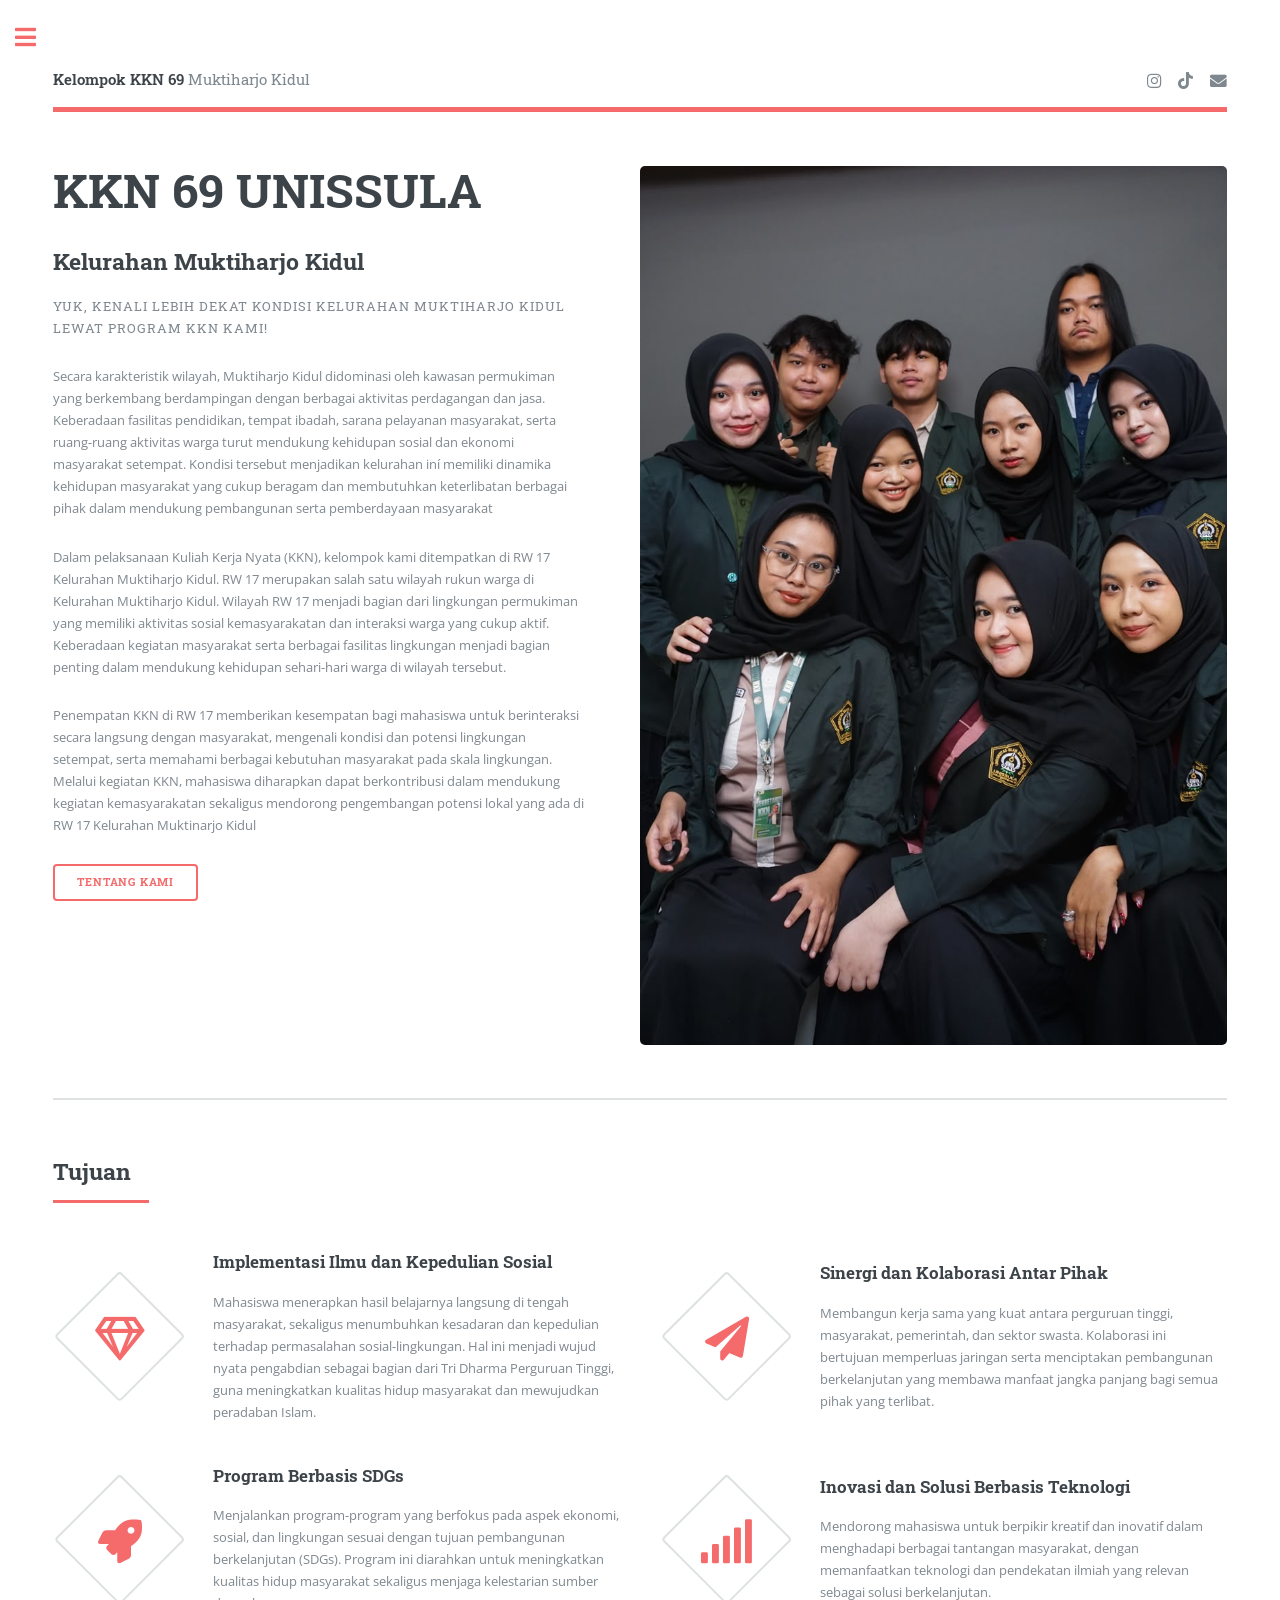
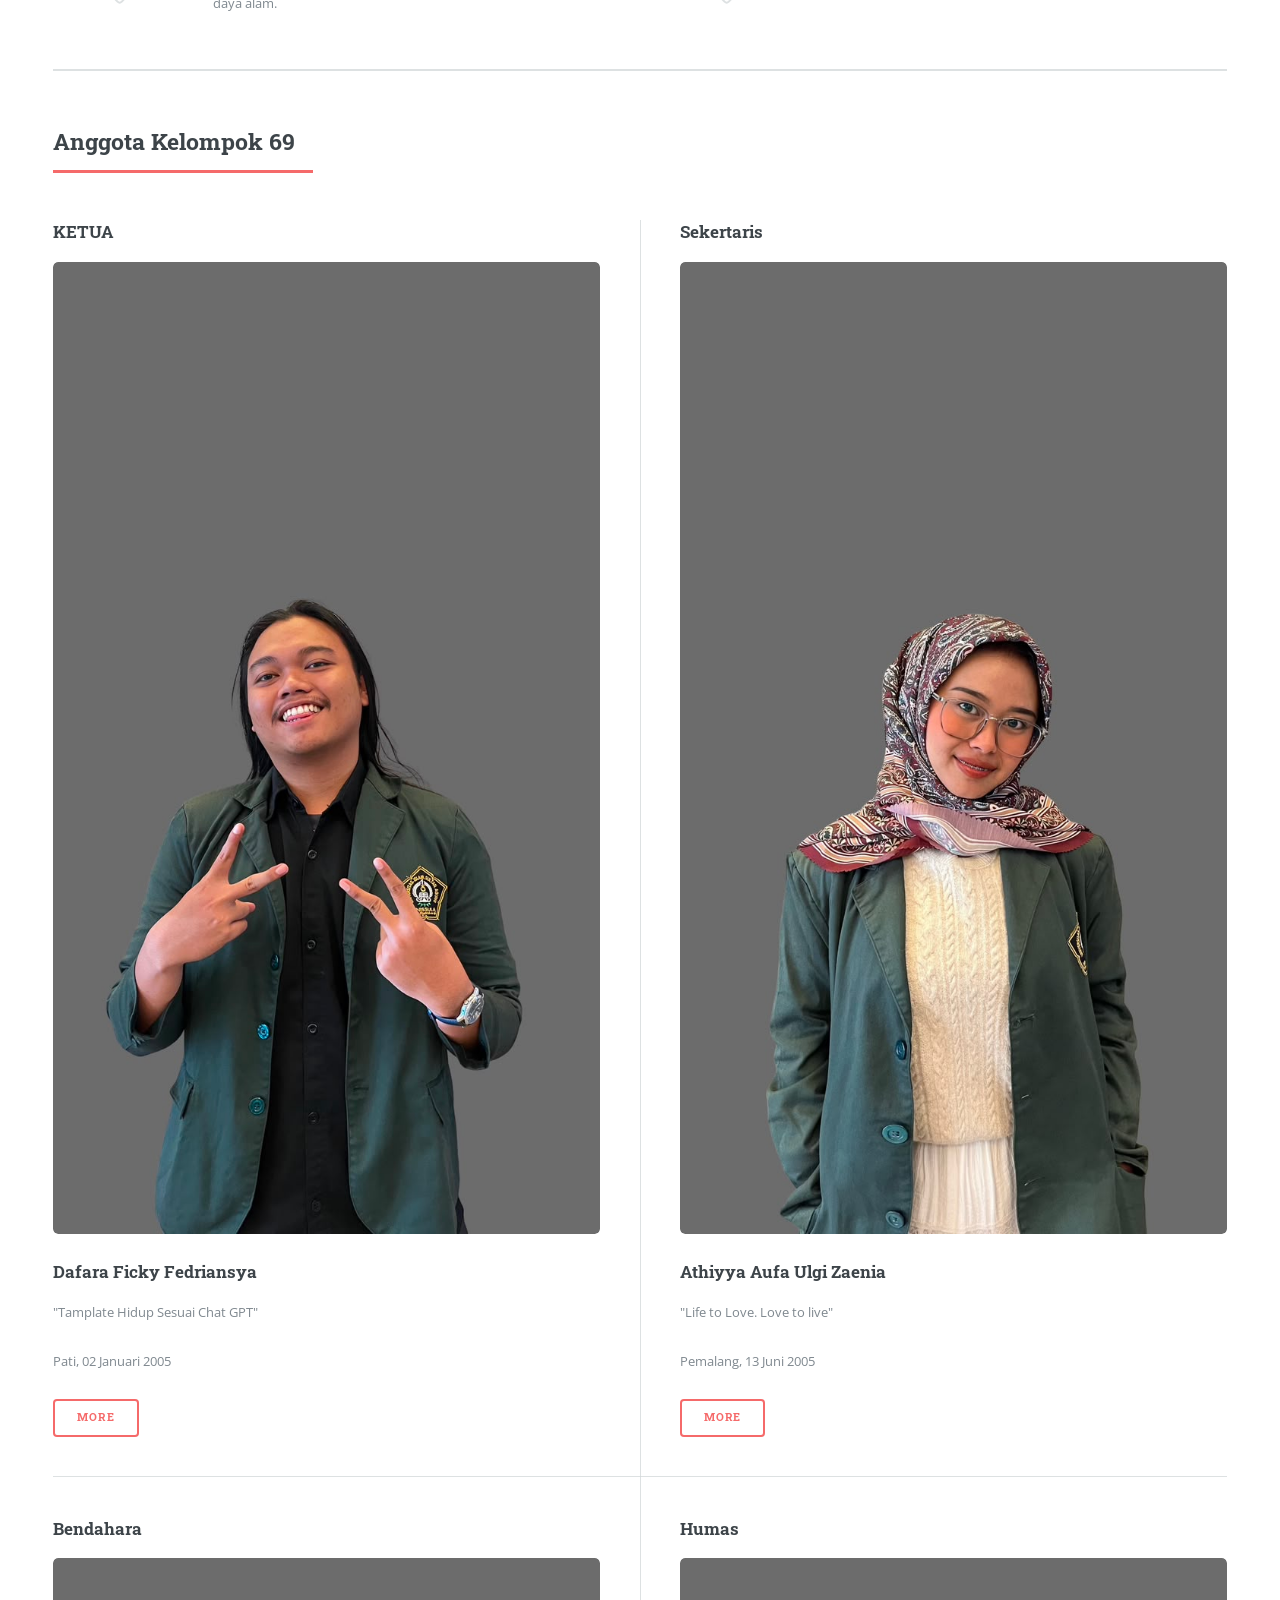
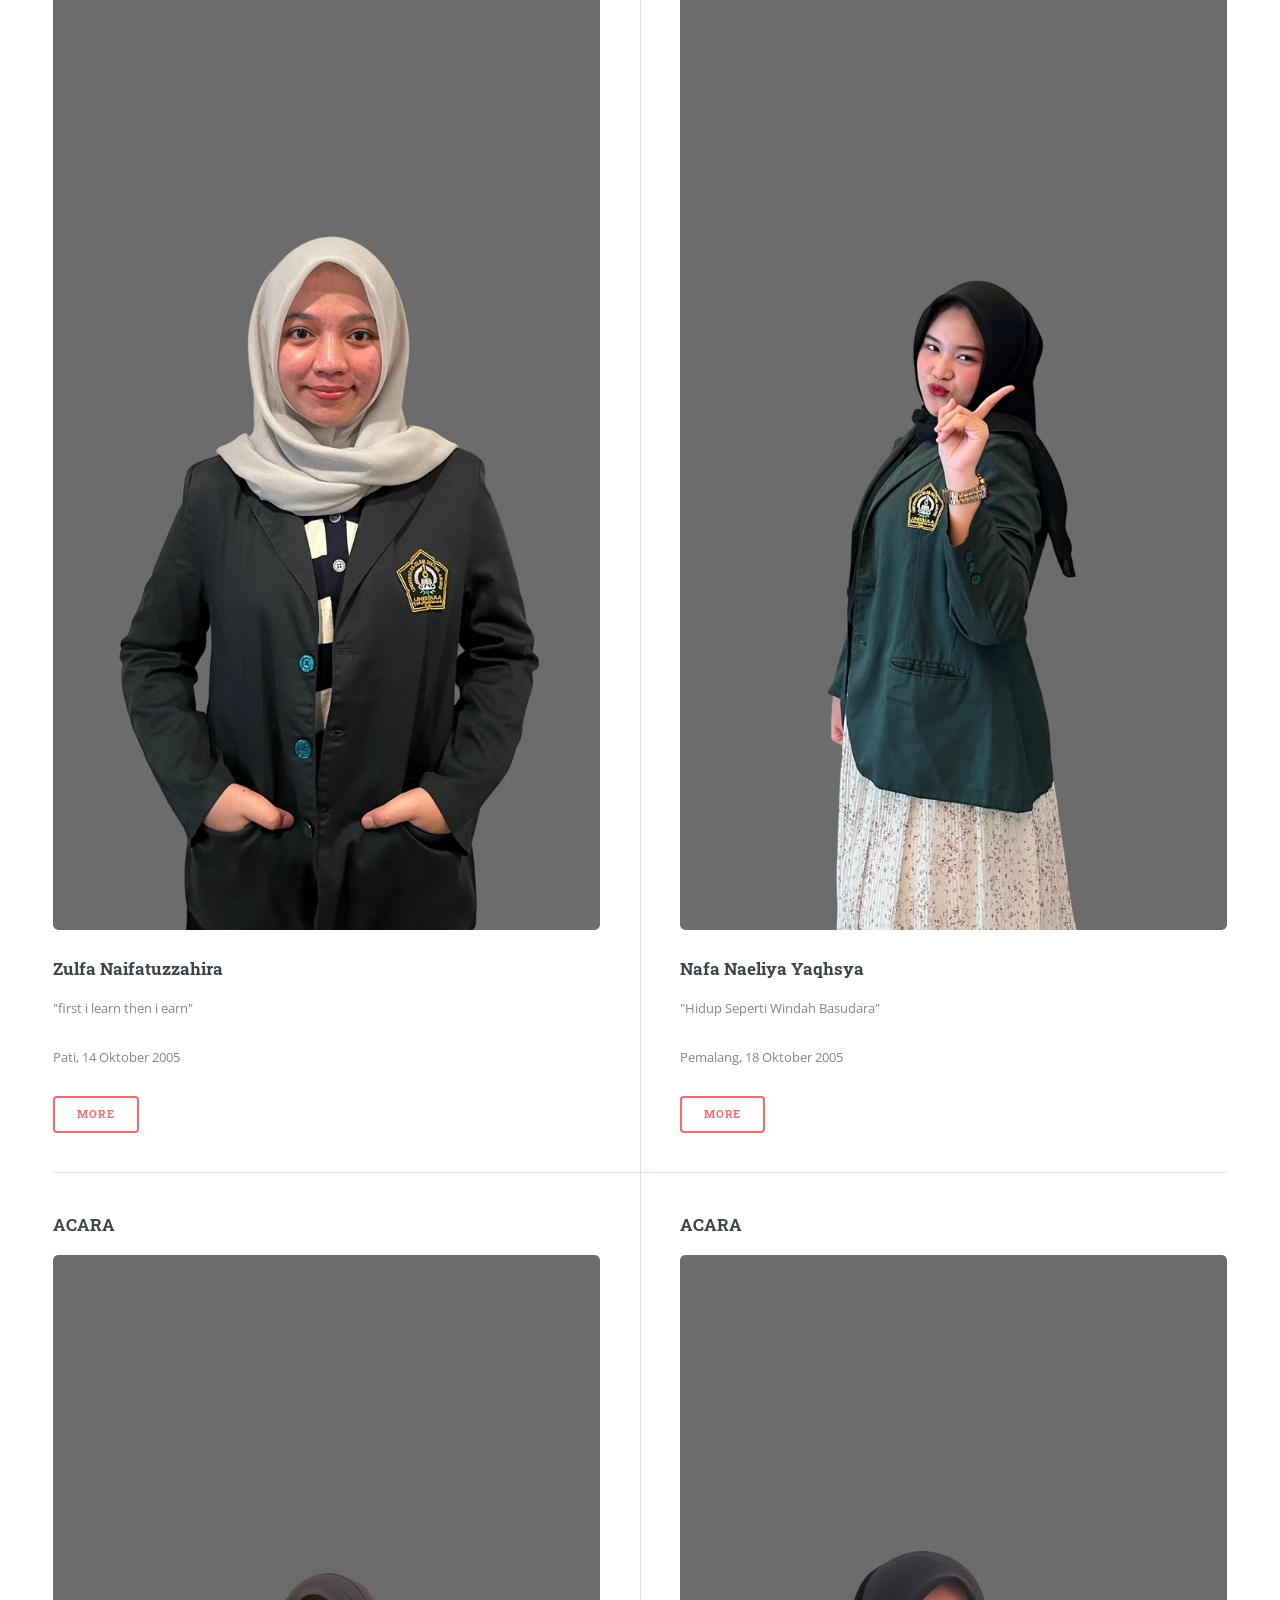
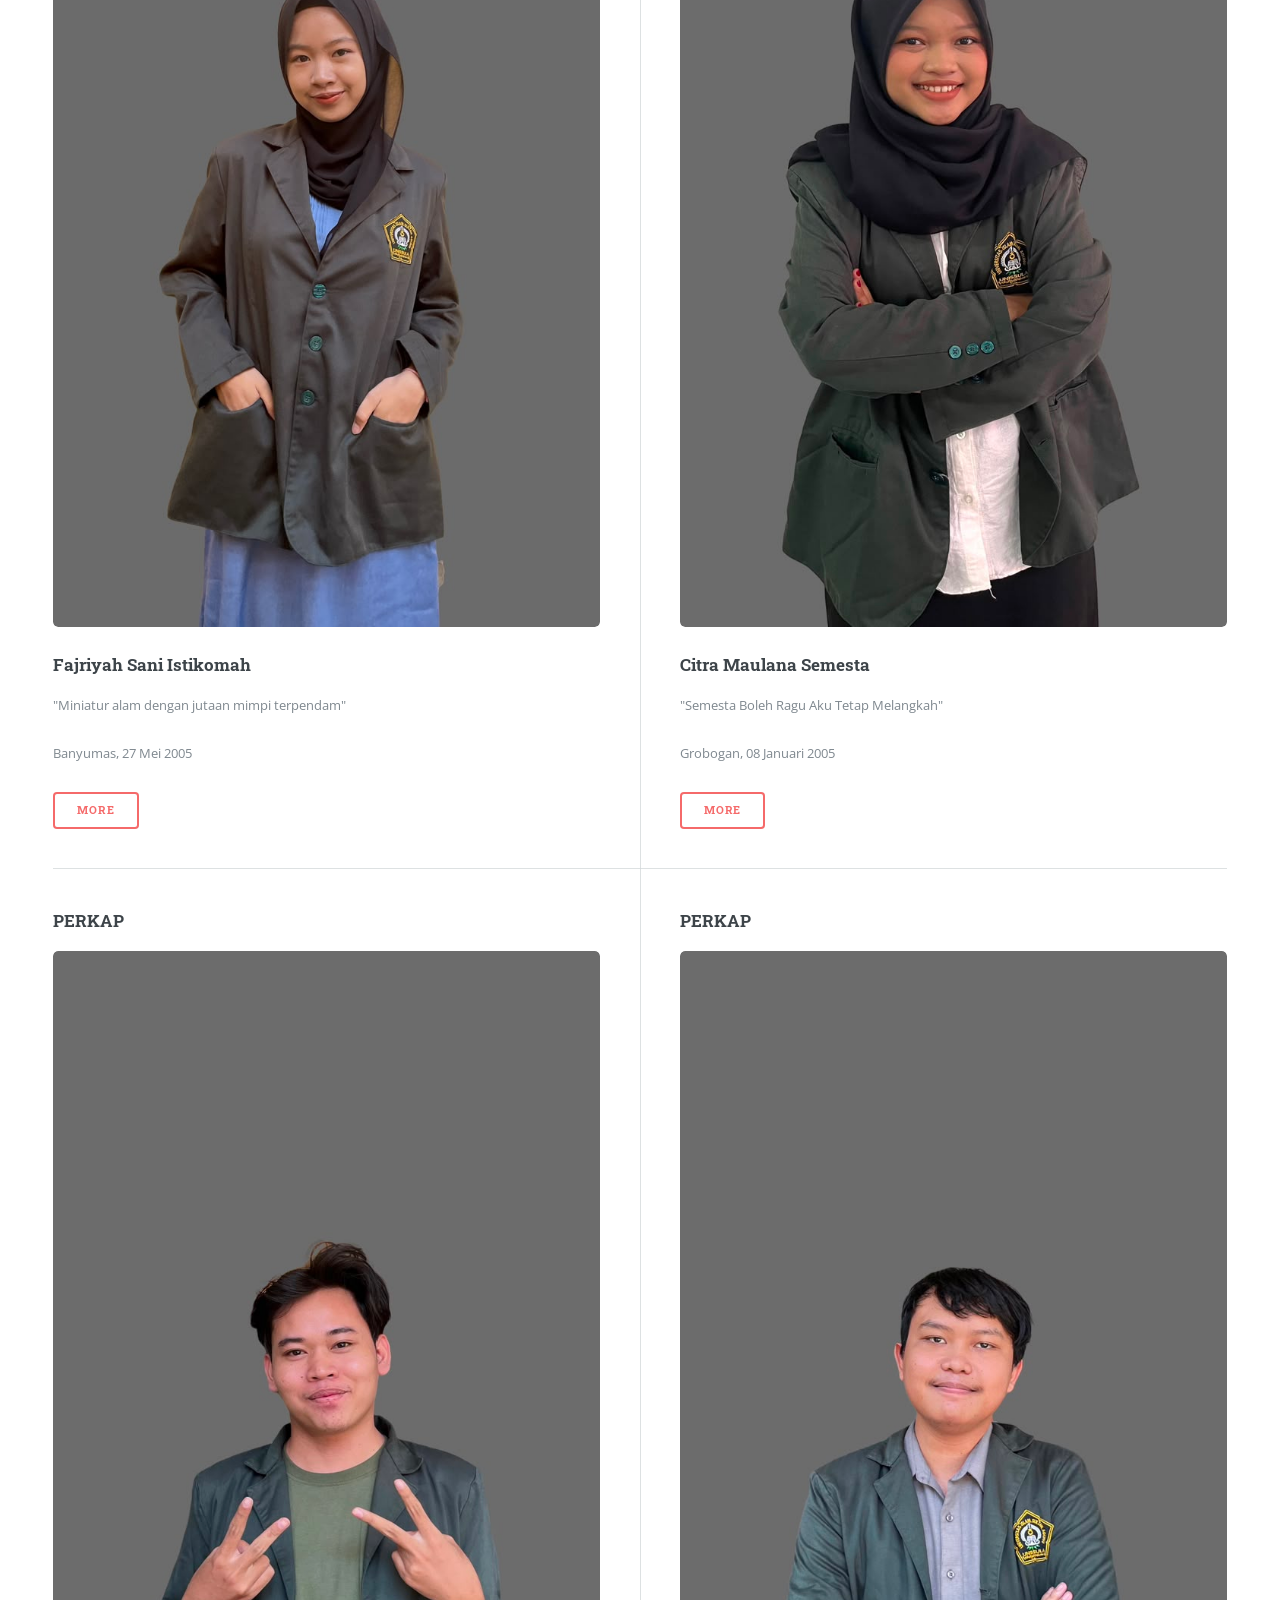
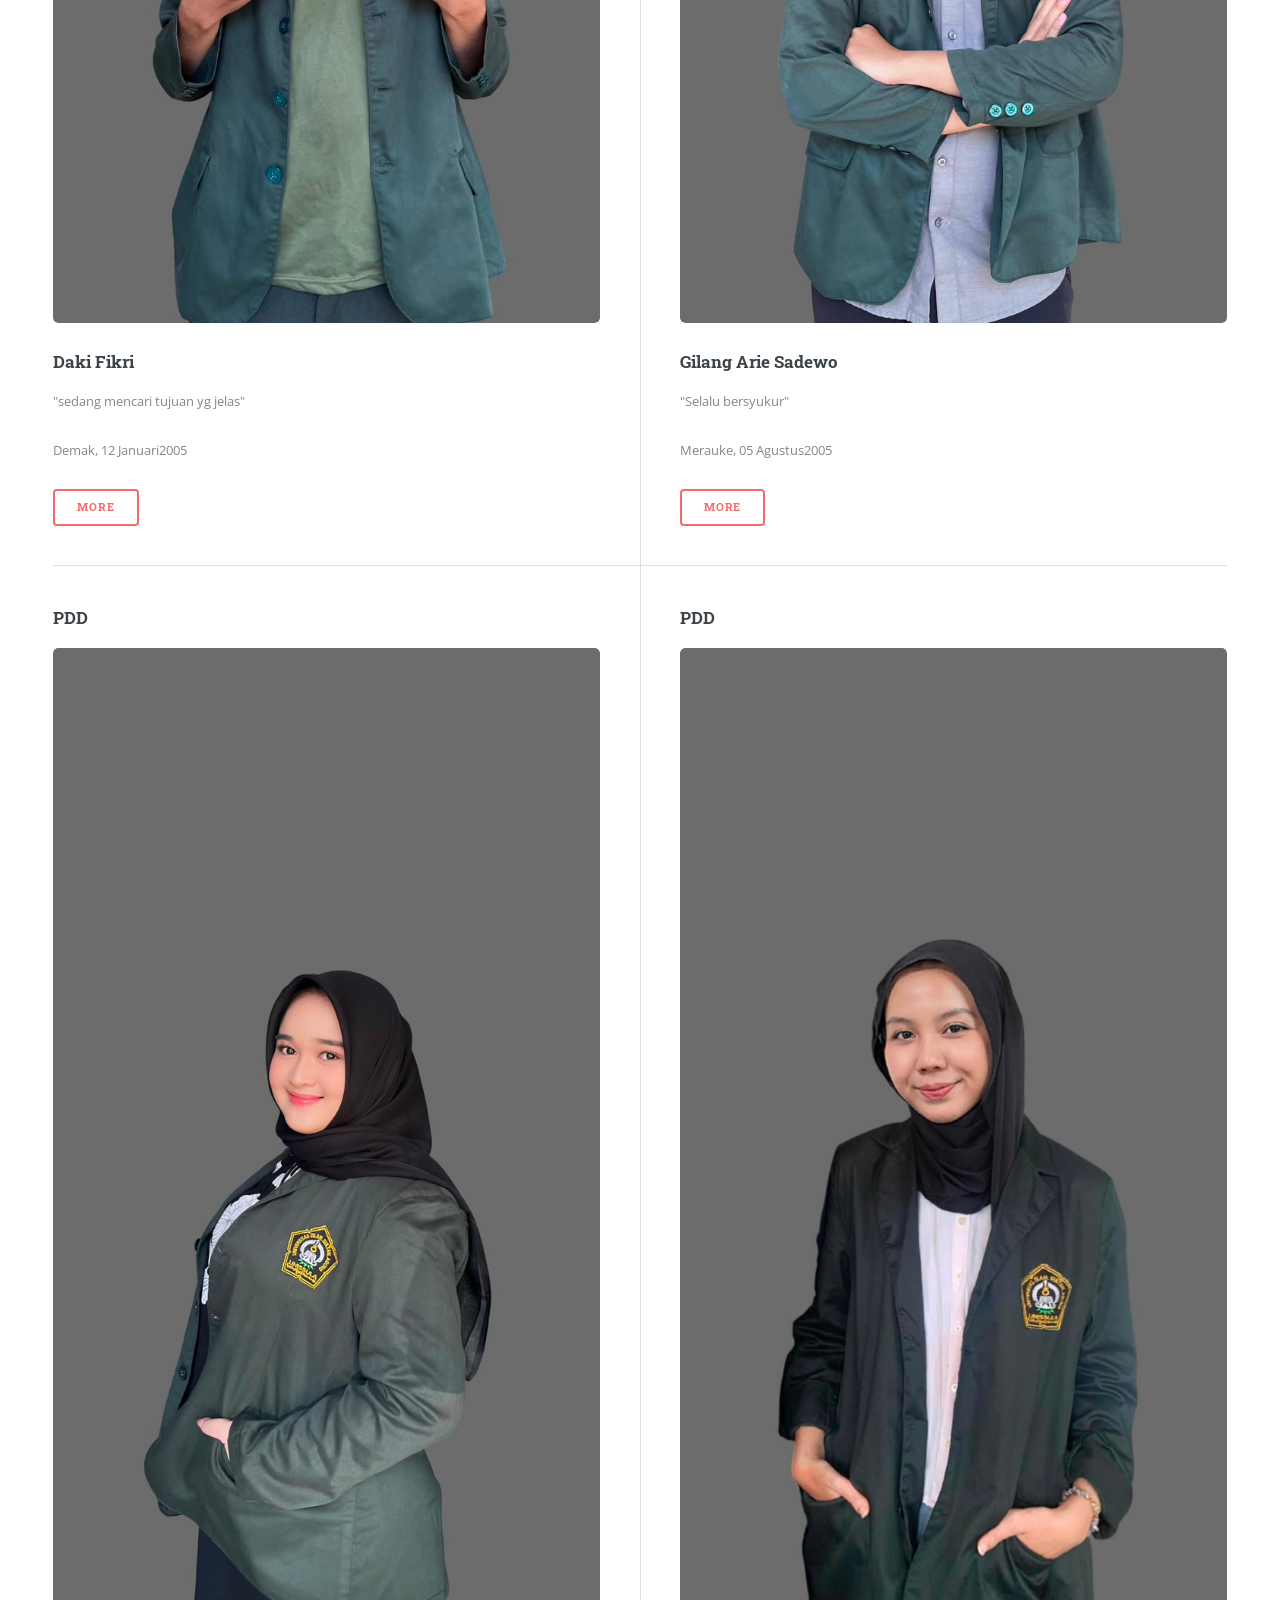
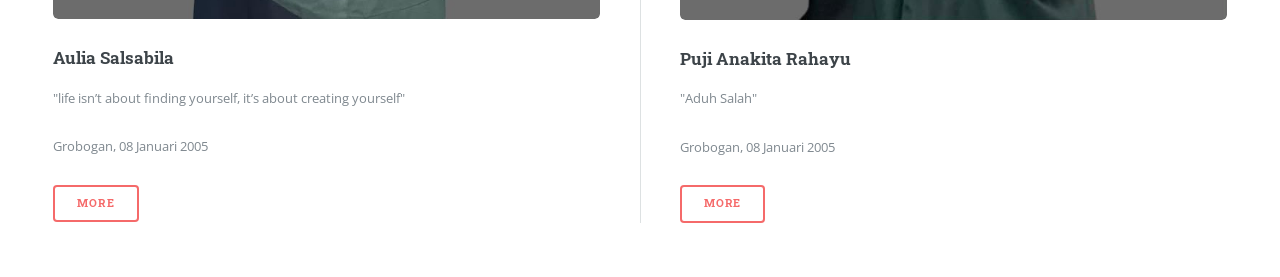
<file: index.html>
<!DOCTYPE HTML>
<!--
	Kelompok KKN 69 Muktiharjo Kidul
	html5up.net | @ajlkn
	Free for personal and commercial use under the CCA 3.0 license (html5up.net/license)
-->
<html>
	<head>
		<title>KKN 69 UNISSULA Muktiharjo Kidul</title>
		<meta charset="utf-8" />
		<meta name="viewport" content="width=device-width, initial-scale=1, user-scalable=no" />
		<link rel="stylesheet" href="assets/css/main.css" />
		<link rel="icon" type="image/png" href="Foto Anak Plenger/Logo KKN 69.png">
	</head>
	<body class="is-preload">

		<!-- Wrapper -->
			<div id="wrapper">

				<!-- Main -->
					<div id="main">
						<div class="inner">

							<!-- Header -->
								<header id="header">
									<a href="index.html" class="logo"><strong>Kelompok KKN 69 </strong>Muktiharjo Kidul</a>
									<ul class="icons">
										<li><a href="https://www.instagram.com/nexus69.archive?igsh=MXBuZDV1bjF0aDV6cw%3D%3D&utm_source=qr" class="icon brands fa-instagram"><span class="label">Instagram</span></a></li>
										<li><a href="https://www.tiktok.com/@nexus69.archive?_r=1&_t=ZS-98bOp4JeSA8" class="icon brands fa-tiktok"><span class="label">Tiktok</span></a></li>
										<li><a href="mailto:kmuktiharjokidul@gmail.com" class="icon solid fa-envelope"><span class="label">Gmail</span></a></li>
									</ul>
								</header>

							<!-- Banner -->
								<section id="banner">
									<div class="content">
										<header>
											<h1>KKN 69 UNISSULA<br /></h1>
											<h2>Kelurahan Muktiharjo Kidul</h2>
											<p>Yuk, Kenali Lebih Dekat Kondisi Kelurahan Muktiharjo Kidul Lewat Program KKN Kami!</p>
										</header>
										<p>
											Secara karakteristik wilayah, Muktiharjo Kidul didominasi oleh kawasan permukiman yang berkembang berdampingan dengan berbagai aktivitas perdagangan dan jasa. Keberadaan fasilitas pendidikan, tempat ibadah, sarana pelayanan masyarakat, serta ruang-ruang aktivitas warga turut mendukung kehidupan sosial dan ekonomi masyarakat setempat. Kondisi tersebut menjadikan kelurahan iní memiliki dinamika kehidupan masyarakat yang cukup beragam dan membutuhkan keterlibatan berbagai pihak dalam mendukung pembangunan serta pemberdayaan masyarakat
										</p>
										<p>
											Dalam pelaksanaan Kuliah Kerja Nyata (KKN), kelompok kami ditempatkan di RW 17 Kelurahan Muktiharjo Kidul. RW 17 merupakan salah satu wilayah rukun warga di Kelurahan Muktiharjo Kidul. Wilayah RW 17 menjadi bagian dari lingkungan permukiman yang memiliki aktivitas sosial kemasyarakatan dan interaksi warga yang cukup aktif. Keberadaan kegiatan masyarakat serta berbagai fasilitas lingkungan menjadi bagian penting dalam mendukung kehidupan sehari-hari warga di wilayah tersebut.
										</p>
										<p>
											Penempatan KKN di RW 17 memberikan kesempatan bagi mahasiswa untuk berinteraksi secara langsung dengan masyarakat, mengenali kondisi dan potensi lingkungan setempat, serta memahami berbagai kebutuhan masyarakat pada skala lingkungan. Melalui kegiatan KKN, mahasiswa diharapkan dapat berkontribusi dalam mendukung kegiatan kemasyarakatan sekaligus mendorong pengembangan potensi lokal yang ada di RW 17 Kelurahan Muktinarjo Kidul
										</p>
										<ul class="actions">
											<li><a href="Activity.html" class="button big">Tentang Kami</a></li>
										</ul>
									</div>
									<span class="image object">
										<img src="Foto Anak Plenger/Ramean.jpeg" alt="" />
									</span>
								</section>

							<!-- Section -->
								<section>
									<header class="major">
										<h2>Tujuan</h2>
									</header>
									<div class="features">
										<article>
											<span class="icon fa-gem"></span>
											<div class="content">
												<h3>Implementasi Ilmu dan Kepedulian Sosial</h3>
												<p>Mahasiswa menerapkan hasil belajarnya langsung di tengah masyarakat, sekaligus menumbuhkan kesadaran dan kepedulian terhadap permasalahan sosial-lingkungan. Hal ini menjadi wujud nyata pengabdian sebagai bagian dari Tri Dharma Perguruan Tinggi, guna meningkatkan kualitas hidup masyarakat dan mewujudkan peradaban Islam.</p>
											</div>
										</article>
										<article>
											<span class="icon solid fa-paper-plane"></span>
											<div class="content">
												<h3>Sinergi dan Kolaborasi Antar Pihak</h3>
												<p>Membangun kerja sama yang kuat antara perguruan tinggi, masyarakat, pemerintah, dan sektor swasta. Kolaborasi ini bertujuan memperluas jaringan serta menciptakan pembangunan berkelanjutan yang membawa manfaat jangka panjang bagi semua pihak yang terlibat.</p>
											</div>
										</article>
										<article>
											<span class="icon solid fa-rocket"></span>
											<div class="content">
												<h3>Program Berbasis SDGs</h3>
												<p>Menjalankan program-program yang berfokus pada aspek ekonomi, sosial, dan lingkungan sesuai dengan tujuan pembangunan berkelanjutan (SDGs). Program ini diarahkan untuk meningkatkan kualitas hidup masyarakat sekaligus menjaga kelestarian sumber daya alam.</p>
											</div>
										</article>
										<article>
											<span class="icon solid fa-signal"></span>
											<div class="content">
												<h3>Inovasi dan Solusi Berbasis Teknologi</h3>
												<p>Mendorong mahasiswa untuk berpikir kreatif dan inovatif dalam menghadapi berbagai tantangan masyarakat, dengan memanfaatkan teknologi dan pendekatan ilmiah yang relevan sebagai solusi berkelanjutan.</p>
											</div>
										</article>
									</div>
								</section>

							<!-- Section -->
								<section>
									<header class="major">
										<h2>Anggota Kelompok 69</h2>
									</header>
									<div class="posts">
										<article>
											<h3>KETUA</h3>
											<a href="#" class="image"><img src="Foto Anak Plenger/BunBun.jpeg" alt="" /></a>
											<h3>Dafara Ficky Fedriansya</h3>
											<p>"Tamplate Hidup Sesuai Chat GPT"</p>
											<p>Pati, 02 Januari 2005</p>
											<ul class="actions">
												<li><a href="https://www.instagram.com/dafaraf_f?igsh=MW5vdnN3MnpjeHBjaA==" class="button">More</a></li>
											</ul>
										</article>
										<article>
											<h3>Sekertaris</h3>
											<a href="#" class="image"><img src="Foto Anak Plenger/LC Syariah.jpeg" alt="" /></a>
											<h3>Athiyya Aufa Ulgi Zaenia</h3>
											<p>"Life to Love. Love to live"</p>
											<p>Pemalang, 13 Juni 2005</p>
											<ul class="actions">
												<li><a href="https://www.instagram.com/athiyyaaz?igsh=MTgwc3BlbGV3Zmkwag==" class="button">More</a></li>
											</ul>
										</article>
										<article>
											<h3>Bendahara</h3>
											<a href="#" class="image"><img src="Foto Anak Plenger/Ijul.jpeg" alt="" /></a>
											<h3>Zulfa Naifatuzzahira</h3>
											<p>"first i learn then i earn"</p>
											<p>Pati, 14 Oktober 2005</p>
											<ul class="actions">
												<li><a href="https://www.instagram.com/zulfanfzzra?igsh=MTgyMGtheG9wMjNkMg==ulfa" class="button">More</a></li>
											</ul>
										</article>
										<article>
											<h3>Humas</h3>
											<a href="#" class="image"><img src="Foto Anak Plenger/ndut.jpeg" alt="" /></a>
											<h3>Nafa Naeliya Yaqhsya</h3>
											<p>"Hidup Seperti Windah Basudara"</p>
											<p>Pemalang, 18 Oktober 2005</p>
											<ul class="actions">
												<li><a href="https://www.instagram.com/nafaaaay?igsh=MWM5cDJibGF3dTUwZA==" class="button">More</a></li>
											</ul>
										</article>
										<article>
											<h3>ACARA</h3>
											<a href="#" class="image"><img src="Foto Anak Plenger/Bunda.jpeg" alt="" /></a>
											<h3>Fajriyah Sani Istikomah</h3>
											<p>"Miniatur alam dengan jutaan mimpi terpendam" </p>
											<p>Banyumas, 27 Mei 2005</p>
											<ul class="actions">
												<li><a href="https://www.instagram.com/fjryhsni_?igsh=MTM3dHZtazNnMXZnMQ==&utm_source=ig_contact_invite" class="button">More</a></li>
											</ul>
										</article>
										<article>
											<h3>ACARA</h3>
											<a href="#" class="image"><img src="Foto Anak Plenger/Citra.jpeg" alt="" /></a>
											<h3>Citra Maulana Semesta</h3>
											<p>"Semesta Boleh Ragu Aku Tetap Melangkah"</p>
											<p>Grobogan, 08 Januari 2005</p>
											<ul class="actions">
												<li><a href="https://www.instagram.com/natateura?igsh=MTRxdHBpZnBsMXJrOQ==citra" class="button">More</a></li>
											</ul>
										</article>
										<article>
											<h3>PERKAP</h3>
											<a href="#" class="image"><img src="Foto Anak Plenger/Dakian.jpeg" alt="" /></a>
											<h3>Daki Fikri</h3>
											<p>"sedang mencari tujuan yg jelas"</p>
											<p>Demak, 12 Januari2005</p>
											<ul class="actions">
												<li><a href="https://www.instagram.com/daki_fikri?igsh=bzl2MGFxamw1Nmpn" class="button">More</a></li>
											</ul>
										</article>
										<article>
											<h3>PERKAP</h3>
											<a href="#" class="image"><img src="Foto Anak Plenger/Pak Dokter.jpeg" alt="" /></a>
											<h3>Gilang Arie Sadewo</h3>
											<p>"Selalu bersyukur"</p>
											<p>Merauke, 05 Agustus2005</p>
											<ul class="actions">
												<li><a href="https://www.instagram.com/gilarie__?igsh=bjg5MmduZXkwN2hp" class="button">More</a></li>
											</ul>
										</article>
										<article>
											<h3>PDD</h3>
											<a href="#" class="image"><img src="Foto Anak Plenger/mbrot.jpeg" alt="" /></a>
											<h3>Aulia Salsabila</h3>
											<p>"life isn’t about finding yourself, it’s about creating yourself"</p>
											<p>Grobogan, 08 Januari 2005</p>
											<ul class="actions">
												<li><a href="https://www.instagram.com/sassaacaa?igsh=cXNkZXJ3d2NnbWFrsasa" class="button">More</a></li>
											</ul>
										</article>
										<article>
											<h3>PDD</h3>
											<a href="#" class="image"><img src="Foto Anak Plenger/Ana.jpeg" alt="" /></a>
											<h3>Puji Anakita Rahayu</h3>
											<p>"Aduh Salah"</p>
											<p>Grobogan, 08 Januari 2005</p>
											<ul class="actions">
												<li><a href="https://www.instagram.com/pjyna_?igsh=MTRxNnp0eXZnbzUzeA==ana" class="button">More</a></li>
											</ul>
										</article>
									</div>
								</section>

						</div>
					</div>

				<!-- Sidebar -->
					<div id="sidebar">
						<div class="inner">

							<!-- Search -->
								<section id="search" class="alt">
									<form method="post" action="#">
										<input type="text" name="query" id="query" placeholder="Search" />
									</form>
								</section>

							<!-- Menu -->
								<nav id="menu">
									<header class="major">
										<h2>Menu</h2>
									</header>
									<ul>
										<li><a href="index.html">Homepage</a></li>
										<li><a href="generic.html">More Info</a></li>
										<li><a href="Activity.html">Activity</a></li>
									</ul>
								</nav>

							<!-- Section -->
								<section>
									<header class="major">
										<h2>Profil Singkat</h2>
									</header>
									<div class="mini-posts">
										<article>
											<a href="#" class="image"><img src="Foto bersama DPL.jpeg" alt="" /></a>
											<p>Pembukaan KKN Tematik XXII Tahun 2026 Kelurahan Muktiharjo Kidul</p>
										</article>
										<article>
											<a href="#" class="image"><img src="Jalan Santai.jpeg" alt="" /></a>
											<p>Acara Agustusan Kelurahan Muktiharjo Kidul Jalan Santai Berhadiah</p>
										</article>
										<article>
											<a href="#" class="image"><img src="TPQ.jpeg" alt="" /></a>
											<p>Acara TPQ Kelurahan Muktiharjo Kidul</p>
										</article>
									</div>
									<ul class="actions">
										<li><a href="https://www.instagram.com/nexus69.archive?igsh=MW94MHN5NHI0Nnk4Yw==" class="button">More</a></li>
									</ul>
								</section>

							<!-- Section -->
								<section>
									<header class="major">
										<h2>Universitas Islam Sultan Agung Semarang</h2>
									</header>
									<p>Bismillah Membangun Generasi Khairah Ummah</p>
									<ul class="contact">
										<li class="icon solid fa-envelope"><a href="#">informasi@unissula.ac.id</a></li>
										<li class="icon solid fa-phone">(024)6583584</li>
										<li class="icon solid fa-home">Jalan Kaligawe Raya KM 4, Terboyo Kulon, Kecamatan Genuk, Kota Semarang, Jawa Tengah 50112.<br />
										</li>
									</ul>
								</section>

							<!-- Footer -->
								<footer id="footer">
									<p class="copyright">&copy; Untitled. All rights reserved. Images: <a href="https://unsplash.com">Unsplash</a>. Design: <a href="https://html5up.net">HTML5 UP</a>.</p>
								</footer>

						</div>
					</div>

			</div>

		<!-- Scripts -->
			<script src="assets/js/jquery.min.js"></script>
			<script src="assets/js/browser.min.js"></script>
			<script src="assets/js/breakpoints.min.js"></script>
			<script src="assets/js/util.js"></script>
			<script src="assets/js/main.js"></script>

	</body>
</html>
</file>
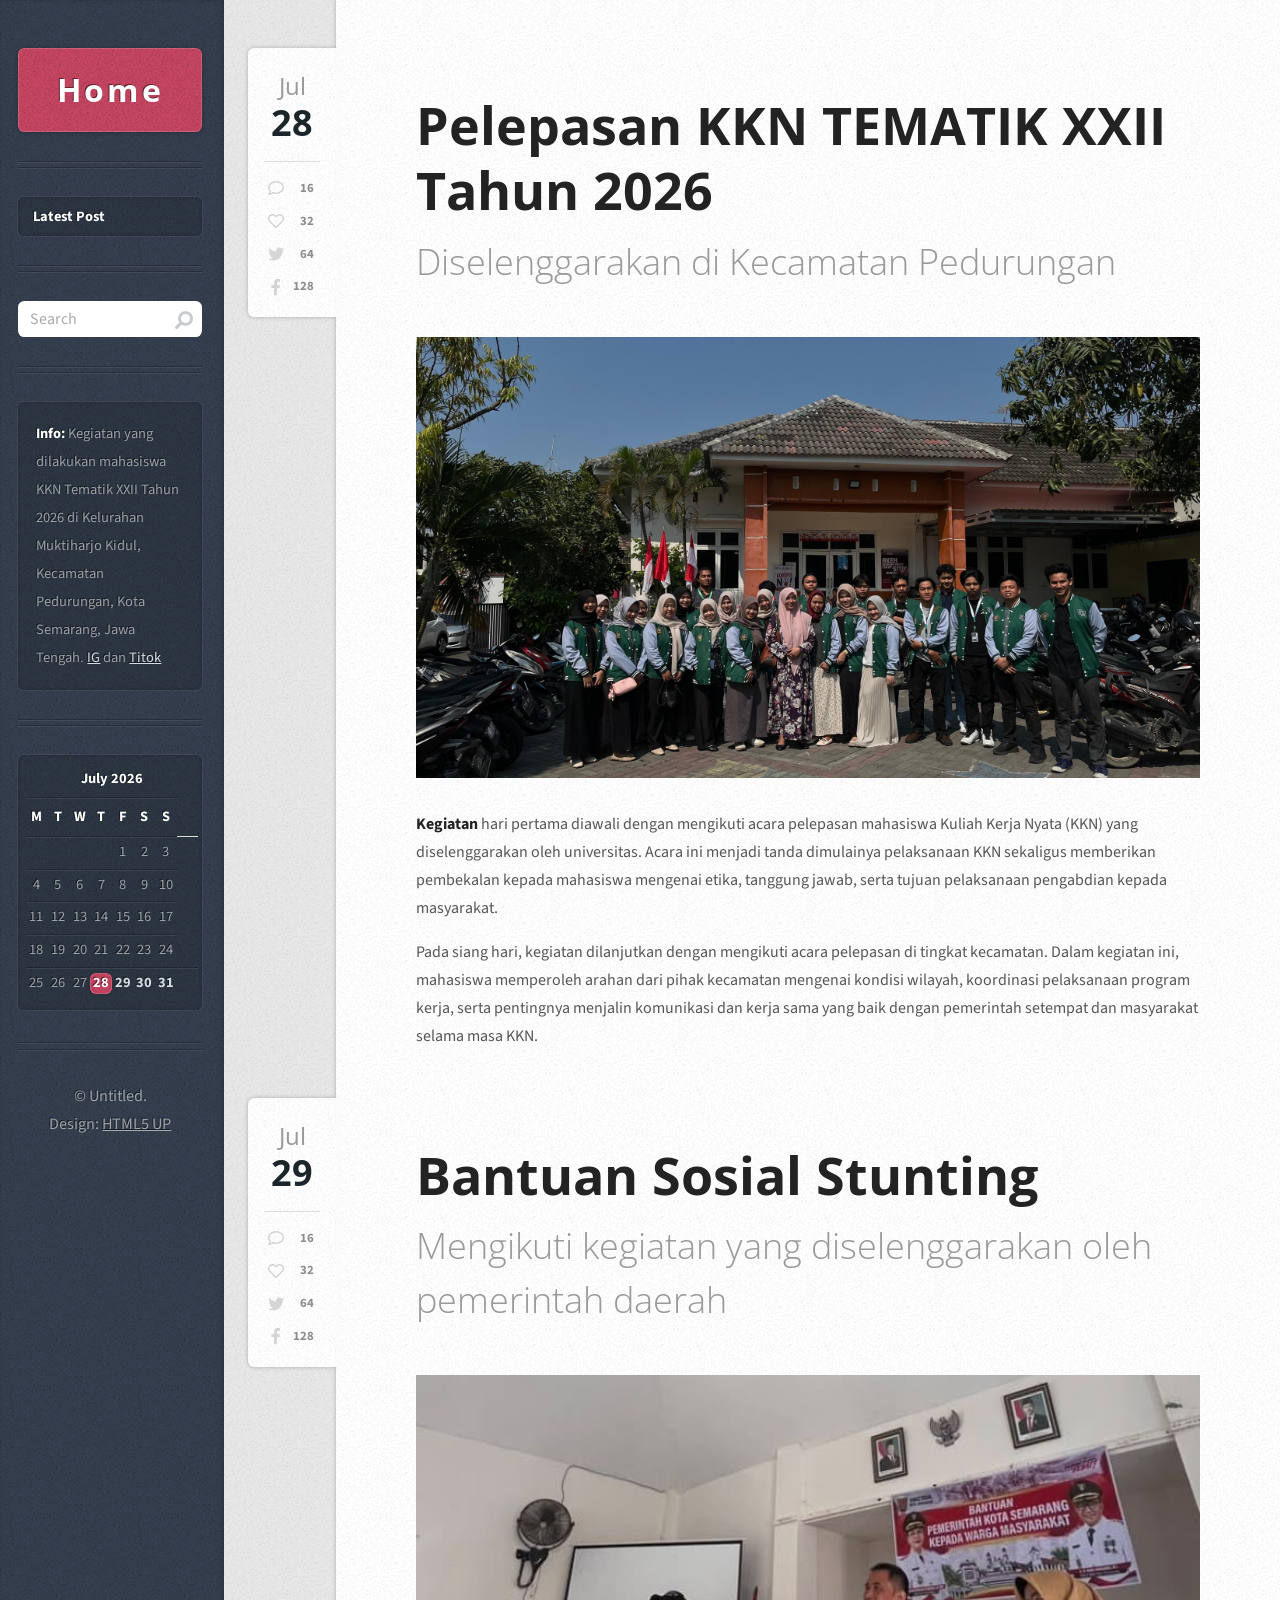
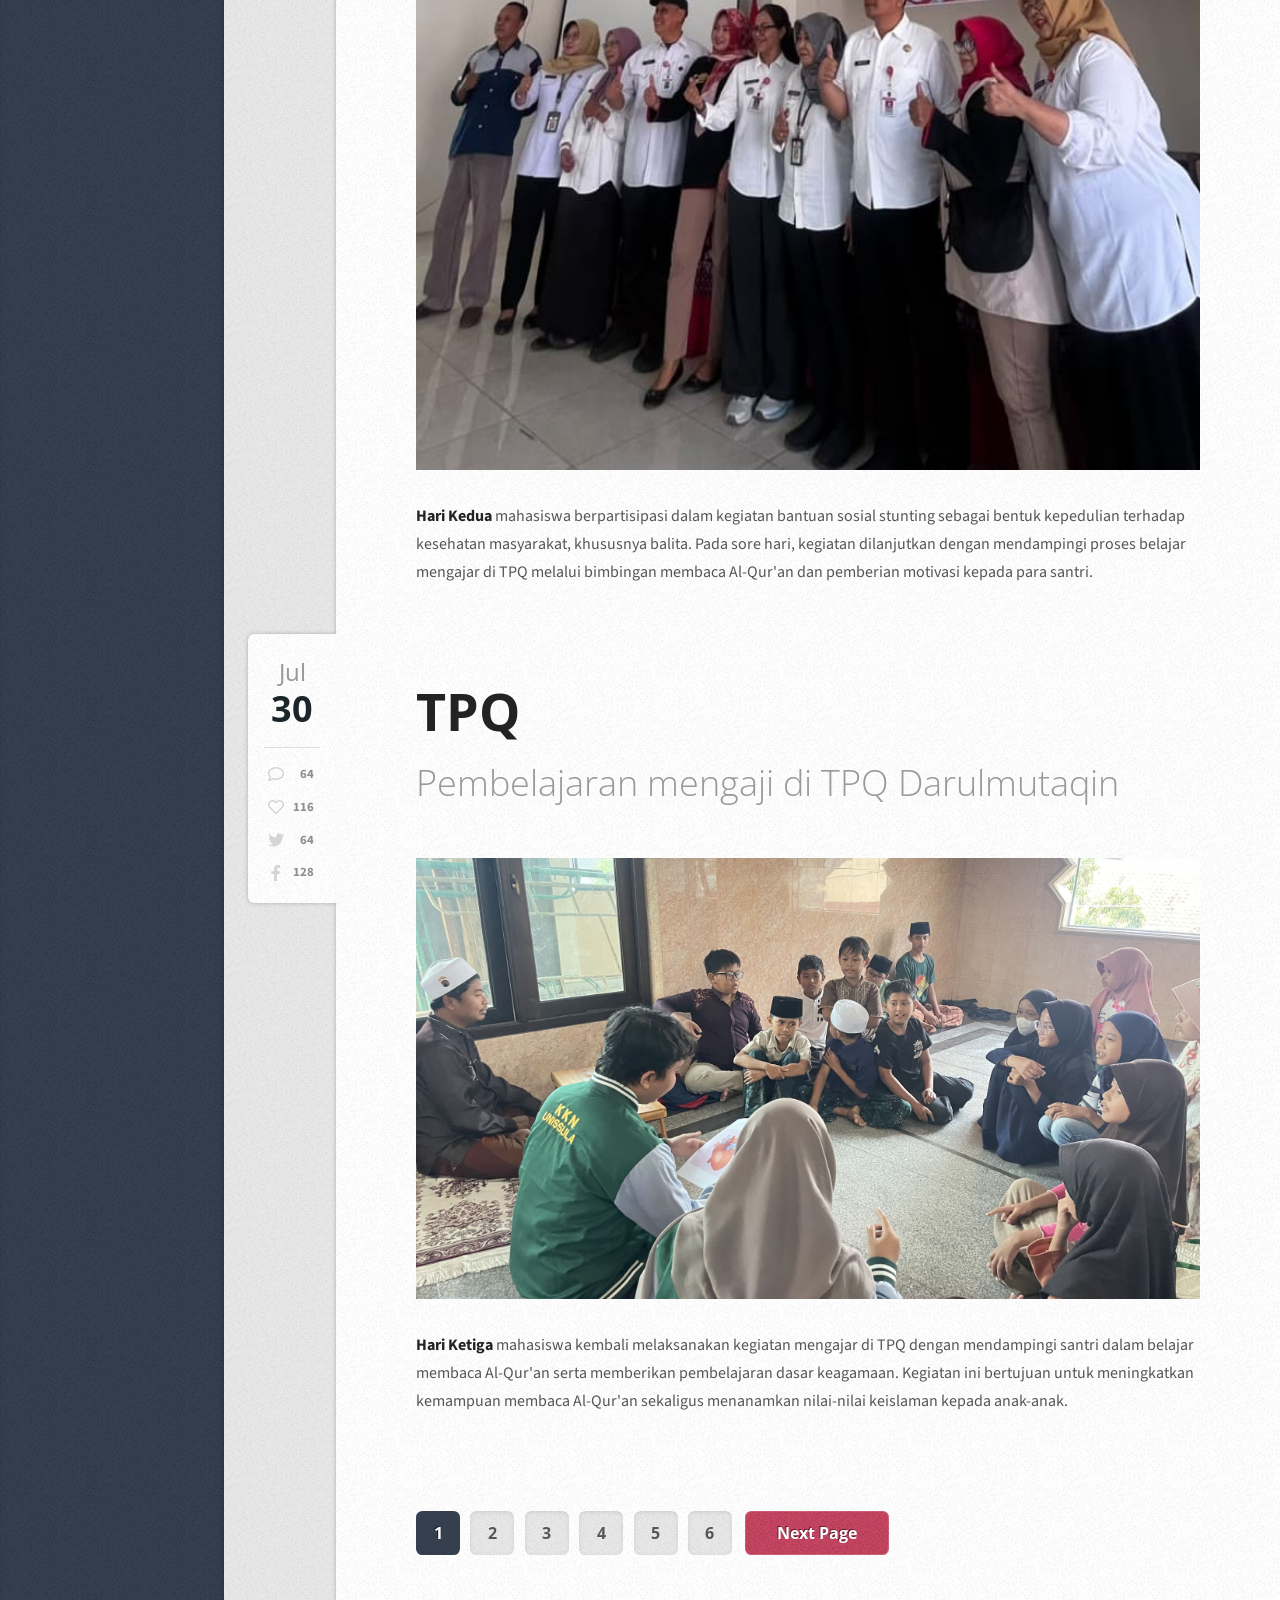
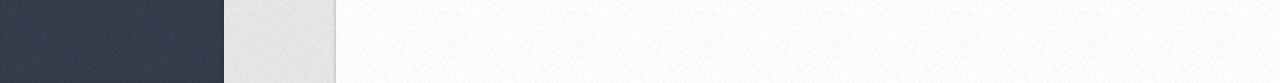
<file: Activity.html>
<!DOCTYPE HTML>
<!--
	Striped by HTML5 UP
	html5up.net | @ajlkn
	Free for personal and commercial use under the CCA 3.0 license (html5up.net/license)
-->
<html>
	<head>
		<title>KKN 69 UNISSULA Muktiharjo Kidul</title>
		<meta charset="utf-8" />
		<meta name="viewport" content="width=device-width, initial-scale=1, user-scalable=no" />
		<link rel="stylesheet" href="assetss/css/main.css" />
		<link rel="icon" type="image/png" href="Foto Anak Plenger/Logo KKN 69.png">
	</head>
	<body class="is-preload">

		<!-- Content -->
			<div id="content">
				<div class="inner">

					<!-- Post -->
						<article class="box post post-excerpt">
							<header>
								<!--
									Note: Titles and subtitles will wrap automatically when necessary, so don't worry
									if they get too long. You can also remove the <p> entirely if you don't
									need a subtitle.
								-->
								<h2><a href="#">Pelepasan KKN TEMATIK XXII Tahun 2026</a></h2>
								<p>Diselenggarakan di Kecamatan Pedurungan</p>
							</header>
							<div class="info">
								<!--
									Note: The date should be formatted exactly as it's shown below. In particular, the
									"least significant" characters of the month should be encapsulated in a <span>
									element to denote what gets dropped in 1200px mode (eg. the "uary" in "January").
									Oh, and if you don't need a date for a particular page or post you can simply delete
									the entire "date" element.

								-->
								<span class="date"><span class="month">Jul<span>y</span></span> <span class="day">28</span><span class="year">, 2026</span></span>
								<!--
									Note: You can change the number of list items in "stats" to whatever you want.
								-->
								<ul class="stats">
									<li><a href="#" class="icon fa-comment">16</a></li>
									<li><a href="#" class="icon fa-heart">32</a></li>
									<li><a href="#" class="icon brands fa-twitter">64</a></li>
									<li><a href="#" class="icon brands fa-facebook-f">128</a></li>
								</ul>
							</div>
							<a href="#" class="image featured"><img src="Kegiatan/Pelepasan Kecamatan.jpeg" alt="" /></a>
							<p>
								<strong>Kegiatan</strong> hari pertama diawali dengan mengikuti acara pelepasan mahasiswa Kuliah Kerja Nyata (KKN) yang diselenggarakan oleh universitas. Acara ini menjadi tanda dimulainya pelaksanaan KKN sekaligus memberikan pembekalan kepada mahasiswa mengenai etika, tanggung jawab, serta tujuan pelaksanaan pengabdian kepada masyarakat.
							</p>
							<p>
								Pada siang hari, kegiatan dilanjutkan dengan mengikuti acara pelepasan di tingkat kecamatan. Dalam kegiatan ini, mahasiswa memperoleh arahan dari pihak kecamatan mengenai kondisi wilayah, koordinasi pelaksanaan program kerja, serta pentingnya menjalin komunikasi dan kerja sama yang baik dengan pemerintah setempat dan masyarakat selama masa KKN.
							</p>
						</article>

					<!-- Post -->
						<article class="box post post-excerpt">
							<header>
								<h2><a href="#">Bantuan Sosial Stunting</a></h2>
								<p>Mengikuti kegiatan yang diselenggarakan oleh pemerintah daerah</p>
							</header>
							<div class="info">
								<span class="date"><span class="month">Jul<span>y</span></span> <span class="day">29</span><span class="year">, 2026</span></span>
								<ul class="stats">
									<li><a href="#" class="icon fa-comment">16</a></li>
									<li><a href="#" class="icon fa-heart">32</a></li>
									<li><a href="#" class="icon brands fa-twitter">64</a></li>
									<li><a href="#" class="icon brands fa-facebook-f">128</a></li>
								</ul>
							</div>
							<a href="#" class="image featured"><img src="Kegiatan/Stunting.jpeg" alt="" /></a>
							<p>
								<strong>Hari Kedua</strong> mahasiswa berpartisipasi dalam kegiatan bantuan sosial stunting sebagai bentuk kepedulian terhadap kesehatan masyarakat, khususnya balita. Pada sore hari, kegiatan dilanjutkan dengan mendampingi proses belajar mengajar di TPQ melalui bimbingan membaca Al-Qur'an dan pemberian motivasi kepada para santri.
							</p>
						</article>

					<!-- Post -->
						<article class="box post post-excerpt">
							<header>
								<h2><a href="#">TPQ</a></h2>
								<p>Pembelajaran mengaji di TPQ Darulmutaqin</p>
							</header>
							<div class="info">
								<span class="date"><span class="month">Jul<span>y</span></span> <span class="day">30</span><span class="year">, 2026</span></span>
								<ul class="stats">
									<li><a href="#" class="icon fa-comment">64</a></li>
									<li><a href="#" class="icon fa-heart">116</a></li>
									<li><a href="#" class="icon brands fa-twitter">64</a></li>
									<li><a href="#" class="icon brands fa-facebook-f">128</a></li>
								</ul>
							</div>
							<a href="#" class="image featured"><img src="Kegiatan/TPQ 30 Juli.jpg" alt="" /></a>
							<p>
								<strong>Hari Ketiga</strong> mahasiswa kembali melaksanakan kegiatan mengajar di TPQ dengan mendampingi santri dalam belajar membaca Al-Qur'an serta memberikan pembelajaran dasar keagamaan. Kegiatan ini bertujuan untuk meningkatkan kemampuan membaca Al-Qur'an sekaligus menanamkan nilai-nilai keislaman kepada anak-anak.
							</p>
						</article>
						
					<!-- Pagination -->
						<div class="pagination">
							<!--<a href="#" class="button previous">Previous Page</a>-->
							<div class="pages">
								<a href="Activity.html" class="active">1</a>
								<a href="Activity2.html">2</a>
								<a href="Activity3.html">3</a>
								<a href="Activity4.html">4</a>
								<a href="Activity5.html">5</a>
								<a href="Activity6.html">6</a>
							</div>
							<a href="Activity2.html" class="button next">Next Page</a>
						</div>

				</div>
			</div>

		<!-- Sidebar -->
			<div id="sidebar">

				<!-- Logo -->
					<h1 id="logo"><a href="index.html">Home</a></h1>

				<!-- Nav -->
					<nav id="nav">
						<ul>
							<li class="current"><a href="#">Latest Post</a></li>
						</ul>
					</nav>

				<!-- Search -->
					<section class="box search">
						<form method="post" action="#">
							<input type="text" class="text" name="search" placeholder="Search" />
						</form>
					</section>

				<!-- Text -->
					<section class="box text-style1">
						<div class="inner">
							<p>
								<strong>Info:</strong> Kegiatan yang dilakukan mahasiswa KKN Tematik XXII Tahun 2026 di Kelurahan Muktiharjo Kidul, Kecamatan Pedurungan, Kota Semarang, Jawa Tengah.
								<a href="https://www.instagram.com/nexus69.archive?igsh=MW94MHN5NHI0Nnk4Yw==">IG</a> dan <a href="https://www.tiktok.com/@nexus69.archive?_r=1&_t=ZS-98kQ5P70imr">Titok</a>
							</p>
						</div>
					</section>

				<!-- Calendar -->
					<section class="box calendar">
						<div class="inner">
							<table>
								<caption>July 2026</caption>
								<thead>
									<tr>
										<th scope="col" title="Monday">M</th>
										<th scope="col" title="Tuesday">T</th>
										<th scope="col" title="Wednesday">W</th>
										<th scope="col" title="Thursday">T</th>
										<th scope="col" title="Friday">F</th>
										<th scope="col" title="Saturday">S</th>
										<th scope="col" title="Sunday">S</th>
									</tr>
								</thead>
								<tbody>
									<tr>
										<td colspan="4" class="pad"><span>&nbsp;</span></td>
										<td><span>1</span></td>
										<td><span>2</span></td>
										<td><span>3</span></td>
									</tr>
									<tr>
										<td><span>4</span></td>
										<td><span>5</span></td>
										<td><span>6</span></td>
										<td><span>7</span></td>
										<td><span>8</span></td>
										<td><span>9</span></td>
										<td><span>10</span></td>
									</tr>
									<tr>
										<td><span>11</span></td>
										<td><span>12</span></td>
										<td><span>13</span></td>
										<td><span>14</span></td>
										<td><span>15</span></td>
										<td><span>16</span></td>
										<td><span>17</span></td>
									</tr>
									<tr>
										<td><span>18</span></td>
										<td><span>19</span></td>
										<td><span>20</span></td>
										<td><span>21</span></td>
										<td><span>22</span></td>
										<td><span>23</span></td>
										<td><span>24</span></td>
									</tr>
									<tr>
										<td><span>25</span></td>
										<td><span>26</span></td>
										<td><span>27</span></td>
										<td class="today"><a href="Activity.html">28</a></td>
										<td><a href="Activity.html">29</a></td>
										<td><a href="Activity.html">30</a></td>
										<td><a href="Activity2.html">31</a></td>
										<td class="pad" colspan="3"><span>&nbsp;</span></td>
									</tr>
								</tbody>
							</table>
						</div>
					</section>

				<!-- Copyright -->
					<ul id="copyright">
						<li>&copy; Untitled.</li><li>Design: <a href="http://html5up.net">HTML5 UP</a></li>
					</ul>

			</div>

		<!-- Scripts -->
			<script src="assetss/js/jquery.min.js"></script>
			<script src="assetss/js/browser.min.js"></script>
			<script src="assetss/js/breakpoints.min.js"></script>
			<script src="assetss/js/util.js"></script>
			<script src="assetss/js/main.js"></script>

	</body>
</html>
</file>
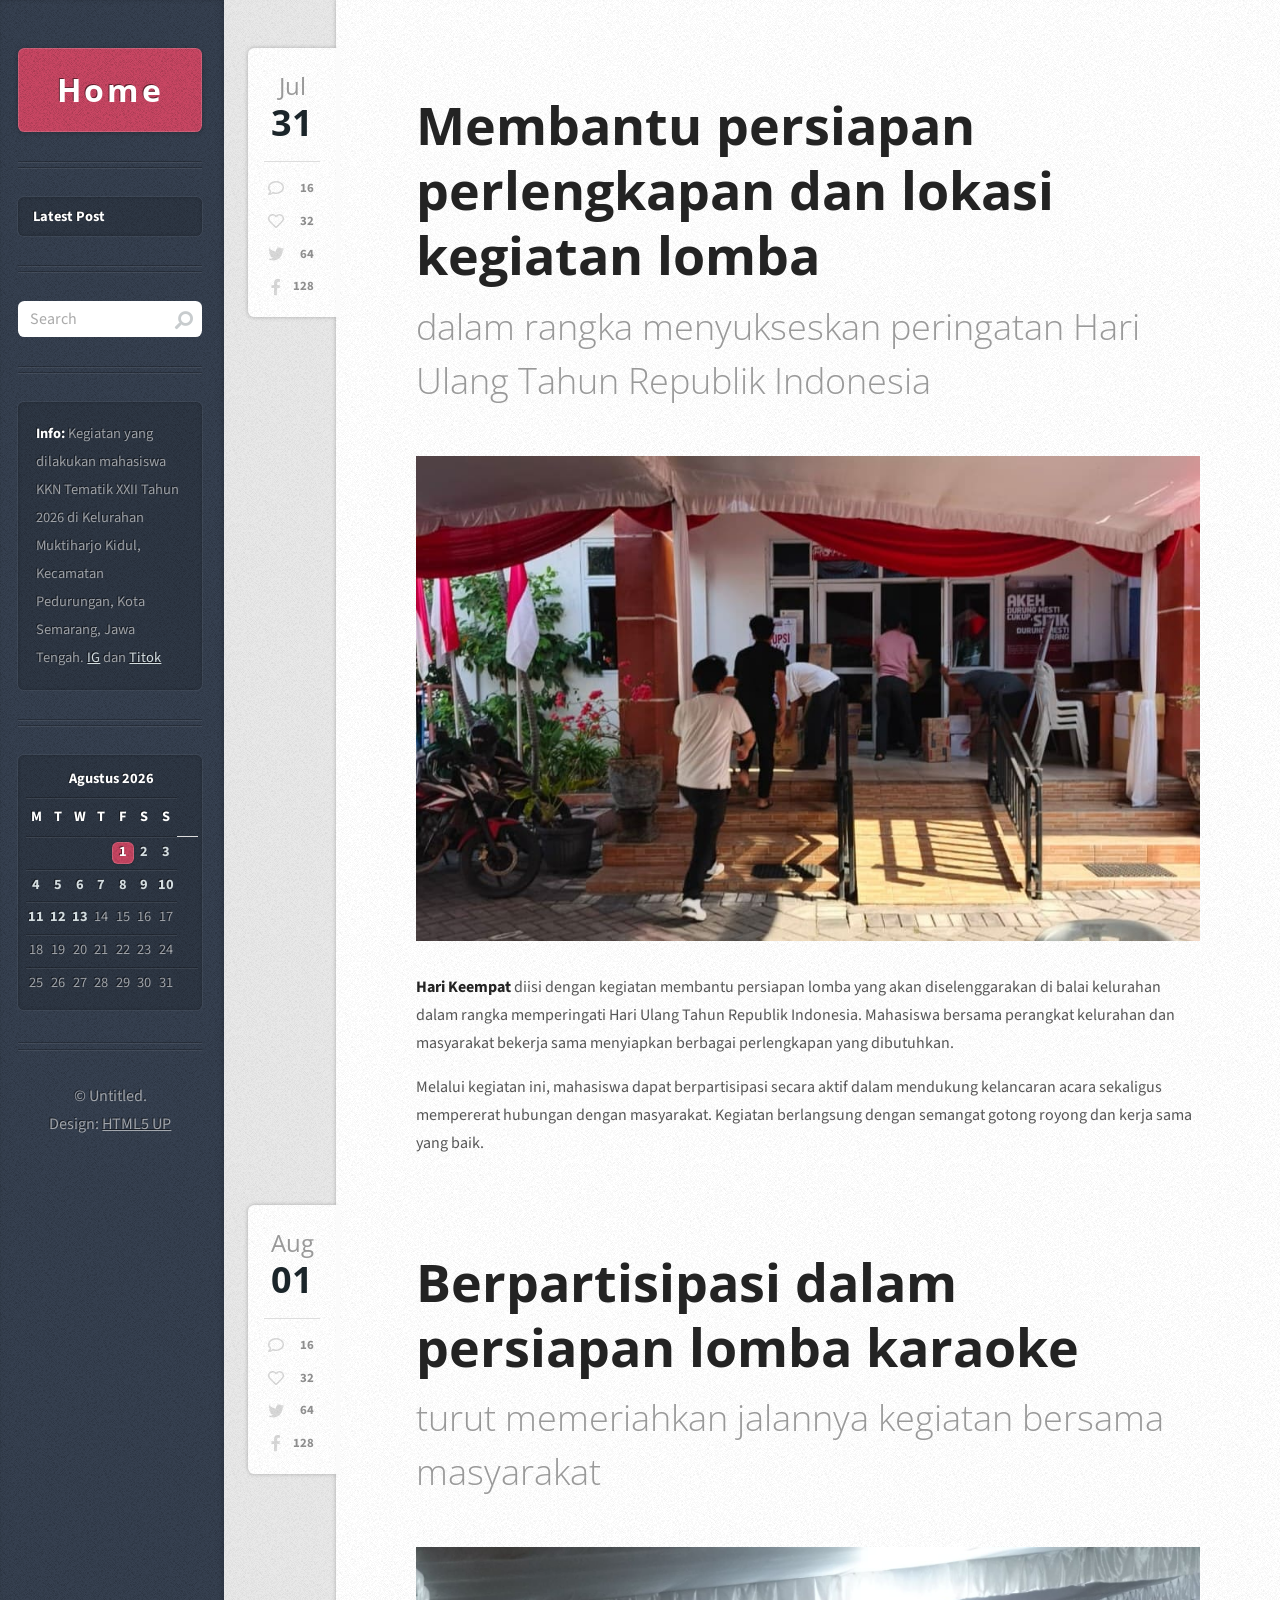
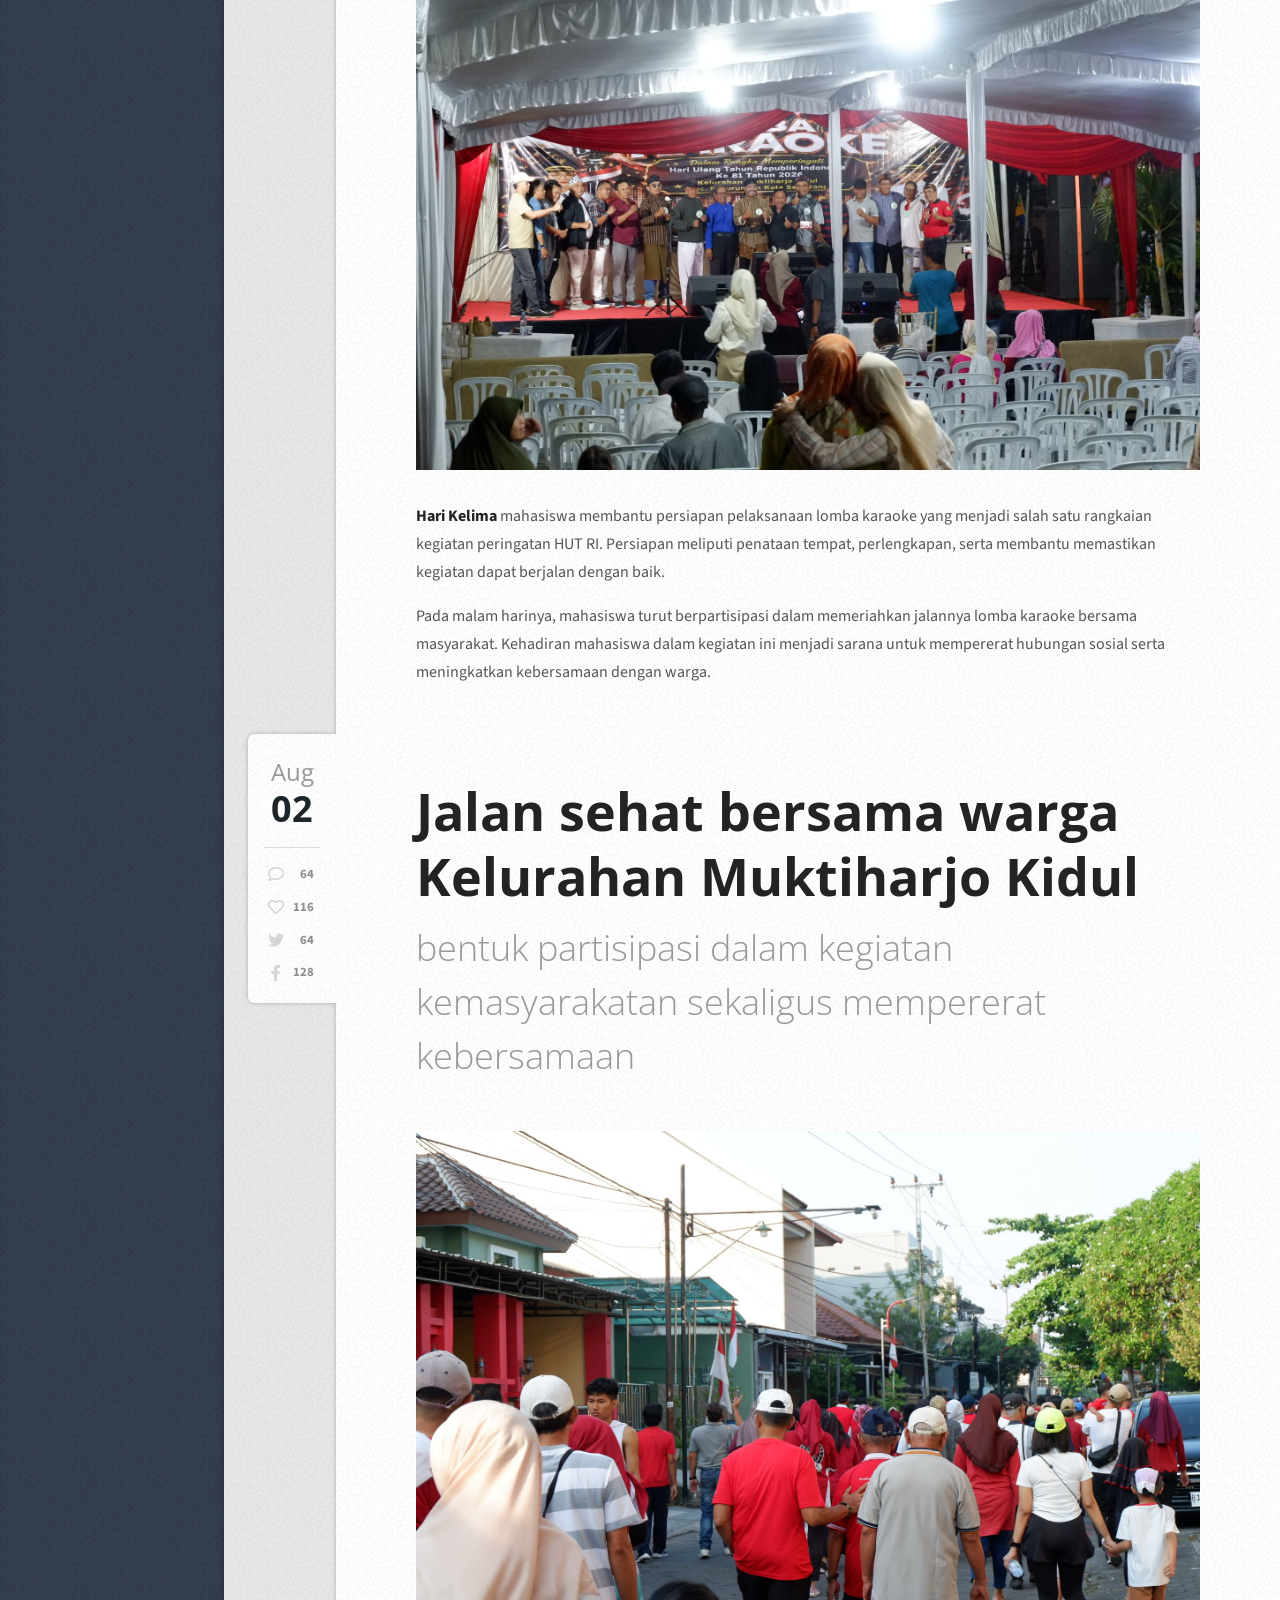
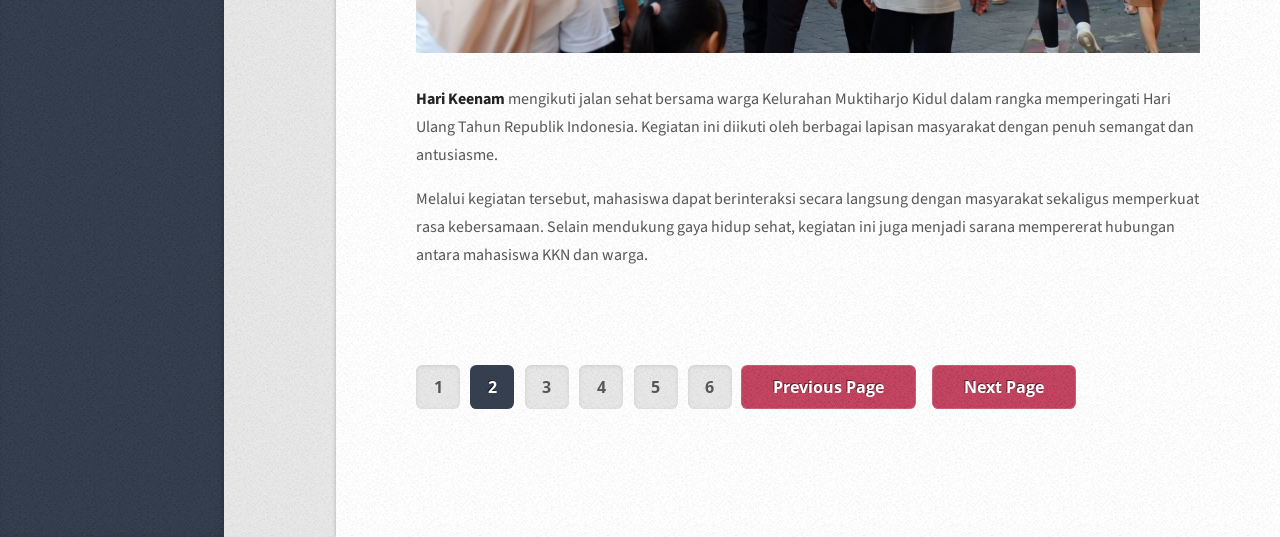
<file: Activity2.html>
<!DOCTYPE HTML>
<!--
	Striped by HTML5 UP
	html5up.net | @ajlkn
	Free for personal and commercial use under the CCA 3.0 license (html5up.net/license)
-->
<html>
	<head>
		<title>KKN 69 UNISSULA Muktiharjo Kidul</title>
		<meta charset="utf-8" />
		<meta name="viewport" content="width=device-width, initial-scale=1, user-scalable=no" />
		<link rel="stylesheet" href="assetss/css/main.css" />
		<link rel="icon" type="image/png" href="Foto Anak Plenger/Logo KKN 69.png">
	</head>
	<body class="is-preload">

		<!-- Content -->
			<div id="content">
				<div class="inner">

					<!-- Post -->
						<article class="box post post-excerpt">
							<header>
								<!--
									Note: Titles and subtitles will wrap automatically when necessary, so don't worry
									if they get too long. You can also remove the <p> entirely if you don't
									need a subtitle.
								-->
								<h2><a href="#">Membantu persiapan perlengkapan dan lokasi kegiatan lomba</a></h2>
								<p>dalam rangka menyukseskan peringatan Hari Ulang Tahun Republik Indonesia</p>
							</header>
							<div class="info">
								<!--
									Note: The date should be formatted exactly as it's shown below. In particular, the
									"least significant" characters of the month should be encapsulated in a <span>
									element to denote what gets dropped in 1200px mode (eg. the "uary" in "January").
									Oh, and if you don't need a date for a particular page or post you can simply delete
									the entire "date" element.

								-->
								<span class="date"><span class="month">Jul<span>y</span></span> <span class="day">31</span><span class="year">, 2026</span></span>
								<!--
									Note: You can change the number of list items in "stats" to whatever you want.
								-->
								<ul class="stats">
									<li><a href="#" class="icon fa-comment">16</a></li>
									<li><a href="#" class="icon fa-heart">32</a></li>
									<li><a href="#" class="icon brands fa-twitter">64</a></li>
									<li><a href="#" class="icon brands fa-facebook-f">128</a></li>
								</ul>
							</div>
							<a href="#" class="image featured"><img src="Kegiatan/Persiapan omba.jpeg" alt="" /></a>
							<p>
								<strong>Hari Keempat</strong> diisi dengan kegiatan membantu persiapan lomba yang akan diselenggarakan di balai kelurahan dalam rangka memperingati Hari Ulang Tahun Republik Indonesia. Mahasiswa bersama perangkat kelurahan dan masyarakat bekerja sama menyiapkan berbagai perlengkapan yang dibutuhkan.
							</p>
							<p>
								Melalui kegiatan ini, mahasiswa dapat berpartisipasi secara aktif dalam mendukung kelancaran acara sekaligus mempererat hubungan dengan masyarakat. Kegiatan berlangsung dengan semangat gotong royong dan kerja sama yang baik.
							</p>
						</article>

					<!-- Post -->
						<article class="box post post-excerpt">
							<header>
								<h2><a href="#">Berpartisipasi dalam persiapan lomba karaoke</a></h2>
								<p>turut memeriahkan jalannya kegiatan bersama masyarakat</p>
							</header>
							<div class="info">
								<span class="date"><span class="month">Aug<span>y</span></span> <span class="day">01</span><span class="year">, 2026</span></span>
								<ul class="stats">
									<li><a href="#" class="icon fa-comment">16</a></li>
									<li><a href="#" class="icon fa-heart">32</a></li>
									<li><a href="#" class="icon brands fa-twitter">64</a></li>
									<li><a href="#" class="icon brands fa-facebook-f">128</a></li>
								</ul>
							</div>
							<a href="#" class="image featured"><img src="Kegiatan/Karaoke.jpg" alt="" /></a>
							<p>
								<strong>Hari Kelima</strong> mahasiswa membantu persiapan pelaksanaan lomba karaoke yang menjadi salah satu rangkaian kegiatan peringatan HUT RI. Persiapan meliputi penataan tempat, perlengkapan, serta membantu memastikan kegiatan dapat berjalan dengan baik.
							</p>
							<p>
								Pada malam harinya, mahasiswa turut berpartisipasi dalam memeriahkan jalannya lomba karaoke bersama masyarakat. Kehadiran mahasiswa dalam kegiatan ini menjadi sarana untuk mempererat hubungan sosial serta meningkatkan kebersamaan dengan warga.
							</p>
						</article>

					<!-- Post -->
						<article class="box post post-excerpt">
							<header>
								<h2><a href="#">Jalan sehat bersama warga Kelurahan Muktiharjo Kidul </a></h2>
								<p> bentuk partisipasi dalam kegiatan kemasyarakatan sekaligus mempererat kebersamaan</p>
							</header>
							<div class="info">
								<span class="date"><span class="month">Aug<span>y</span></span> <span class="day">02</span><span class="year">, 2026</span></span>
								<ul class="stats">
									<li><a href="#" class="icon fa-comment">64</a></li>
									<li><a href="#" class="icon fa-heart">116</a></li>
									<li><a href="#" class="icon brands fa-twitter">64</a></li>
									<li><a href="#" class="icon brands fa-facebook-f">128</a></li>
								</ul>
							</div>
							<a href="#" class="image featured"><img src="Kegiatan/Jalan Sehat.jpg" alt="" /></a>
							<p>
								<strong>Hari Keenam</strong> mengikuti jalan sehat bersama warga Kelurahan Muktiharjo Kidul dalam rangka memperingati Hari Ulang Tahun Republik Indonesia. Kegiatan ini diikuti oleh berbagai lapisan masyarakat dengan penuh semangat dan antusiasme.
							</p>
							<p>
								Melalui kegiatan tersebut, mahasiswa dapat berinteraksi secara langsung dengan masyarakat sekaligus memperkuat rasa kebersamaan. Selain mendukung gaya hidup sehat, kegiatan ini juga menjadi sarana mempererat hubungan antara mahasiswa KKN dan warga.
							</p>
						</article>
						
					<!-- Pagination -->
						<div class="pagination">
							<!--<a href="#" class="button previous">Previous Page</a>-->
							<div class="pages">
								<a href="Activity.html">1</a>
								<a href="Activity2.html" class="active">2</a>
								<a href="Activity3.html">3</a>
								<a href="Activity4.html">4</a>
								<a href="Activity5.html">5</a>
								<a href="Activity6.html">6</a>
							</div>
							<a href="Activity.html" class="button previous">Previous Page</a>
							<a href="Activity3.html" class="button next">Next Page</a>
						</div>

				</div>
			</div>

		<!-- Sidebar -->
			<div id="sidebar">

				<!-- Logo -->
					<h1 id="logo"><a href="index.html">Home</a></h1>

				<!-- Nav -->
					<nav id="nav">
						<ul>
							<li class="current"><a href="#">Latest Post</a></li>
						</ul>
					</nav>

				<!-- Search -->
					<section class="box search">
						<form method="post" action="#">
							<input type="text" class="text" name="search" placeholder="Search" />
						</form>
					</section>

				<!-- Text -->
					<section class="box text-style1">
						<div class="inner">
							<p>
								<strong>Info:</strong> Kegiatan yang dilakukan mahasiswa KKN Tematik XXII Tahun 2026 di Kelurahan Muktiharjo Kidul, Kecamatan Pedurungan, Kota Semarang, Jawa Tengah.
								<a href="https://www.instagram.com/nexus69.archive?igsh=MW94MHN5NHI0Nnk4Yw==">IG</a> dan <a href="https://www.tiktok.com/@nexus69.archive?_r=1&_t=ZS-98kQ5P70imr">Titok</a>
							</p>
						</div>
					</section>

				<!-- Calendar -->
					<section class="box calendar">
						<div class="inner">
							<table>
								<caption>Agustus 2026</caption>
								<thead>
									<tr>
										<th scope="col" title="Monday">M</th>
										<th scope="col" title="Tuesday">T</th>
										<th scope="col" title="Wednesday">W</th>
										<th scope="col" title="Thursday">T</th>
										<th scope="col" title="Friday">F</th>
										<th scope="col" title="Saturday">S</th>
										<th scope="col" title="Sunday">S</th>
									</tr>
								</thead>
								<tbody>
									<tr>
										<td colspan="4" class="pad"><span>&nbsp;</span></td>
										<td class="today"><a href="Activity2.html">1</a></td>
										<td><a href="Activity2.html">2</a></td>
										<td><a href="Activity3.html">3</a></td> 
									</tr>
									<tr>
										<td><a href="Activity3.html">4</a></td>
										<td><a href="Activity3.html">5</a></td>
										<td><a href="Activity4.html">6</a></td>
										<td><a href="Activity4.html">7</a></td>
										<td><a href="Activity4.html">8</a></td>
										<td><a href="Activity5.html">9</a></td>
										<td><a href="Activity5.html">10</a></td>
									</tr>
									<tr>
										<td><a href="Activity5.html">11</a></td>
										<td><a href="Activity6.html">12</a></td>
										<td><a href="Activity6.html">13</a></td>
										<td><span>14</span></td>
										<td><span>15</span></td>
										<td><span>16</span></td>
										<td><span>17</span></td>
									</tr>
									<tr>
										<td><span>18</span></td>
										<td><span>19</span></td>
										<td><span>20</span></td>
										<td><span>21</span></td>
										<td><span>22</span></td>
										<td><span>23</span></td>
										<td><span>24</span></td>
									</tr>
									<tr>
										<td><span>25</span></td>
										<td><span>26</span></td>
										<td><span>27</span></td>
										<td><span>28</span></td>
										<td><span>29</span></td>
										<td><span>30</span></td>
										<td><span>31</span></td>
										<td class="pad" colspan="3"><span>&nbsp;</span></td>
									</tr>
								</tbody>
							</table>
						</div>
					</section>

				<!-- Copyright -->
					<ul id="copyright">
						<li>&copy; Untitled.</li><li>Design: <a href="http://html5up.net">HTML5 UP</a></li>
					</ul>

			</div>

		<!-- Scripts -->
			<script src="assetss/js/jquery.min.js"></script>
			<script src="assetss/js/browser.min.js"></script>
			<script src="assetss/js/breakpoints.min.js"></script>
			<script src="assetss/js/util.js"></script>
			<script src="assetss/js/main.js"></script>

	</body>
</html>
</file>
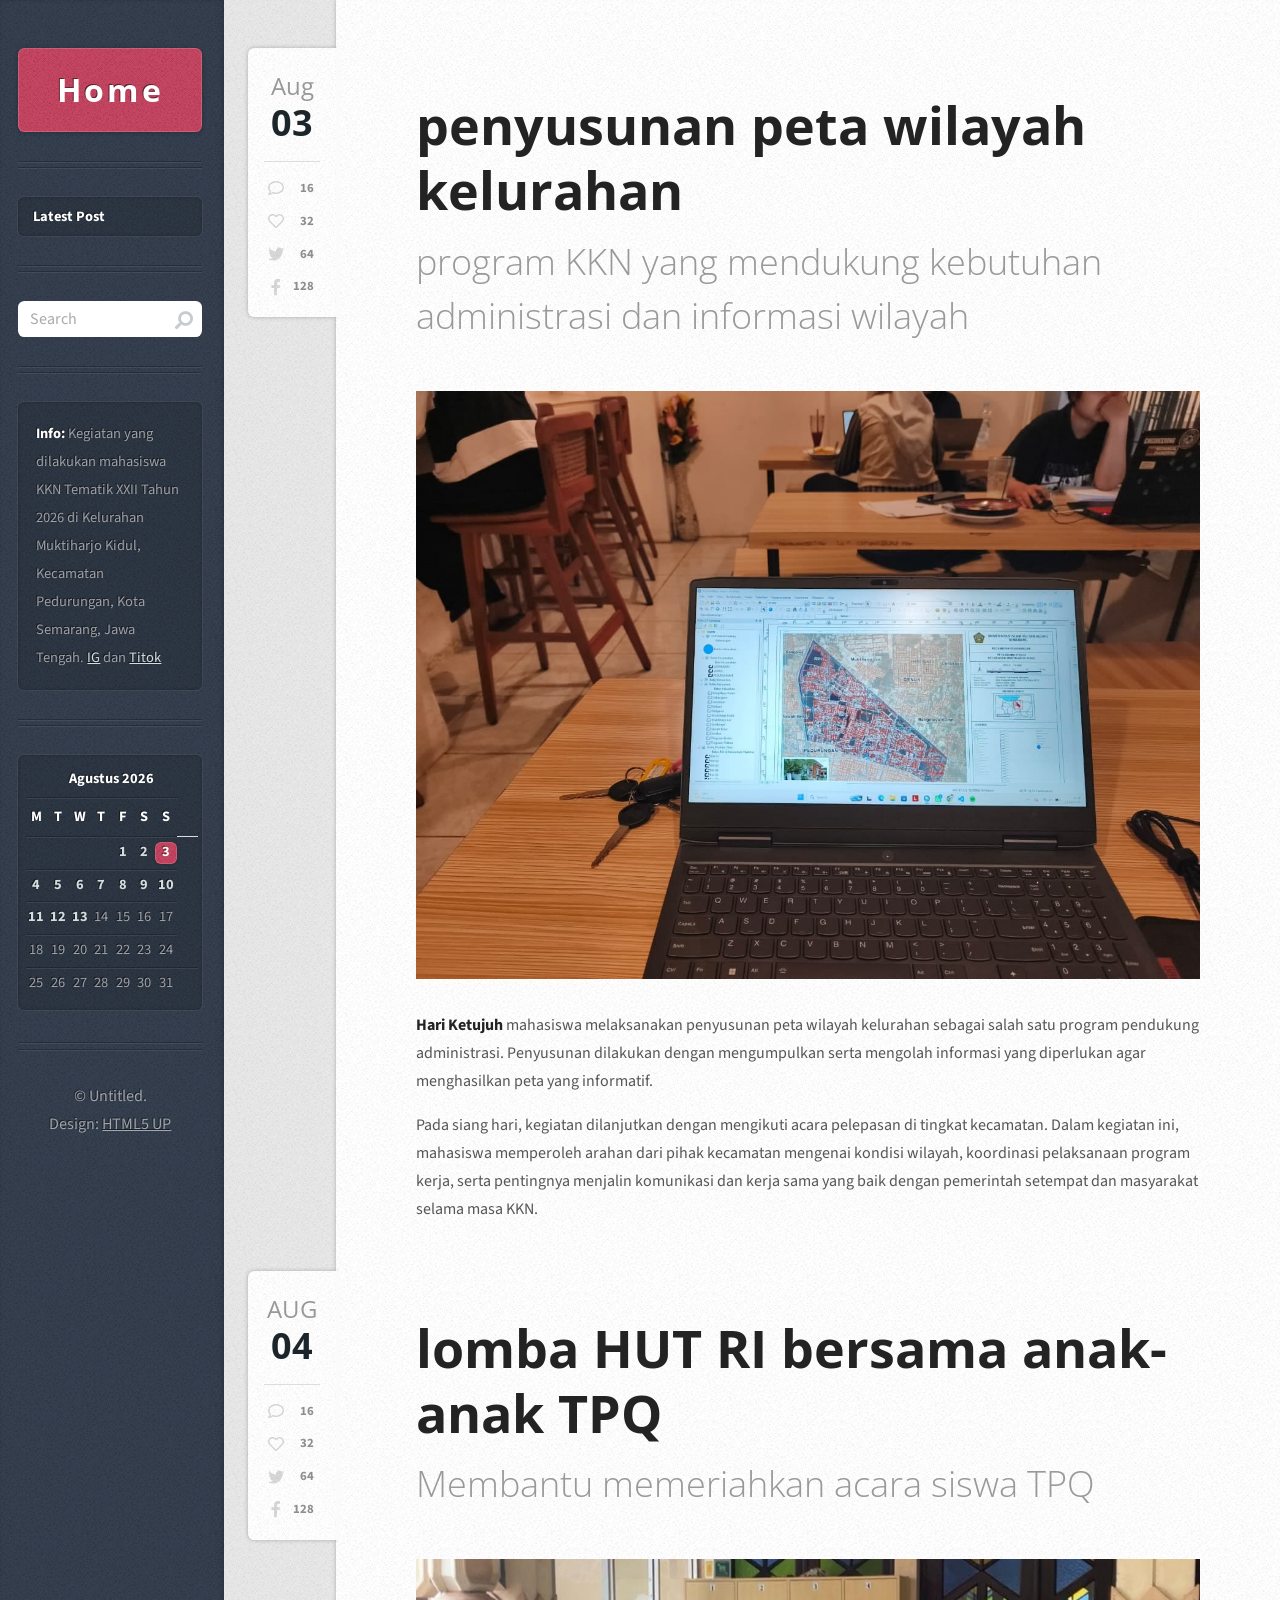
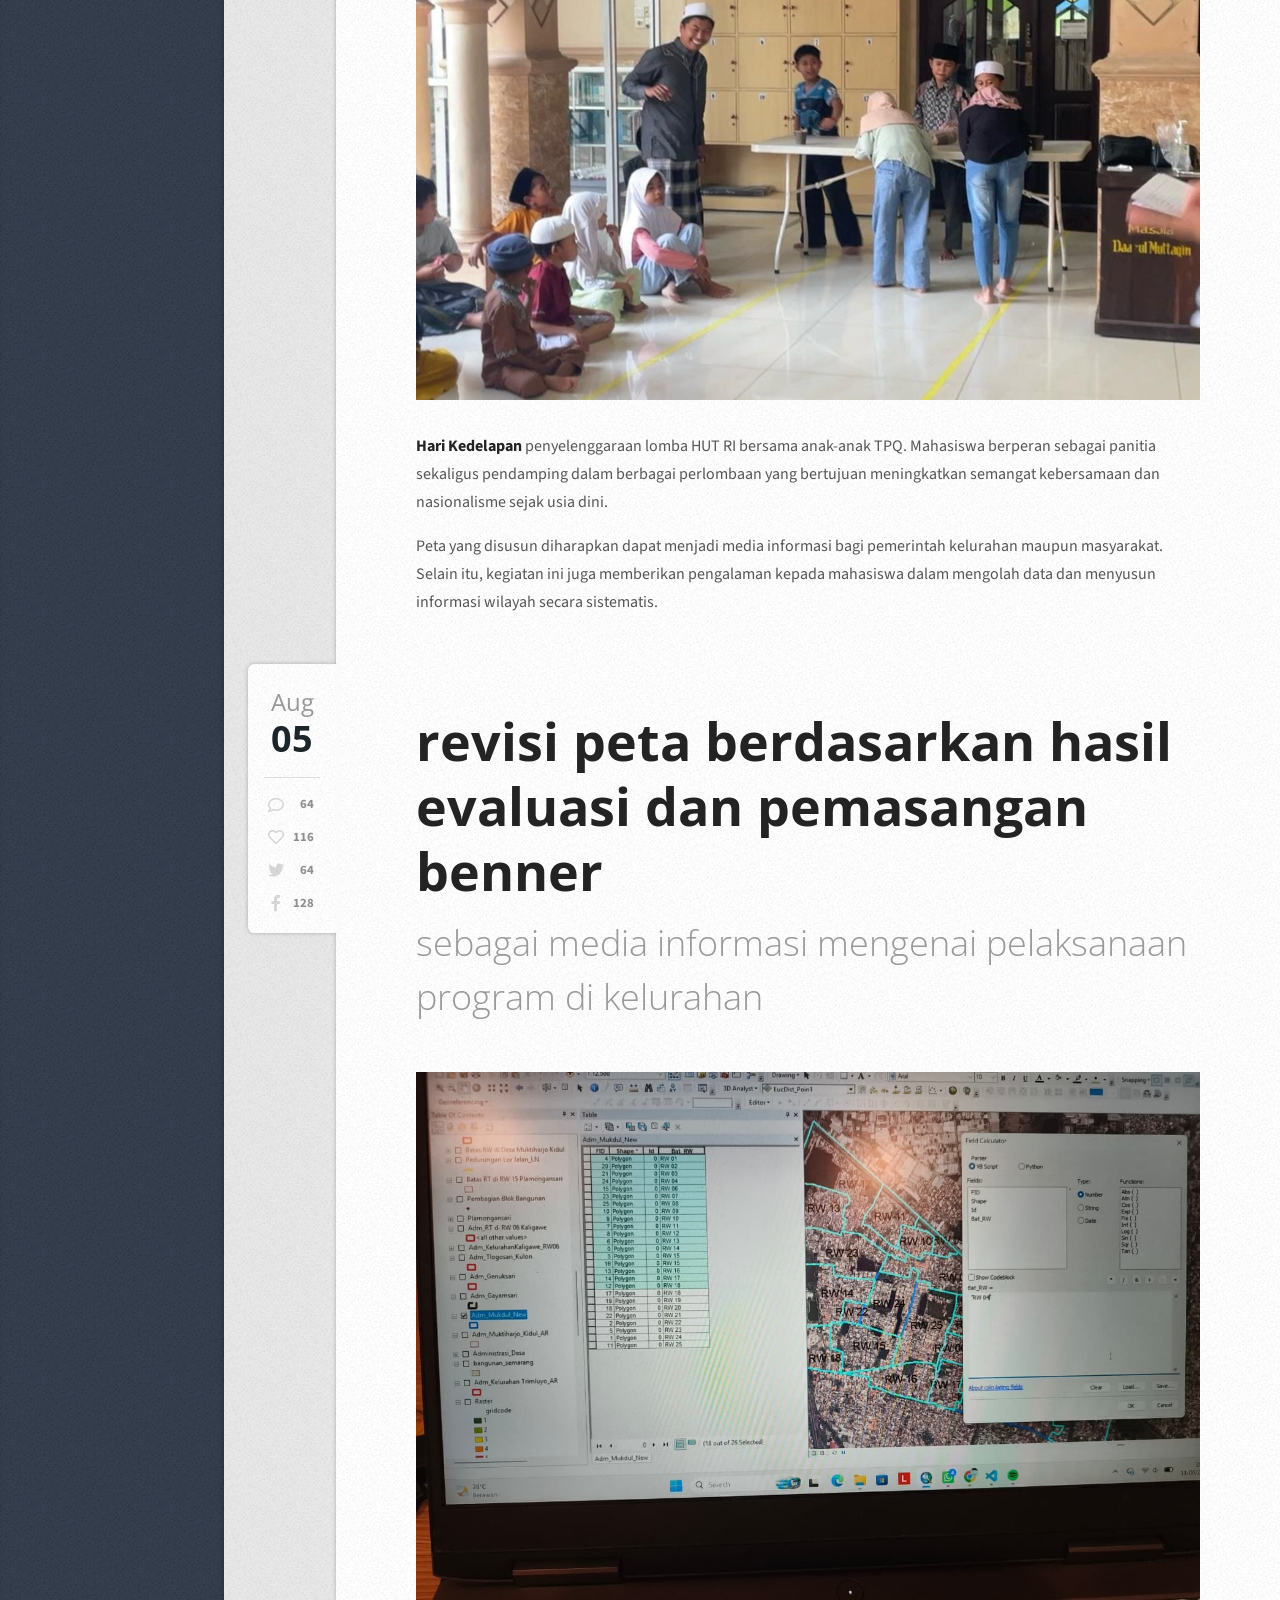
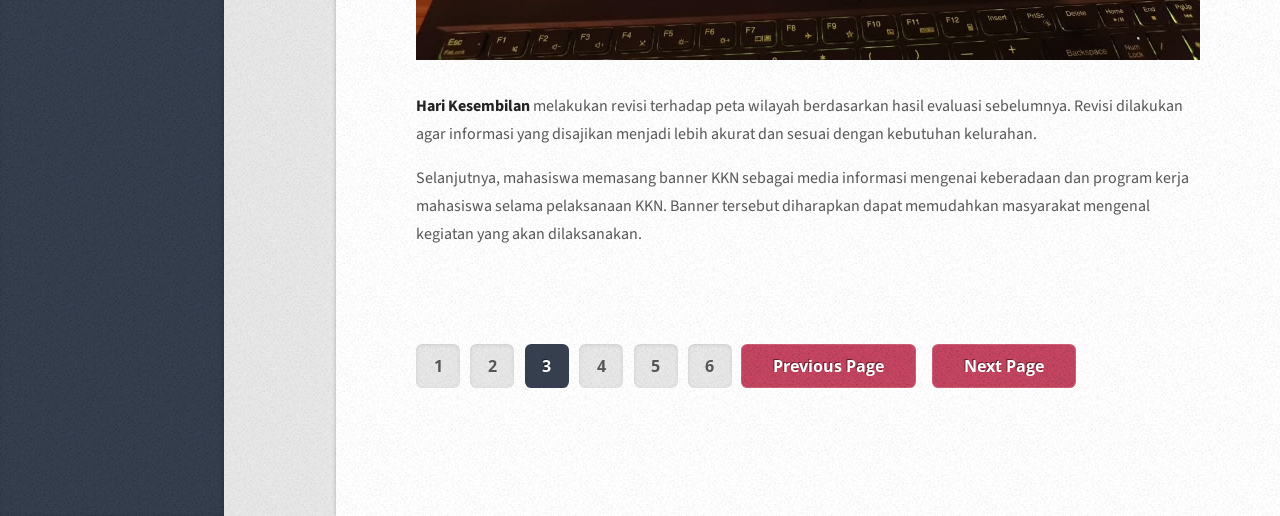
<file: Activity3.html>
<!DOCTYPE HTML>
<!--
	Striped by HTML5 UP
	html5up.net | @ajlkn
	Free for personal and commercial use under the CCA 3.0 license (html5up.net/license)
-->
<html>
	<head>
		<title>KKN 69 UNISSULA Muktiharjo Kidul</title>
		<meta charset="utf-8" />
		<meta name="viewport" content="width=device-width, initial-scale=1, user-scalable=no" />
		<link rel="stylesheet" href="assetss/css/main.css" />
		<link rel="icon" type="image/png" href="Foto Anak Plenger/Logo KKN 69.png">
	</head>
	<body class="is-preload">

		<!-- Content -->
			<div id="content">
				<div class="inner">

					<!-- Post -->
						<article class="box post post-excerpt">
							<header>
								<!--
									Note: Titles and subtitles will wrap automatically when necessary, so don't worry
									if they get too long. You can also remove the <p> entirely if you don't
									need a subtitle.
								-->
								<h2><a href="#">penyusunan peta wilayah kelurahan</a></h2>
								<p>program KKN yang mendukung kebutuhan administrasi dan informasi wilayah</p>
							</header>
							<div class="info">
								<!--
									Note: The date should be formatted exactly as it's shown below. In particular, the
									"least significant" characters of the month should be encapsulated in a <span>
									element to denote what gets dropped in 1200px mode (eg. the "uary" in "January").
									Oh, and if you don't need a date for a particular page or post you can simply delete
									the entire "date" element.

								-->
								<span class="date"><span class="month">Aug<span>y</span></span> <span class="day">03</span><span class="year">, 2026</span></span>
								<!--
									Note: You can change the number of list items in "stats" to whatever you want.
								-->
								<ul class="stats">
									<li><a href="#" class="icon fa-comment">16</a></li>
									<li><a href="#" class="icon fa-heart">32</a></li>
									<li><a href="#" class="icon brands fa-twitter">64</a></li>
									<li><a href="#" class="icon brands fa-facebook-f">128</a></li>
								</ul>
							</div>
							<a href="#" class="image featured"><img src="Kegiatan/Penyusunan Peta.jpeg" alt="" /></a>
							<p>
								<strong>Hari Ketujuh</strong> mahasiswa melaksanakan penyusunan peta wilayah kelurahan sebagai salah satu program pendukung administrasi. Penyusunan dilakukan dengan mengumpulkan serta mengolah informasi yang diperlukan agar menghasilkan peta yang informatif.
							</p>
							<p>
								Pada siang hari, kegiatan dilanjutkan dengan mengikuti acara pelepasan di tingkat kecamatan. Dalam kegiatan ini, mahasiswa memperoleh arahan dari pihak kecamatan mengenai kondisi wilayah, koordinasi pelaksanaan program kerja, serta pentingnya menjalin komunikasi dan kerja sama yang baik dengan pemerintah setempat dan masyarakat selama masa KKN.
							</p>
						</article>

					<!-- Post -->
						<article class="box post post-excerpt">
							<header>
								<h2><a href="#">lomba HUT RI bersama anak-anak TPQ</a></h2>
								<p>Membantu memeriahkan acara siswa TPQ</p>
							</header>
							<div class="info">
								<span class="date"><span class="month">AUG<span>y</span></span> <span class="day">04</span><span class="year">, 2026</span></span>
								<ul class="stats">
									<li><a href="#" class="icon fa-comment">16</a></li>
									<li><a href="#" class="icon fa-heart">32</a></li>
									<li><a href="#" class="icon brands fa-twitter">64</a></li>
									<li><a href="#" class="icon brands fa-facebook-f">128</a></li>
								</ul>
							</div>
							<a href="#" class="image featured"><img src="Kegiatan/Lomba TPQ.jpeg" alt="" /></a>
							<p>
								<strong>Hari Kedelapan</strong> penyelenggaraan lomba HUT RI bersama anak-anak TPQ. Mahasiswa berperan sebagai panitia sekaligus pendamping dalam berbagai perlombaan yang bertujuan meningkatkan semangat kebersamaan dan nasionalisme sejak usia dini.
							</p>
							<p>
								Peta yang disusun diharapkan dapat menjadi media informasi bagi pemerintah kelurahan maupun masyarakat. Selain itu, kegiatan ini juga memberikan pengalaman kepada mahasiswa dalam mengolah data dan menyusun informasi wilayah secara sistematis.
							</p>
						</article>

					<!-- Post -->
						<article class="box post post-excerpt">
							<header>
								<h2><a href="#">revisi peta berdasarkan hasil evaluasi dan pemasangan benner</a></h2>
								<p>sebagai media informasi mengenai pelaksanaan program di kelurahan</p>
							</header>
							<div class="info">
								<span class="date"><span class="month">Aug<span>y</span></span> <span class="day">05</span><span class="year">, 2026</span></span>
								<ul class="stats">
									<li><a href="#" class="icon fa-comment">64</a></li>
									<li><a href="#" class="icon fa-heart">116</a></li>
									<li><a href="#" class="icon brands fa-twitter">64</a></li>
									<li><a href="#" class="icon brands fa-facebook-f">128</a></li>
								</ul>
							</div>
							<a href="#" class="image featured"><img src="Kegiatan/Revisi Peta.jpeg" alt="" /></a>
							<p>
								<strong>Hari Kesembilan</strong> melakukan revisi terhadap peta wilayah berdasarkan hasil evaluasi sebelumnya. Revisi dilakukan agar informasi yang disajikan menjadi lebih akurat dan sesuai dengan kebutuhan kelurahan.
							</p>
							<p>
								Selanjutnya, mahasiswa memasang banner KKN sebagai media informasi mengenai keberadaan dan program kerja mahasiswa selama pelaksanaan KKN. Banner tersebut diharapkan dapat memudahkan masyarakat mengenal kegiatan yang akan dilaksanakan.
							</p>
						</article>
						
					<!-- Pagination -->
						<div class="pagination">
							<!--<a href="#" class="button previous">Previous Page</a>-->
							<div class="pages">
								<a href="Activity.html">1</a>
								<a href="Activity2.html">2</a>
								<a href="Activity3.html" class="active">3</a>
								<a href="Activity4.html">4</a>
								<a href="Activity5.html">5</a>
								<a href="Activity6.html">6</a>
							</div>
							<a href="Activity2.html" class="button previous">Previous Page</a>
							<a href="Activity4.html" class="button next">Next Page</a>
						</div>

				</div>
			</div>

		<!-- Sidebar -->
			<div id="sidebar">

				<!-- Logo -->
					<h1 id="logo"><a href="index.html">Home</a></h1>

				<!-- Nav -->
					<nav id="nav">
						<ul>
							<li class="current"><a href="#">Latest Post</a></li>
						</ul>
					</nav>

				<!-- Search -->
					<section class="box search">
						<form method="post" action="#">
							<input type="text" class="text" name="search" placeholder="Search" />
						</form>
					</section>

				<!-- Text -->
					<section class="box text-style1">
						<div class="inner">
							<p>
								<strong>Info:</strong> Kegiatan yang dilakukan mahasiswa KKN Tematik XXII Tahun 2026 di Kelurahan Muktiharjo Kidul, Kecamatan Pedurungan, Kota Semarang, Jawa Tengah.
								<a href="https://www.instagram.com/nexus69.archive?igsh=MW94MHN5NHI0Nnk4Yw==">IG</a> dan <a href="https://www.tiktok.com/@nexus69.archive?_r=1&_t=ZS-98kQ5P70imr">Titok</a>
							</p>
						</div>
					</section>

				<!-- Calendar -->
					<section class="box calendar">
						<div class="inner">
							<table>
								<caption>Agustus 2026</caption>
								<thead>
									<tr>
										<th scope="col" title="Monday">M</th>
										<th scope="col" title="Tuesday">T</th>
										<th scope="col" title="Wednesday">W</th>
										<th scope="col" title="Thursday">T</th>
										<th scope="col" title="Friday">F</th>
										<th scope="col" title="Saturday">S</th>
										<th scope="col" title="Sunday">S</th>
									</tr>
								</thead>
								<tbody>
									<tr>
										<td colspan="4" class="pad"><span>&nbsp;</span></td>
										<td><a href="Activity2.html">1</a></td>
										<td><a href="Activity2.html">2</a></td>
										<td class="today"><a href="Activity3.html">3</a></td>
									</tr>
									<tr>
										<td><a href="Activity3.html">4</a></td>
										<td><a href="Activity3.html">5</a></td>
										<td><a href="Activity4.html">6</a></td>
										<td><a href="Activity4.html">7</a></td>
										<td><a href="Activity4.html">8</a></td>
										<td><a href="Activity5.html">9</a></td>
										<td><a href="Activity5.html">10</a></td>
									</tr>
									<tr>
										<td><a href="Activity5.html">11</a></td>
										<td><a href="Activity6.html">12</a></td>
										<td><a href="Activity6.html">13</a></td>
										<td><span>14</span></td>
										<td><span>15</span></td>
										<td><span>16</span></td>
										<td><span>17</span></td>
									</tr>
									<tr>
										<td><span>18</span></td>
										<td><span>19</span></td>
										<td><span>20</span></td>
										<td><span>21</span></td>
										<td><span>22</span></td>
										<td><span>23</span></td>
										<td><span>24</span></td>
									</tr>
									<tr>
										<td><span>25</span></td>
										<td><span>26</span></td>
										<td><span>27</span></td>
										<td><span>28</span></td>
										<td><span>29</span></td>
										<td><span>30</span></td>
										<td><span>31</span></td>
										<td class="pad" colspan="3"><span>&nbsp;</span></td>
									</tr>
								</tbody>
							</table>
						</div>
					</section>

				<!-- Copyright -->
					<ul id="copyright">
						<li>&copy; Untitled.</li><li>Design: <a href="http://html5up.net">HTML5 UP</a></li>
					</ul>

			</div>

		<!-- Scripts -->
			<script src="assetss/js/jquery.min.js"></script>
			<script src="assetss/js/browser.min.js"></script>
			<script src="assetss/js/breakpoints.min.js"></script>
			<script src="assetss/js/util.js"></script>
			<script src="assetss/js/main.js"></script>

	</body>
</html>
</file>
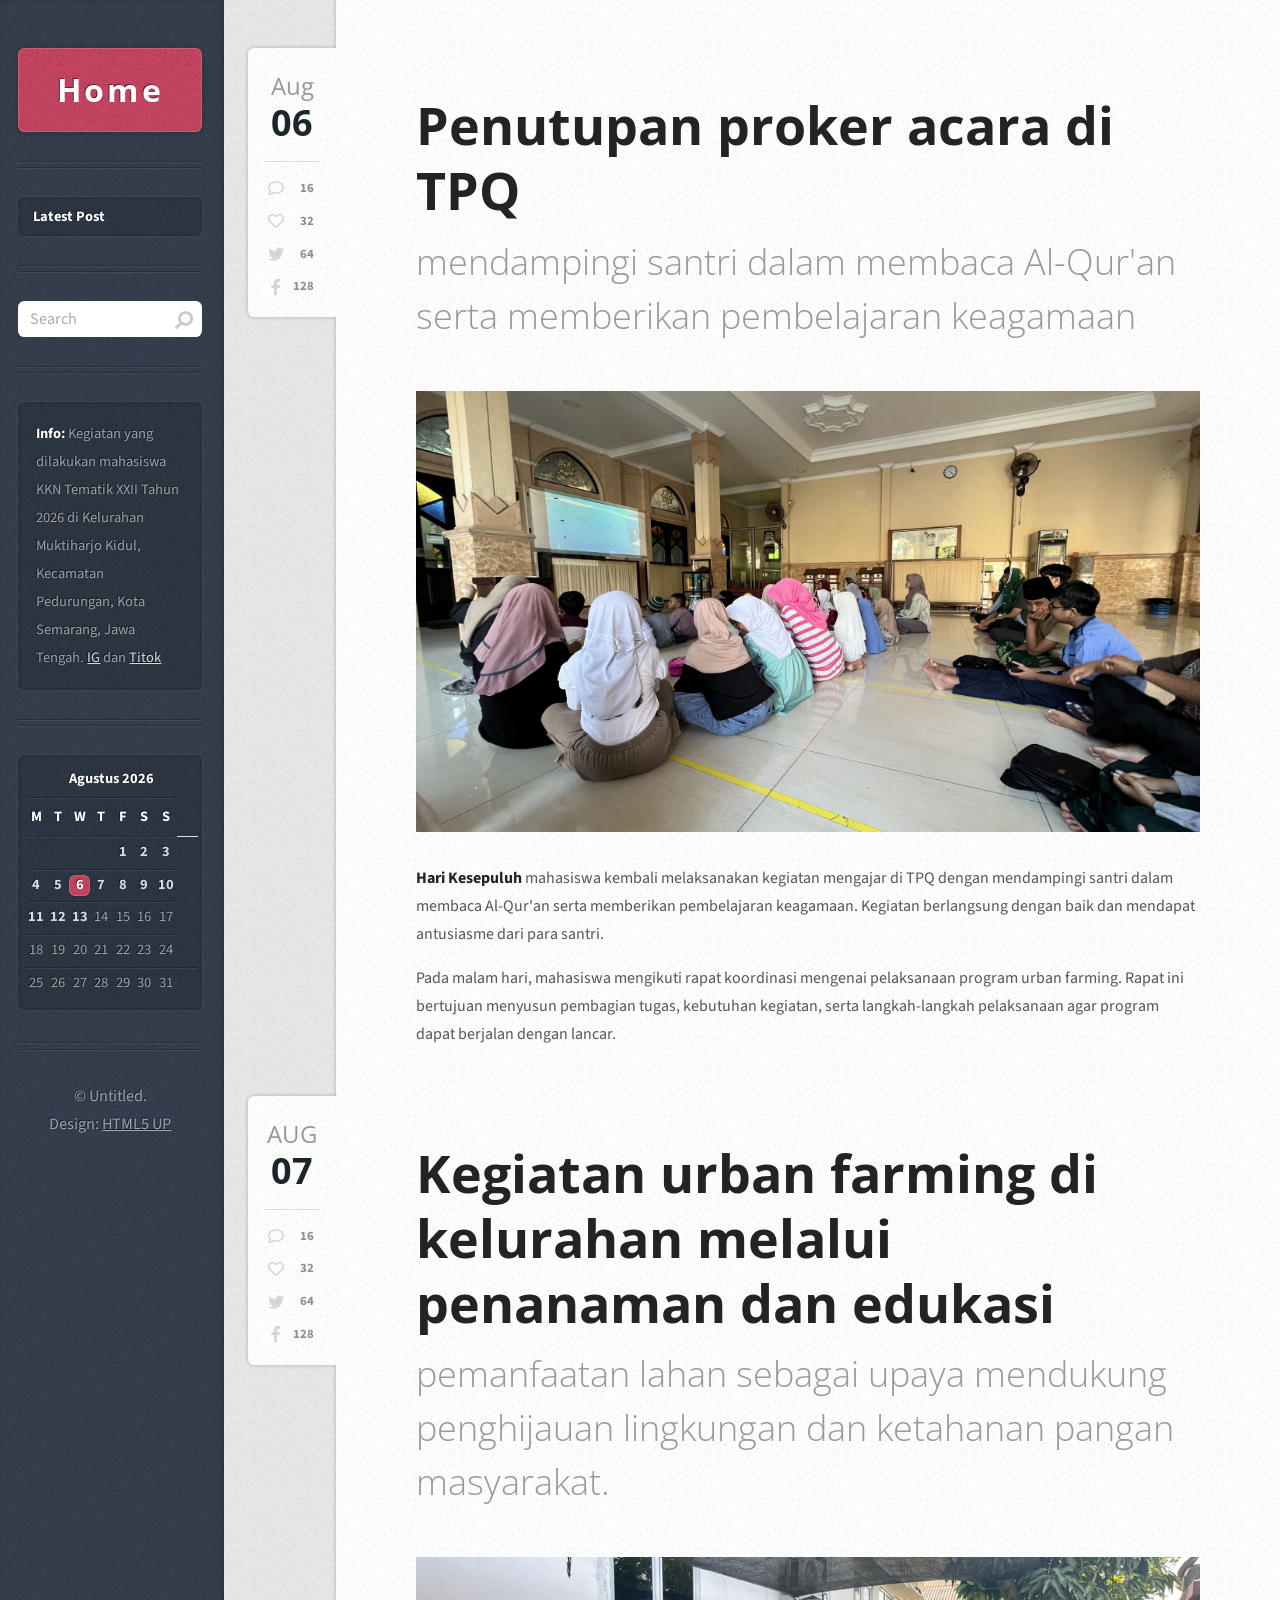
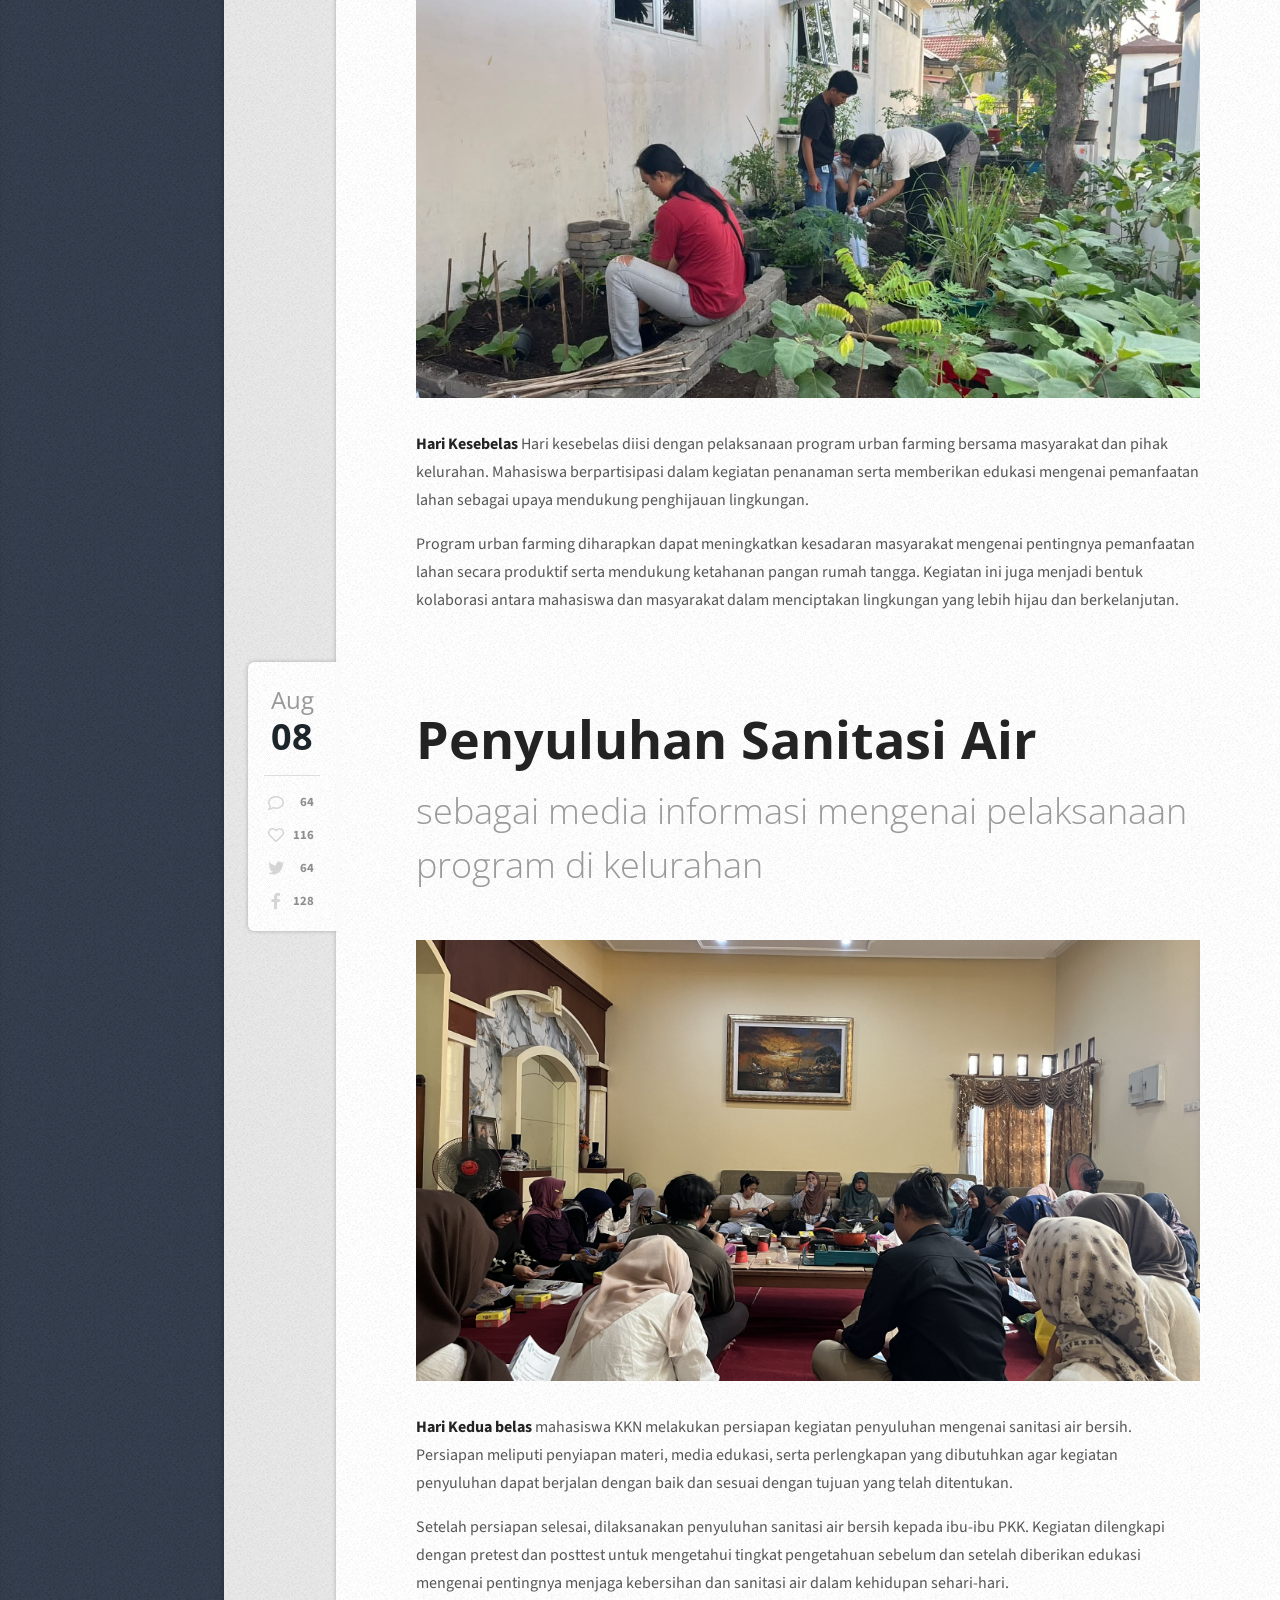
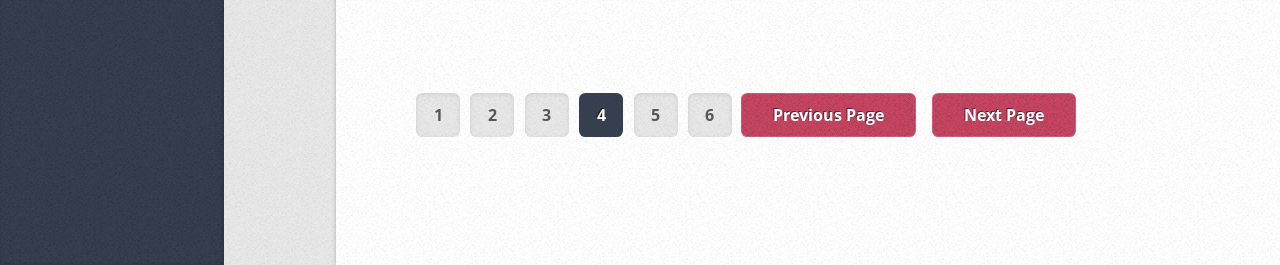
<file: Activity4.html>
<!DOCTYPE HTML>
<!--
	Striped by HTML5 UP
	html5up.net | @ajlkn
	Free for personal and commercial use under the CCA 3.0 license (html5up.net/license)
-->
<html>
	<head>
		<title>KKN 69 UNISSULA Muktiharjo Kidul</title>
		<meta charset="utf-8" />
		<meta name="viewport" content="width=device-width, initial-scale=1, user-scalable=no" />
		<link rel="stylesheet" href="assetss/css/main.css" />
		<link rel="icon" type="image/png" href="Foto Anak Plenger/Logo KKN 69.png">
	</head>
	<body class="is-preload">

		<!-- Content -->
			<div id="content">
				<div class="inner">

					<!-- Post -->
						<article class="box post post-excerpt">
							<header>
								<!--
									Note: Titles and subtitles will wrap automatically when necessary, so don't worry
									if they get too long. You can also remove the <p> entirely if you don't
									need a subtitle.
								-->
								<h2><a href="#">Penutupan proker acara di TPQ</a></h2>
								<p>mendampingi santri dalam membaca Al-Qur'an serta memberikan pembelajaran keagamaan</p>
							</header>
							<div class="info">
								<!--
									Note: The date should be formatted exactly as it's shown below. In particular, the
									"least significant" characters of the month should be encapsulated in a <span>
									element to denote what gets dropped in 1200px mode (eg. the "uary" in "January").
									Oh, and if you don't need a date for a particular page or post you can simply delete
									the entire "date" element.

								-->
								<span class="date"><span class="month">Aug<span>y</span></span> <span class="day">06</span><span class="year">, 2026</span></span>
								<!--
									Note: You can change the number of list items in "stats" to whatever you want.
								-->
								<ul class="stats">
									<li><a href="#" class="icon fa-comment">16</a></li>
									<li><a href="#" class="icon fa-heart">32</a></li>
									<li><a href="#" class="icon brands fa-twitter">64</a></li>
									<li><a href="#" class="icon brands fa-facebook-f">128</a></li>
								</ul>
							</div>
							<a href="#" class="image featured"><img src="Kegiatan/Penutupan TPQ.jpg" alt="" /></a>
							<p>
								<strong>Hari Kesepuluh</strong> mahasiswa kembali melaksanakan kegiatan mengajar di TPQ dengan mendampingi santri dalam membaca Al-Qur'an serta memberikan pembelajaran keagamaan. Kegiatan berlangsung dengan baik dan mendapat antusiasme dari para santri.
							</p>
							<p>
								Pada malam hari, mahasiswa mengikuti rapat koordinasi mengenai pelaksanaan program urban farming. Rapat ini bertujuan menyusun pembagian tugas, kebutuhan kegiatan, serta langkah-langkah pelaksanaan agar program dapat berjalan dengan lancar.
							</p>
						</article>

					<!-- Post -->
						<article class="box post post-excerpt">
							<header>
								<h2><a href="#">Kegiatan urban farming di kelurahan melalui penanaman dan edukasi</a></h2>
								<p>pemanfaatan lahan sebagai upaya mendukung penghijauan lingkungan dan ketahanan pangan masyarakat.</p>
							</header>
							<div class="info">
								<span class="date"><span class="month">AUG<span>y</span></span> <span class="day">07</span><span class="year">, 2026</span></span>
								<ul class="stats">
									<li><a href="#" class="icon fa-comment">16</a></li>
									<li><a href="#" class="icon fa-heart">32</a></li>
									<li><a href="#" class="icon brands fa-twitter">64</a></li>
									<li><a href="#" class="icon brands fa-facebook-f">128</a></li>
								</ul>
							</div>
							<a href="#" class="image featured"><img src="Kegiatan/Urban Farming.jpeg" alt="" /></a>
							<p>
								<strong>Hari Kesebelas</strong> Hari kesebelas diisi dengan pelaksanaan program urban farming bersama masyarakat dan pihak kelurahan. Mahasiswa berpartisipasi dalam kegiatan penanaman serta memberikan edukasi mengenai pemanfaatan lahan sebagai upaya mendukung penghijauan lingkungan.
							</p>
							<p>
								Program urban farming diharapkan dapat meningkatkan kesadaran masyarakat mengenai pentingnya pemanfaatan lahan secara produktif serta mendukung ketahanan pangan rumah tangga. Kegiatan ini juga menjadi bentuk kolaborasi antara mahasiswa dan masyarakat dalam menciptakan lingkungan yang lebih hijau dan berkelanjutan.
							</p>
						</article>

					<!-- Post -->
						<article class="box post post-excerpt">
							<header>
								<h2><a href="#">Penyuluhan Sanitasi Air</a></h2>
								<p>sebagai media informasi mengenai pelaksanaan program di kelurahan</p>
							</header>
							<div class="info">
								<span class="date"><span class="month">Aug<span>y</span></span> <span class="day">08</span><span class="year">, 2026</span></span>
								<ul class="stats">
									<li><a href="#" class="icon fa-comment">64</a></li>
									<li><a href="#" class="icon fa-heart">116</a></li>
									<li><a href="#" class="icon brands fa-twitter">64</a></li>
									<li><a href="#" class="icon brands fa-facebook-f">128</a></li>
								</ul>
							</div>
							<a href="#" class="image featured"><img src="Kegiatan/Sanitasi Air.jpg" alt="" /></a>
							<p>
								<strong>Hari Kedua belas</strong> mahasiswa KKN melakukan persiapan kegiatan penyuluhan mengenai sanitasi air bersih. Persiapan meliputi penyiapan materi, media edukasi, serta perlengkapan yang dibutuhkan agar kegiatan penyuluhan dapat berjalan dengan baik dan sesuai dengan tujuan yang telah ditentukan.
							</p>
							<p>
								Setelah persiapan selesai, dilaksanakan penyuluhan sanitasi air bersih kepada ibu-ibu PKK. Kegiatan dilengkapi dengan pretest dan posttest untuk mengetahui tingkat pengetahuan sebelum dan setelah diberikan edukasi mengenai pentingnya menjaga kebersihan dan sanitasi air dalam kehidupan sehari-hari.
							</p>
						</article>
						
					<!-- Pagination -->
						<div class="pagination">
							<!--<a href="#" class="button previous">Previous Page</a>-->
							<div class="pages">
								<a href="Activity.html">1</a>
								<a href="Activity2.html">2</a>
								<a href="Activity3.html">3</a>
								<a href="Activity4.html" class="active">4</a>
								<a href="Activity5.html">5</a>
								<a href="Activity6.html">6</a>
							</div>
							<a href="Activity3.html" class="button previous">Previous Page</a>
							<a href="Activity5.html" class="button next">Next Page</a>
						</div>

				</div>
			</div>

		<!-- Sidebar -->
			<div id="sidebar">

				<!-- Logo -->
					<h1 id="logo"><a href="index.html">Home</a></h1>

				<!-- Nav -->
					<nav id="nav">
						<ul>
							<li class="current"><a href="#">Latest Post</a></li>
						</ul>
					</nav>

				<!-- Search -->
					<section class="box search">
						<form method="post" action="#">
							<input type="text" class="text" name="search" placeholder="Search" />
						</form>
					</section>

				<!-- Text -->
					<section class="box text-style1">
						<div class="inner">
							<p>
								<strong>Info:</strong> Kegiatan yang dilakukan mahasiswa KKN Tematik XXII Tahun 2026 di Kelurahan Muktiharjo Kidul, Kecamatan Pedurungan, Kota Semarang, Jawa Tengah.
								<a href="https://www.instagram.com/nexus69.archive?igsh=MW94MHN5NHI0Nnk4Yw==">IG</a> dan <a href="https://www.tiktok.com/@nexus69.archive?_r=1&_t=ZS-98kQ5P70imr">Titok</a>
							</p>
						</div>
					</section>

				<!-- Calendar -->
					<section class="box calendar">
						<div class="inner">
							<table>
								<caption>Agustus 2026</caption>
								<thead>
									<tr>
										<th scope="col" title="Monday">M</th>
										<th scope="col" title="Tuesday">T</th>
										<th scope="col" title="Wednesday">W</th>
										<th scope="col" title="Thursday">T</th>
										<th scope="col" title="Friday">F</th>
										<th scope="col" title="Saturday">S</th>
										<th scope="col" title="Sunday">S</th>
									</tr>
								</thead>
								<tbody>
									<tr>
										<td colspan="4" class="pad"><span>&nbsp;</span></td>
										<td><a href="Activity2.html">1</a></td>
										<td><a href="Activity2.html">2</a></td>
										<td><a href="Activity3.html">3</a></td> 
									</tr>
									<tr>
										<td><a href="Activity3.html">4</a></td>
										<td><a href="Activity3.html">5</a></td>
										<td class="today"><a href="Activity4.html">6</a></td>
										<td><a href="Activity4.html">7</a></td>
										<td><a href="Activity4.html">8</a></td>
										<td><a href="Activity5.html">9</a></td>
										<td><a href="Activity5.html">10</a></td>
									</tr>
									<tr>
										<td><a href="Activity5.html">11</a></td>
										<td><a href="Activity6.html">12</a></td>
										<td><a href="Activity6.html">13</a></td>
										<td><span>14</span></td>
										<td><span>15</span></td>
										<td><span>16</span></td>
										<td><span>17</span></td>
									</tr>
									<tr>
										<td><span>18</span></td>
										<td><span>19</span></td>
										<td><span>20</span></td>
										<td><span>21</span></td>
										<td><span>22</span></td>
										<td><span>23</span></td>
										<td><span>24</span></td>
									</tr>
									<tr>
										<td><span>25</span></td>
										<td><span>26</span></td>
										<td><span>27</span></td>
										<td><span>28</span></td>
										<td><span>29</span></td>
										<td><span>30</span></td>
										<td><span>31</span></td>
										<td class="pad" colspan="3"><span>&nbsp;</span></td>
									</tr>
								</tbody>
							</table>
						</div>
					</section>

				<!-- Copyright -->
					<ul id="copyright">
						<li>&copy; Untitled.</li><li>Design: <a href="http://html5up.net">HTML5 UP</a></li>
					</ul>

			</div>

		<!-- Scripts -->
			<script src="assetss/js/jquery.min.js"></script>
			<script src="assetss/js/browser.min.js"></script>
			<script src="assetss/js/breakpoints.min.js"></script>
			<script src="assetss/js/util.js"></script>
			<script src="assetss/js/main.js"></script>

	</body>
</html>
</file>
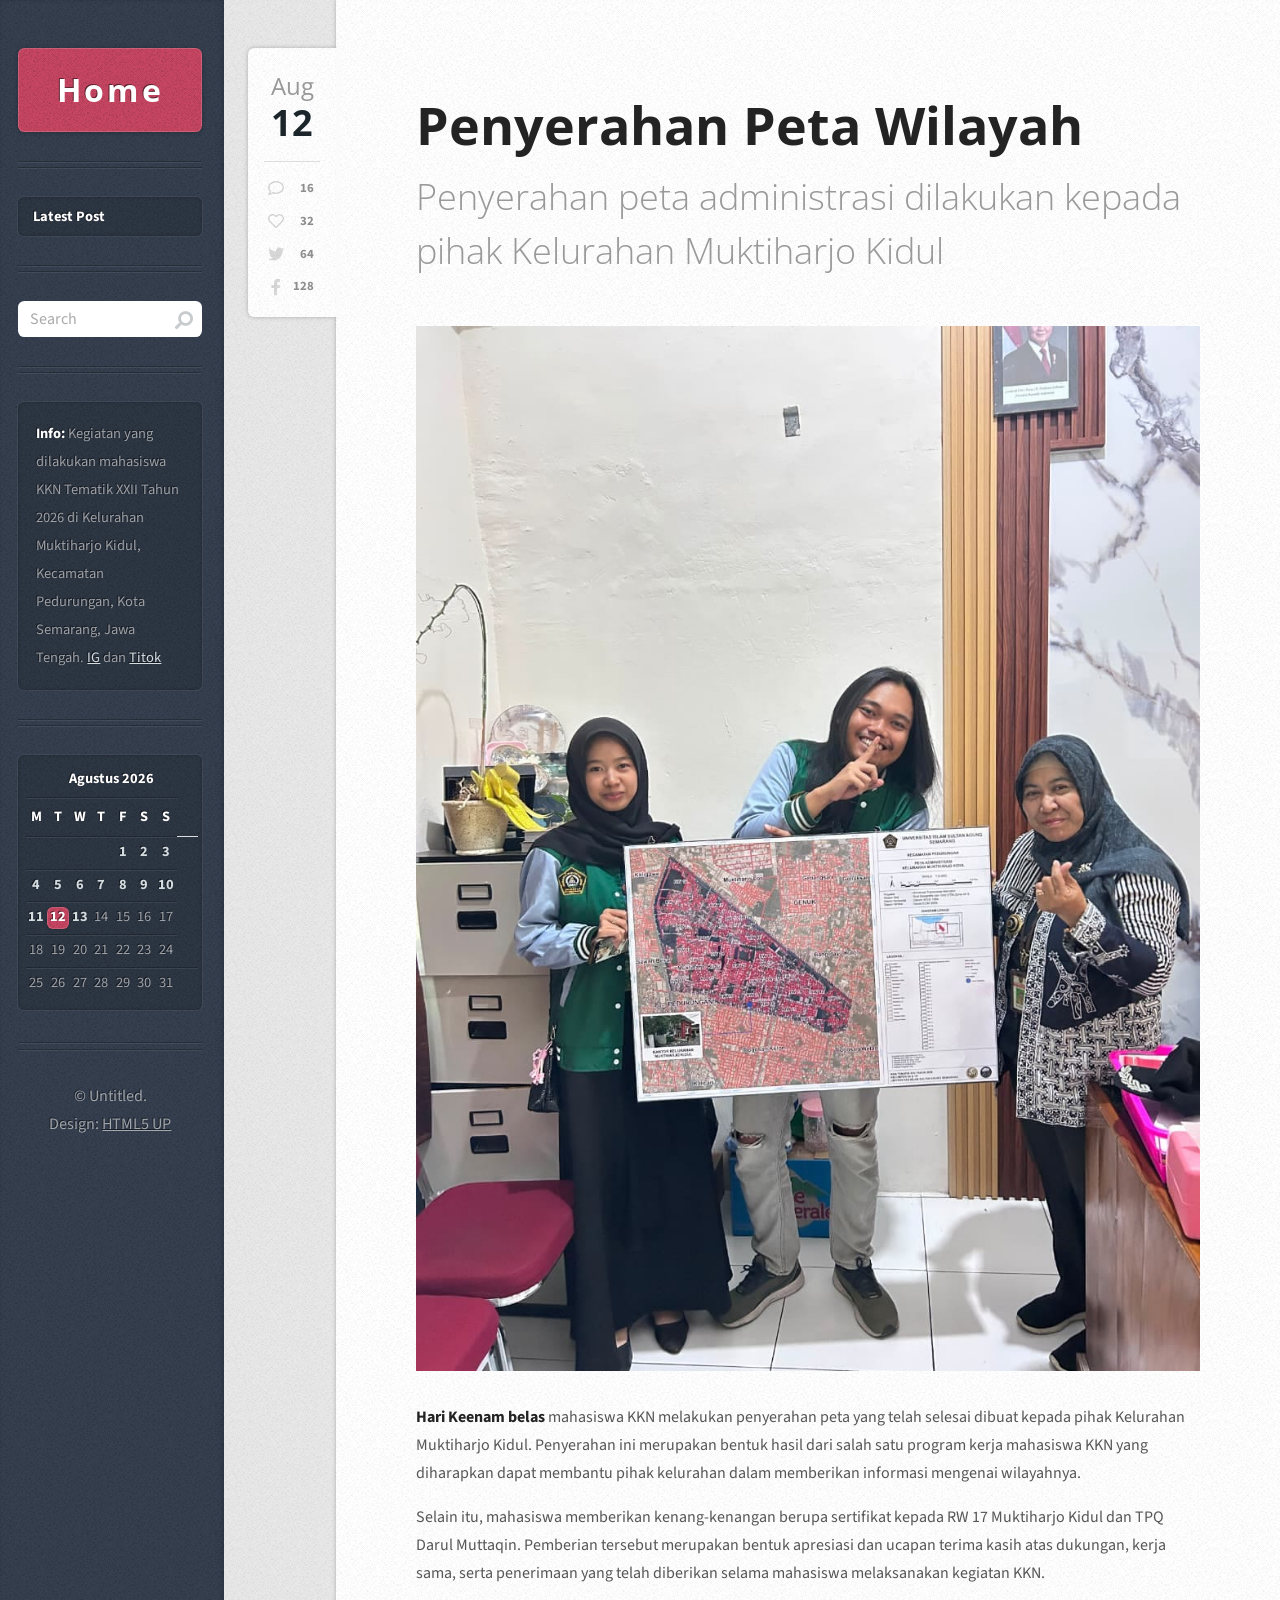
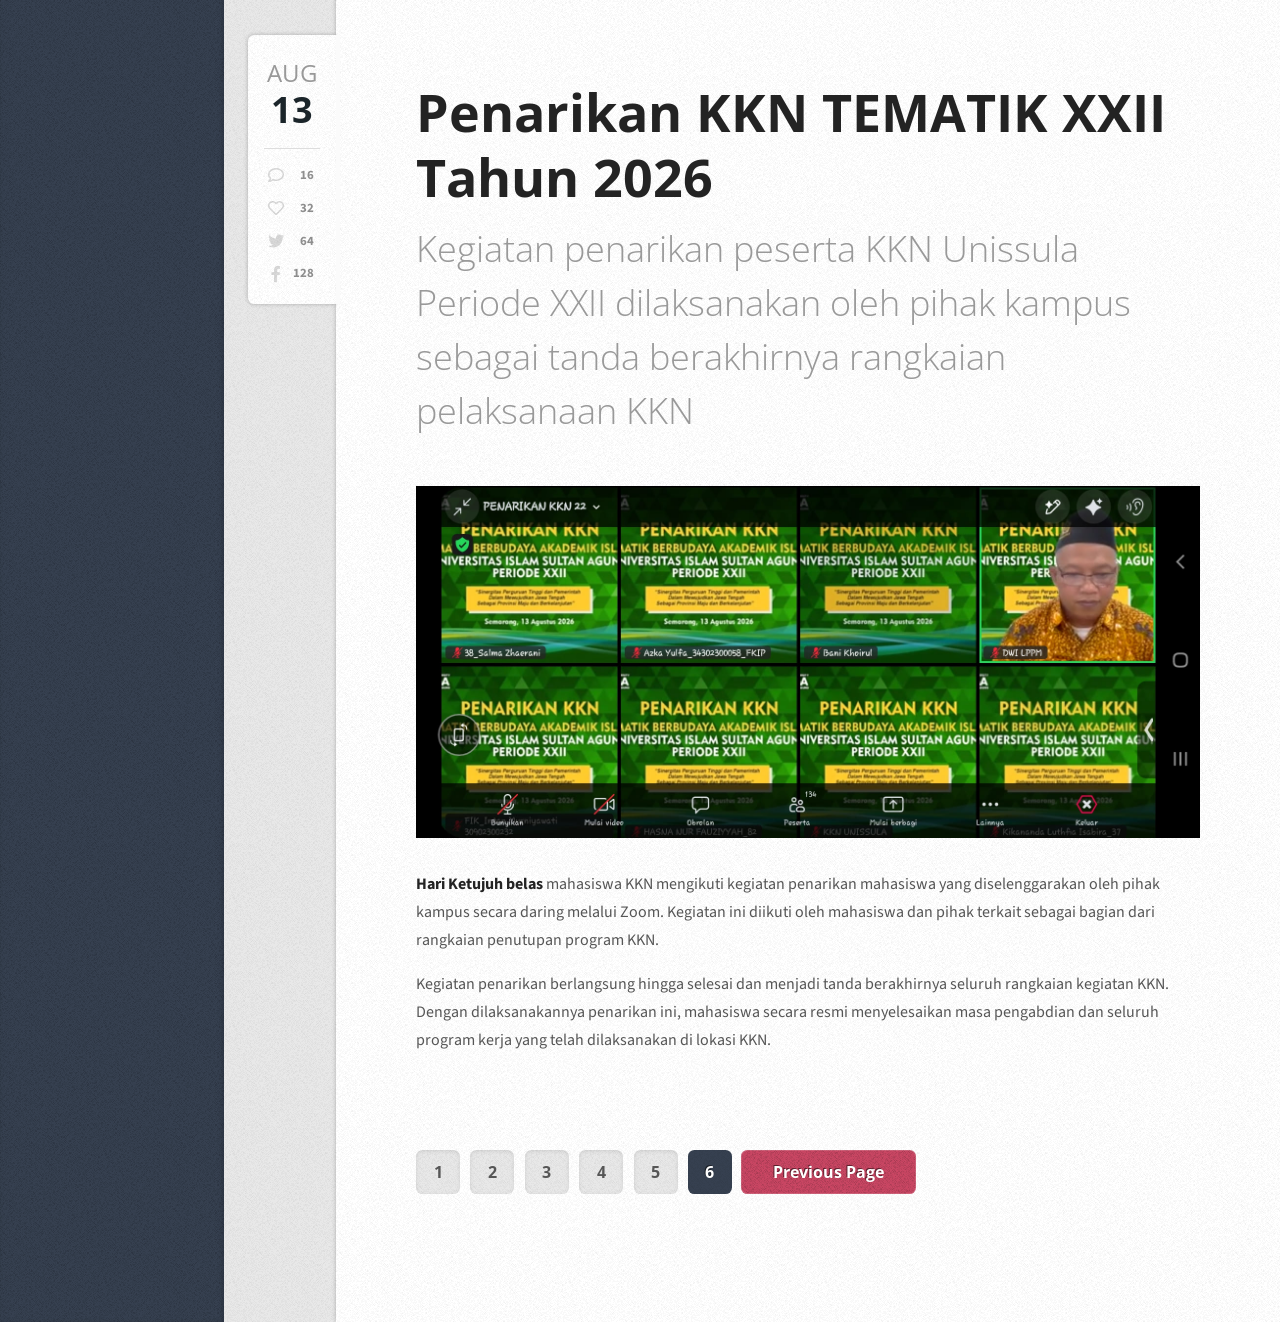
<file: Activity6.html>
<!DOCTYPE HTML>
<!--
	Striped by HTML5 UP
	html5up.net | @ajlkn
	Free for personal and commercial use under the CCA 3.0 license (html5up.net/license)
-->
<html>
	<head>
		<title>KKN 69 UNISSULA Muktiharjo Kidul</title>
		<meta charset="utf-8" />
		<meta name="viewport" content="width=device-width, initial-scale=1, user-scalable=no" />
		<link rel="stylesheet" href="assetss/css/main.css" />
        <link rel="icon" type="image/png" href="Foto Anak Plenger/Logo KKN 69.png">
	</head>
	<body class="is-preload">

		<!-- Content -->
			<div id="content">
				<div class="inner">

					<!-- Post -->
						<article class="box post post-excerpt">
							<header>
								<!--
									Note: Titles and subtitles will wrap automatically when necessary, so don't worry
									if they get too long. You can also remove the <p> entirely if you don't
									need a subtitle.
								-->
								<h2><a href="#">Penyerahan Peta Wilayah</a></h2>
								<p>Penyerahan peta administrasi dilakukan kepada pihak Kelurahan Muktiharjo Kidul</p>
							</header>
							<div class="info">
								<!--
									Note: The date should be formatted exactly as it's shown below. In particular, the
									"least significant" characters of the month should be encapsulated in a <span>
									element to denote what gets dropped in 1200px mode (eg. the "uary" in "January").
									Oh, and if you don't need a date for a particular page or post you can simply delete
									the entire "date" element.

								-->
								<span class="date"><span class="month">Aug<span>y</span></span> <span class="day">12</span><span class="year">, 2026</span></span>
								<!--
									Note: You can change the number of list items in "stats" to whatever you want.
								-->
								<ul class="stats">
									<li><a href="#" class="icon fa-comment">16</a></li>
									<li><a href="#" class="icon fa-heart">32</a></li>
									<li><a href="#" class="icon brands fa-twitter">64</a></li>
									<li><a href="#" class="icon brands fa-facebook-f">128</a></li>
								</ul>
							</div>
							<a href="#" class="image featured"><img src="Kegiatan/Penyerahan Peta.jpeg" alt="" /></a>
							<p>
								<strong>Hari Keenam belas</strong> mahasiswa KKN melakukan penyerahan peta yang telah selesai dibuat kepada pihak Kelurahan Muktiharjo Kidul. Penyerahan ini merupakan bentuk hasil dari salah satu program kerja mahasiswa KKN yang diharapkan dapat membantu pihak kelurahan dalam memberikan informasi mengenai wilayahnya.
							</p>
							<p>
								Selain itu, mahasiswa memberikan kenang-kenangan berupa sertifikat kepada RW 17 Muktiharjo Kidul dan TPQ Darul Muttaqin. Pemberian tersebut merupakan bentuk apresiasi dan ucapan terima kasih atas dukungan, kerja sama, serta penerimaan yang telah diberikan selama mahasiswa melaksanakan kegiatan KKN.
							</p>
						</article>

					<!-- Post -->
						<article class="box post post-excerpt">
							<header>
								<h2><a href="#">Penarikan KKN TEMATIK XXII Tahun 2026</a></h2>
								<p>Kegiatan penarikan peserta KKN Unissula Periode XXII dilaksanakan oleh pihak kampus sebagai tanda berakhirnya rangkaian pelaksanaan KKN</p>
							</header>
							<div class="info">
								<span class="date"><span class="month">AUG<span>y</span></span> <span class="day">13</span><span class="year">, 2026</span></span>
								<ul class="stats">
									<li><a href="#" class="icon fa-comment">16</a></li>
									<li><a href="#" class="icon fa-heart">32</a></li>
									<li><a href="#" class="icon brands fa-twitter">64</a></li>
									<li><a href="#" class="icon brands fa-facebook-f">128</a></li>
								</ul>
							</div>
							<a href="#" class="image featured"><img src="Kegiatan/Penarikan.jpeg" alt="" /></a>
							<p>
								<strong>Hari Ketujuh belas</strong> mahasiswa KKN mengikuti kegiatan penarikan mahasiswa yang diselenggarakan oleh pihak kampus secara daring melalui Zoom. Kegiatan ini diikuti oleh mahasiswa dan pihak terkait sebagai bagian dari rangkaian penutupan program KKN.
							</p>
							<p>
								Kegiatan penarikan berlangsung hingga selesai dan menjadi tanda berakhirnya seluruh rangkaian kegiatan KKN. Dengan dilaksanakannya penarikan ini, mahasiswa secara resmi menyelesaikan masa pengabdian dan seluruh program kerja yang telah dilaksanakan di lokasi KKN.
							</p>
						</article>
					
					<!-- Pagination -->
						<div class="pagination">
							<!--<a href="#" class="button previous">Previous Page</a>-->
							<div class="pages">
								<a href="Activity.html">1</a>
								<a href="Activity2.html">2</a>
								<a href="Activity3.html">3</a>
								<a href="Activity4.html">4</a>
								<a href="Activity5.html">5</a>
								<a href="Activity6.html" class="active">6</a>
							</div>
							<a href="Activity4.html" class="button previous">Previous Page</a>
						</div>

				</div>
			</div>

		<!-- Sidebar -->
			<div id="sidebar">

				<!-- Logo -->
					<h1 id="logo"><a href="index.html">Home</a></h1>

				<!-- Nav -->
					<nav id="nav">
						<ul>
							<li class="current"><a href="#">Latest Post</a></li>
						</ul>
					</nav>

				<!-- Search -->
					<section class="box search">
						<form method="post" action="#">
							<input type="text" class="text" name="search" placeholder="Search" />
						</form>
					</section>

				<!-- Text -->
					<section class="box text-style1">
						<div class="inner">
							<p>
								<strong>Info:</strong> Kegiatan yang dilakukan mahasiswa KKN Tematik XXII Tahun 2026 di Kelurahan Muktiharjo Kidul, Kecamatan Pedurungan, Kota Semarang, Jawa Tengah.
								<a href="https://www.instagram.com/nexus69.archive?igsh=MW94MHN5NHI0Nnk4Yw==">IG</a> dan <a href="https://www.tiktok.com/@nexus69.archive?_r=1&_t=ZS-98kQ5P70imr">Titok</a>
							</p>
						</div>
					</section>

				<!-- Calendar -->
					<section class="box calendar">
						<div class="inner">
							<table>
								<caption>Agustus 2026</caption>
								<thead>
									<tr>
										<th scope="col" title="Monday">M</th>
										<th scope="col" title="Tuesday">T</th>
										<th scope="col" title="Wednesday">W</th>
										<th scope="col" title="Thursday">T</th>
										<th scope="col" title="Friday">F</th>
										<th scope="col" title="Saturday">S</th>
										<th scope="col" title="Sunday">S</th>
									</tr>
								</thead>
								<tbody>
									<tr>
										<td colspan="4" class="pad"><span>&nbsp;</span></td>
										<td><a href="Activity2.html">1</a></td>
										<td><a href="Activity2.html">2</a></td>
										<td><a href="Activity3.html">3</a></td> 
									</tr>
									<tr>
										<td><a href="Activity3.html">4</a></td>
										<td><a href="Activity3.html">5</a></td>
										<td><a href="Activity4.html">6</a></td>
										<td><a href="Activity4.html">7</a></td>
										<td><a href="Activity4.html">8</a></td>
										<td><a href="Activity5.html">9</a></td>
										<td><a href="Activity5.html">10</a></td>
									</tr>
									<tr>
										<td><a href="Activity5.html">11</a></td>
                                        <td class="today"><a href="Activity6.html">12</a></td>
										<td><a href="Activity6.html">13</a></td>
										<td><span>14</span></td>
										<td><span>15</span></td>
										<td><span>16</span></td>
										<td><span>17</span></td>
									</tr>
									<tr>
										<td><span>18</span></td>
										<td><span>19</span></td>
										<td><span>20</span></td>
										<td><span>21</span></td>
										<td><span>22</span></td>
										<td><span>23</span></td>
										<td><span>24</span></td>
									</tr>
									<tr>
										<td><span>25</span></td>
										<td><span>26</span></td>
										<td><span>27</span></td>
										<td><span>28</span></td>
										<td><span>29</span></td>
										<td><span>30</span></td>
										<td><span>31</span></td>
										<td class="pad" colspan="3"><span>&nbsp;</span></td>
									</tr>
								</tbody>
							</table>
						</div>
					</section>

				<!-- Copyright -->
					<ul id="copyright">
						<li>&copy; Untitled.</li><li>Design: <a href="http://html5up.net">HTML5 UP</a></li>
					</ul>

			</div>

		<!-- Scripts -->
			<script src="assetss/js/jquery.min.js"></script>
			<script src="assetss/js/browser.min.js"></script>
			<script src="assetss/js/breakpoints.min.js"></script>
			<script src="assetss/js/util.js"></script>
			<script src="assetss/js/main.js"></script>

	</body>
</html>
</file>
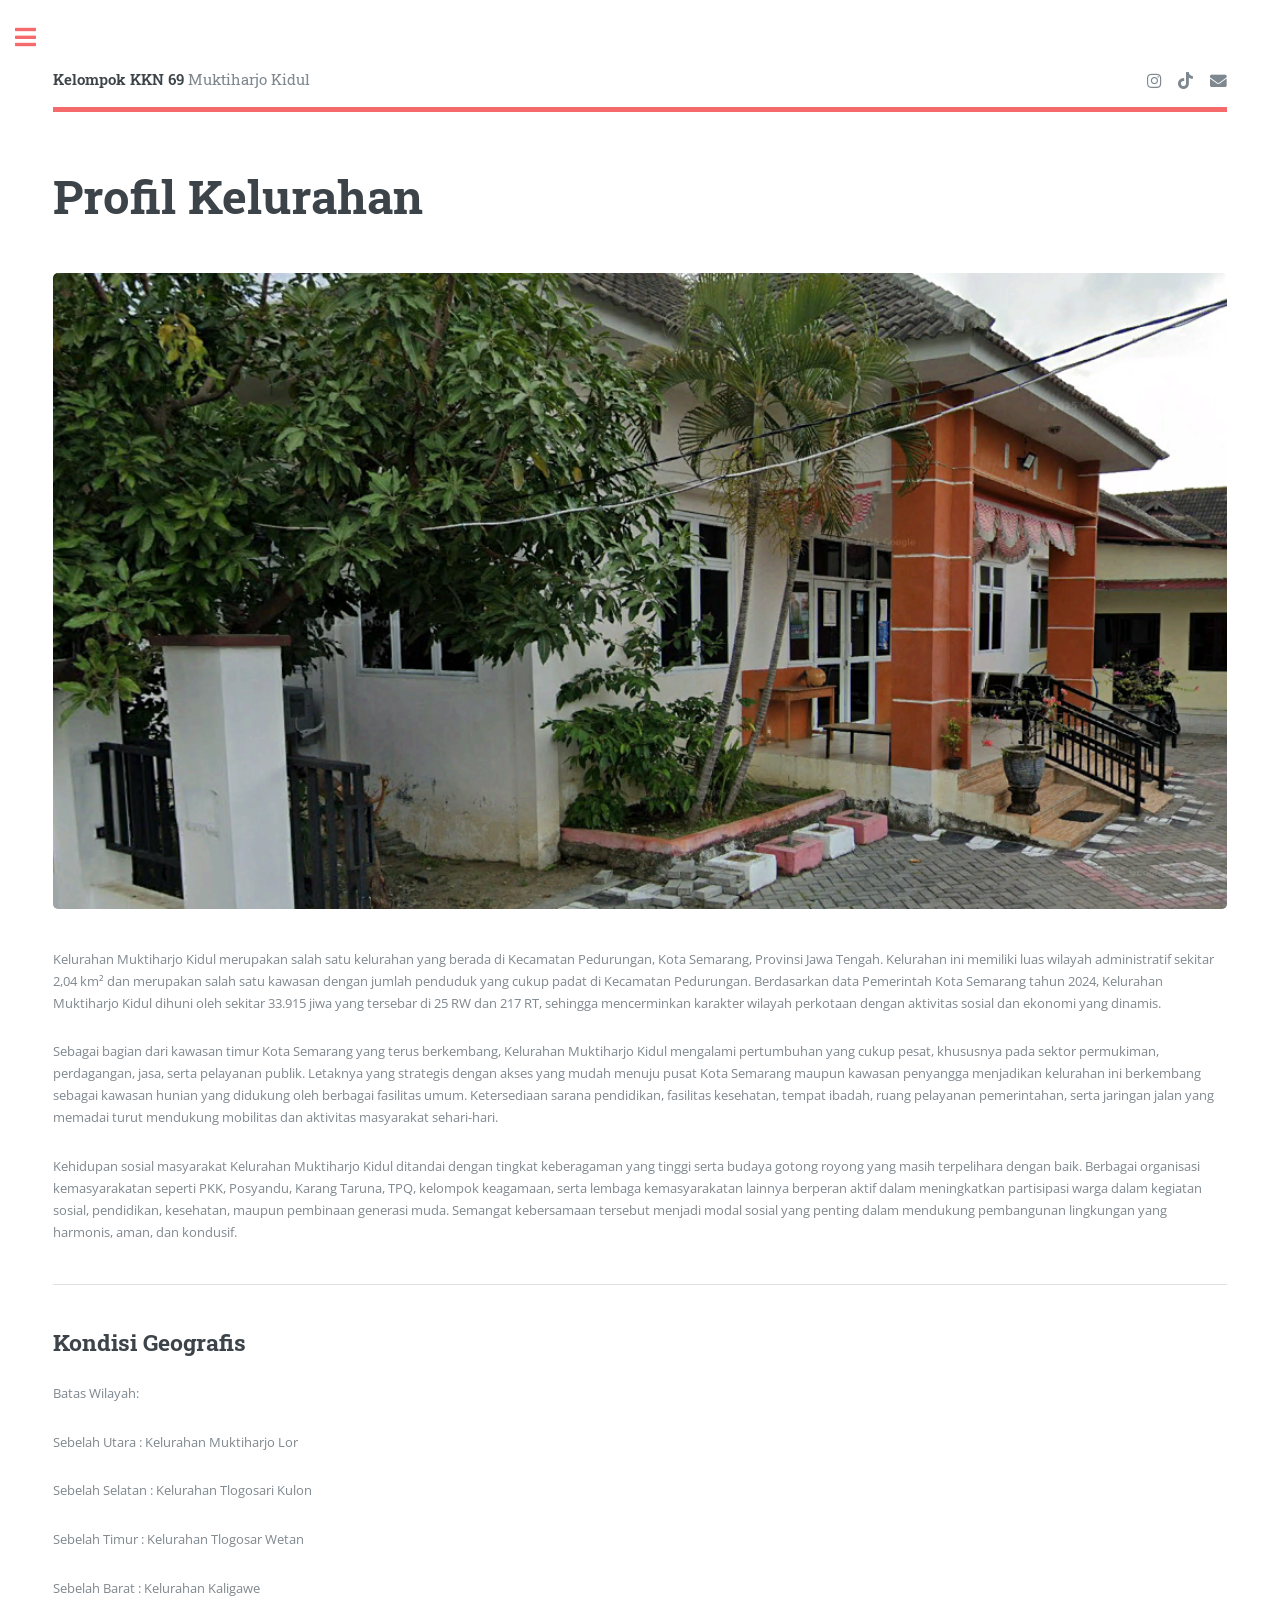
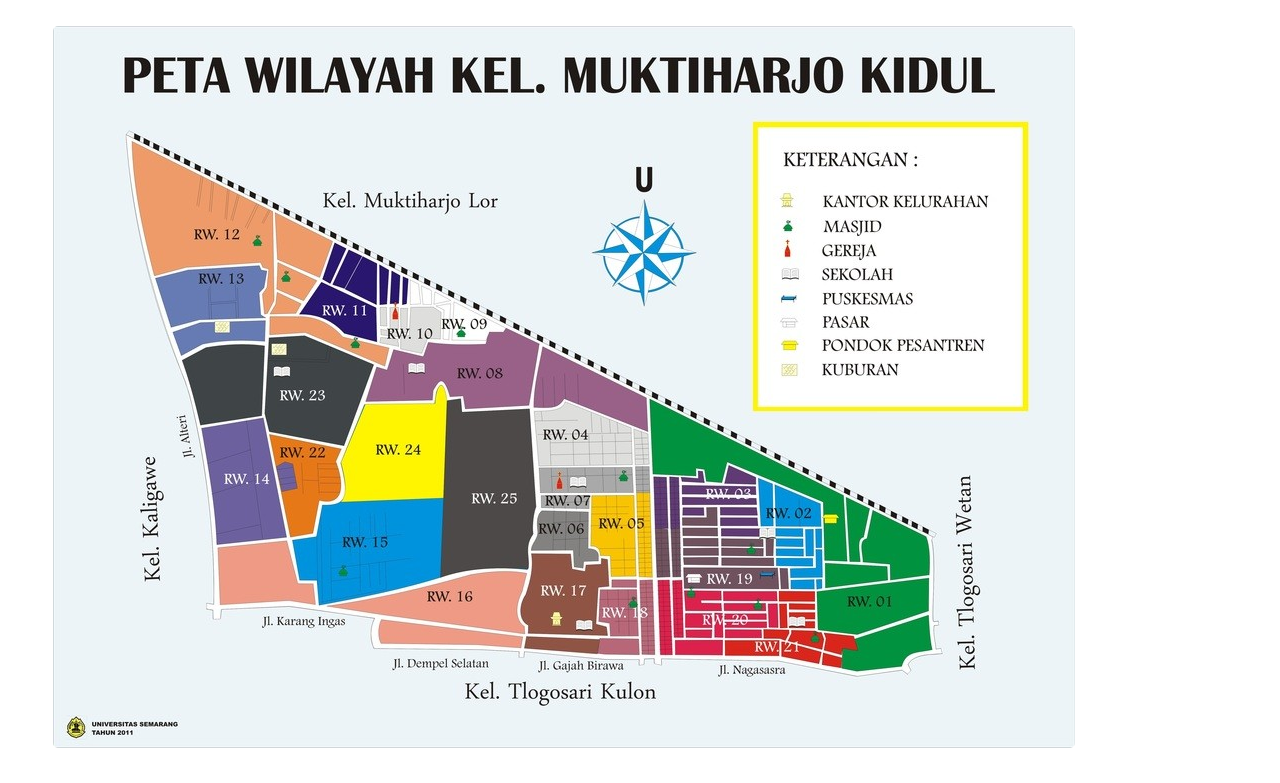
<file: generic.html>
<!DOCTYPE HTML>
<!--
	Kelompok KKN 69 Muktiharjo Kidul
	html5up.net | @ajlkn
	Free for personal and commercial use under the CCA 3.0 license (html5up.net/license)
-->
<html>
	<head>
		<title>Kelompok KKN 69 Muktiharjo Kidul</title>
		<meta charset="utf-8" />
		<meta name="viewport" content="width=device-width, initial-scale=1, user-scalable=no" />
		<link rel="stylesheet" href="assets/css/main.css" />
		<link rel="icon" type="image/png" href="Foto Anak Plenger/Logo KKN 69.png">
	</head>
	<body class="is-preload">

		<!-- Wrapper -->
			<div id="wrapper">

				<!-- Main -->
					<div id="main">
						<div class="inner">

							<!-- Header -->
								<header id="header">
									<a href="index.html" class="logo"><strong>Kelompok KKN 69 </strong>Muktiharjo Kidul</a>
									<ul class="icons">
										<li><a href="https://www.instagram.com/nexus69.archive?igsh=MXBuZDV1bjF0aDV6cw%3D%3D&utm_source=qr" class="icon brands fa-instagram"><span class="label">Instagram</span></a></li>
										<li><a href="https://www.tiktok.com/@nexus69.archive?_r=1&_t=ZS-98bOp4JeSA8" class="icon brands fa-tiktok"><span class="label">Tiktok</span></a></li>
										<li><a href="mailto:kmuktiharjokidul@gmail.com" class="icon solid fa-envelope"><span class="label">Gmail</span></a></li>
									</ul>
								</header>

							<!-- Content -->
								<section>
									<header class="main">
										<h1>Profil Kelurahan</h1>
									</header>

									<span class="image main"><img src="Kantor Kelurahan Mukdul.png" alt="" /></span>

									<p>Kelurahan Muktiharjo Kidul merupakan salah satu kelurahan yang berada di Kecamatan Pedurungan, Kota Semarang, Provinsi Jawa Tengah. Kelurahan ini memiliki luas wilayah administratif sekitar 2,04 km² dan merupakan salah satu kawasan dengan jumlah penduduk yang cukup padat di Kecamatan Pedurungan. Berdasarkan data Pemerintah Kota Semarang tahun 2024, Kelurahan Muktiharjo Kidul dihuni oleh sekitar 33.915 jiwa yang tersebar di 25 RW dan 217 RT, sehingga mencerminkan karakter wilayah perkotaan dengan aktivitas sosial dan ekonomi yang dinamis.</p>
									<p>Sebagai bagian dari kawasan timur Kota Semarang yang terus berkembang, Kelurahan Muktiharjo Kidul mengalami pertumbuhan yang cukup pesat, khususnya pada sektor permukiman, perdagangan, jasa, serta pelayanan publik. Letaknya yang strategis dengan akses yang mudah menuju pusat Kota Semarang maupun kawasan penyangga menjadikan kelurahan ini berkembang sebagai kawasan hunian yang didukung oleh berbagai fasilitas umum. Ketersediaan sarana pendidikan, fasilitas kesehatan, tempat ibadah, ruang pelayanan pemerintahan, serta jaringan jalan yang memadai turut mendukung mobilitas dan aktivitas masyarakat sehari-hari.</p>
									<p>Kehidupan sosial masyarakat Kelurahan Muktiharjo Kidul ditandai dengan tingkat keberagaman yang tinggi serta budaya gotong royong yang masih terpelihara dengan baik. Berbagai organisasi kemasyarakatan seperti PKK, Posyandu, Karang Taruna, TPQ, kelompok keagamaan, serta lembaga kemasyarakatan lainnya berperan aktif dalam meningkatkan partisipasi warga dalam kegiatan sosial, pendidikan, kesehatan, maupun pembinaan generasi muda. Semangat kebersamaan tersebut menjadi modal sosial yang penting dalam mendukung pembangunan lingkungan yang harmonis, aman, dan kondusif.</p>

									<hr class="major" />

									<h2>Kondisi Geografis</h2>
									<p>Batas Wilayah:</p>
									<p>Sebelah Utara      :   Kelurahan Muktiharjo Lor</p>
									<p>Sebelah Selatan    :   Kelurahan Tlogosari Kulon</p>
									<p>Sebelah Timur      :   Kelurahan Tlogosar Wetan</p>
									<p>Sebelah Barat      :   Kelurahan Kaligawe</p>
									<span class="image object">
										<img src="Peta Administrasi Muktiharjo Kidul Google.jpg" alt="" />
									</span>
								</section>
								</section>
						</div>
					</div>

				<!-- Sidebar -->
					<div id="sidebar">
						<div class="inner">

							<!-- Search -->
								<section id="search" class="alt">
									<form method="post" action="#">
										<input type="text" name="query" id="query" placeholder="Search" />
									</form>
								</section>

							<!-- Menu -->
								<nav id="menu">
									<header class="major">
										<h2>Menu</h2>
									</header>
									<ul>
										<li><a href="index.html">Homepage</a></li>
										<li><a href="generic.html">More Info</a></li>
										<li><a href="Activity.html">Activity</a></li>
									</ul>
								</nav>


							<!-- Section -->
								<section>
									<header class="major">
										<h2>Profil Singkat</h2>
									</header>
									<div class="mini-posts">
										<article>
											<a href="#" class="image"><img src="Foto bersama DPL.jpeg" alt="" /></a>
											<p>Pembukaan KKN Tematik XXII Tahun 2026 Kelurahan Muktiharjo Kidul</p>
										</article>
										<article>
											<a href="#" class="image"><img src="Jalan Santai.jpeg" alt="" /></a>
											<p>Acara Agustusan Kelurahan Muktiharjo Kidul Jalan Santai Berhadiah</p>
										</article>
										<article>
											<a href="#" class="image"><img src="TPQ.jpeg" alt="" /></a>
											<p>Acara TPQ Kelurahan Muktiharjo Kidul</p>
										</article>
									</div>
									<ul class="actions">
										<li><a href="https://www.instagram.com/nexus69.archive?igsh=MW94MHN5NHI0Nnk4Yw==" class="button">More</a></li>
									</ul>
								</section>

							<!-- Section -->
								<section>
									<header class="major">
										<h2>Universitas Islam Sultan Agung Semarang</h2>
									</header>
									<p>Bismillah Membangun Generasi Khairah Ummah</p>
									<ul class="contact">
										<li class="icon solid fa-envelope"><a href="#">informasi@unissula.ac.id</a></li>
										<li class="icon solid fa-phone">(024)6583584</li>
										<li class="icon solid fa-home">Jalan Kaligawe Raya KM 4, Terboyo Kulon, Kecamatan Genuk, Kota Semarang, Jawa Tengah 50112.<br />
										</li>
									</ul>
								</section>

							<!-- Footer -->
								<footer id="footer">
									<p class="copyright">&copy; Untitled. All rights reserved. Demo Images: <a href="https://unsplash.com">Unsplash</a>. Design: <a href="https://html5up.net">HTML5 UP</a>.</p>
								</footer>

						</div>
					</div>

			</div>

		<!-- Scripts -->
			<script src="assets/js/jquery.min.js"></script>
			<script src="assets/js/browser.min.js"></script>
			<script src="assets/js/breakpoints.min.js"></script>
			<script src="assets/js/util.js"></script>
			<script src="assets/js/main.js"></script>

	</body>
</html>
</file>
<file: assets/css/main.css>
@import url(fontawesome-all.min.css);
@import url("https://fonts.googleapis.com/css?family=Open+Sans:400,600,400italic,600italic|Roboto+Slab:400,700");
/*
	Kelompok KKN 69 Muktiharjo Kidul
	html5up.net | @ajlkn
	Free for personal and commercial use under the CCA 3.0 license (html5up.net/license)
*/
html, body, div, span, applet, object,
iframe, h1, h2, h3, h4, h5, h6, p, blockquote,
pre, a, abbr, acronym, address, big, cite,
code, del, dfn, em, img, ins, kbd, q, s, samp,
small, strike, strong, sub, sup, tt, var, b,
u, i, center, dl, dt, dd, ol, ul, li, fieldset,
form, label, legend, table, caption, tbody,
tfoot, thead, tr, th, td, article, aside,
canvas, details, embed, figure, figcaption,
footer, header, hgroup, menu, nav, output, ruby,
section, summary, time, mark, audio, video {
  margin: 0;
  padding: 0;
  border: 0;
  font-size: 100%;
  font: inherit;
  vertical-align: baseline; }

article, aside, details, figcaption, figure,
footer, header, hgroup, menu, nav, section {
  display: block; }

body {
  line-height: 1; }

ol, ul {
  list-style: none; }

blockquote, q {
  quotes: none; }
  blockquote:before, blockquote:after, q:before, q:after {
    content: '';
    content: none; }

table {
  border-collapse: collapse;
  border-spacing: 0; }

body {
  -webkit-text-size-adjust: none; }

mark {
  background-color: transparent;
  color: inherit; }

input::-moz-focus-inner {
  border: 0;
  padding: 0; }

input, select, textarea {
  -moz-appearance: none;
  -webkit-appearance: none;
  -ms-appearance: none;
  appearance: none; }

/* Basic */
@-ms-viewport {
  width: device-width; }

body {
  -ms-overflow-style: scrollbar; }

@media screen and (max-width: 480px) {
  html, body {
    min-width: 320px; } }

html {
  box-sizing: border-box; }

*, *:before, *:after {
  box-sizing: inherit; }

body {
  background: #ffffff; }
  body.is-preload *, body.is-preload *:before, body.is-preload *:after, body.is-resizing *, body.is-resizing *:before, body.is-resizing *:after {
    -moz-animation: none !important;
    -webkit-animation: none !important;
    -ms-animation: none !important;
    animation: none !important;
    -moz-transition: none !important;
    -webkit-transition: none !important;
    -ms-transition: none !important;
    transition: none !important; }

/* Type */
body, input, select, textarea {
  color: #7f888f;
  font-family: "Open Sans", sans-serif;
  font-size: 13pt;
  font-weight: 400;
  line-height: 1.65; }
  @media screen and (max-width: 1680px) {
    body, input, select, textarea {
      font-size: 11pt; } }
  @media screen and (max-width: 1280px) {
    body, input, select, textarea {
      font-size: 10pt; } }
  @media screen and (max-width: 360px) {
    body, input, select, textarea {
      font-size: 9pt; } }

a {
  -moz-transition: color 0.2s ease-in-out, border-bottom-color 0.2s ease-in-out;
  -webkit-transition: color 0.2s ease-in-out, border-bottom-color 0.2s ease-in-out;
  -ms-transition: color 0.2s ease-in-out, border-bottom-color 0.2s ease-in-out;
  transition: color 0.2s ease-in-out, border-bottom-color 0.2s ease-in-out;
  border-bottom: dotted 1px;
  color: #f56a6a;
  text-decoration: none; }
  a:hover {
    border-bottom-color: #f56a6a;
    color: #f56a6a !important; }
    a:hover strong {
      color: inherit; }

strong, b {
  color: #3d4449;
  font-weight: 600; }

em, i {
  font-style: italic; }

p {
  margin: 0 0 2em 0; }

h1, h2, h3, h4, h5, h6 {
  color: #3d4449;
  font-family: "Roboto Slab", serif;
  font-weight: 700;
  line-height: 1.5;
  margin: 0 0 1em 0; }
  h1 a, h2 a, h3 a, h4 a, h5 a, h6 a {
    color: inherit;
    text-decoration: none;
    border-bottom: 0; }

h1 {
  font-size: 4em;
  margin: 0 0 0.5em 0;
  line-height: 1.3; }

h2 {
  font-size: 1.75em; }

h3 {
  font-size: 1.25em; }

h4 {
  font-size: 1.1em; }

h5 {
  font-size: 0.9em; }

h6 {
  font-size: 0.7em; }

@media screen and (max-width: 1680px) {
  h1 {
    font-size: 3.5em; } }

@media screen and (max-width: 980px) {
  h1 {
    font-size: 3.25em; } }

@media screen and (max-width: 736px) {
  h1 {
    font-size: 2em;
    line-height: 1.4; }
  h2 {
    font-size: 1.5em; } }

sub {
  font-size: 0.8em;
  position: relative;
  top: 0.5em; }

sup {
  font-size: 0.8em;
  position: relative;
  top: -0.5em; }

blockquote {
  border-left: solid 3px rgba(210, 215, 217, 0.75);
  font-style: italic;
  margin: 0 0 2em 0;
  padding: 0.5em 0 0.5em 2em; }

code {
  background: rgba(230, 235, 237, 0.25);
  border-radius: 0.375em;
  border: solid 1px rgba(210, 215, 217, 0.75);
  font-family: "Courier New", monospace;
  font-size: 0.9em;
  margin: 0 0.25em;
  padding: 0.25em 0.65em; }

pre {
  -webkit-overflow-scrolling: touch;
  font-family: "Courier New", monospace;
  font-size: 0.9em;
  margin: 0 0 2em 0; }
  pre code {
    display: block;
    line-height: 1.75;
    padding: 1em 1.5em;
    overflow-x: auto; }

hr {
  border: 0;
  border-bottom: solid 1px rgba(210, 215, 217, 0.75);
  margin: 2em 0; }
  hr.major {
    margin: 3em 0; }

.align-left {
  text-align: left; }

.align-center {
  text-align: center; }

.align-right {
  text-align: right; }

/* Row */
.row {
  display: flex;
  flex-wrap: wrap;
  box-sizing: border-box;
  align-items: stretch; }
  .row > * {
    box-sizing: border-box; }
  .row.gtr-uniform > * > :last-child {
    margin-bottom: 0; }
  .row.aln-left {
    justify-content: flex-start; }
  .row.aln-center {
    justify-content: center; }
  .row.aln-right {
    justify-content: flex-end; }
  .row.aln-top {
    align-items: flex-start; }
  .row.aln-middle {
    align-items: center; }
  .row.aln-bottom {
    align-items: flex-end; }
  .row > .imp {
    order: -1; }
  .row > .col-1 {
    width: 8.33333%; }
  .row > .off-1 {
    margin-left: 8.33333%; }
  .row > .col-2 {
    width: 16.66667%; }
  .row > .off-2 {
    margin-left: 16.66667%; }
  .row > .col-3 {
    width: 25%; }
  .row > .off-3 {
    margin-left: 25%; }
  .row > .col-4 {
    width: 33.33333%; }
  .row > .off-4 {
    margin-left: 33.33333%; }
  .row > .col-5 {
    width: 41.66667%; }
  .row > .off-5 {
    margin-left: 41.66667%; }
  .row > .col-6 {
    width: 50%; }
  .row > .off-6 {
    margin-left: 50%; }
  .row > .col-7 {
    width: 58.33333%; }
  .row > .off-7 {
    margin-left: 58.33333%; }
  .row > .col-8 {
    width: 66.66667%; }
  .row > .off-8 {
    margin-left: 66.66667%; }
  .row > .col-9 {
    width: 75%; }
  .row > .off-9 {
    margin-left: 75%; }
  .row > .col-10 {
    width: 83.33333%; }
  .row > .off-10 {
    margin-left: 83.33333%; }
  .row > .col-11 {
    width: 91.66667%; }
  .row > .off-11 {
    margin-left: 91.66667%; }
  .row > .col-12 {
    width: 100%; }
  .row > .off-12 {
    margin-left: 100%; }
  .row.gtr-0 {
    margin-top: 0;
    margin-left: 0em; }
    .row.gtr-0 > * {
      padding: 0 0 0 0em; }
    .row.gtr-0.gtr-uniform {
      margin-top: 0em; }
      .row.gtr-0.gtr-uniform > * {
        padding-top: 0em; }
  .row.gtr-25 {
    margin-top: 0;
    margin-left: -0.375em; }
    .row.gtr-25 > * {
      padding: 0 0 0 0.375em; }
    .row.gtr-25.gtr-uniform {
      margin-top: -0.375em; }
      .row.gtr-25.gtr-uniform > * {
        padding-top: 0.375em; }
  .row.gtr-50 {
    margin-top: 0;
    margin-left: -0.75em; }
    .row.gtr-50 > * {
      padding: 0 0 0 0.75em; }
    .row.gtr-50.gtr-uniform {
      margin-top: -0.75em; }
      .row.gtr-50.gtr-uniform > * {
        padding-top: 0.75em; }
  .row {
    margin-top: 0;
    margin-left: -1.5em; }
    .row > * {
      padding: 0 0 0 1.5em; }
    .row.gtr-uniform {
      margin-top: -1.5em; }
      .row.gtr-uniform > * {
        padding-top: 1.5em; }
  .row.gtr-150 {
    margin-top: 0;
    margin-left: -2.25em; }
    .row.gtr-150 > * {
      padding: 0 0 0 2.25em; }
    .row.gtr-150.gtr-uniform {
      margin-top: -2.25em; }
      .row.gtr-150.gtr-uniform > * {
        padding-top: 2.25em; }
  .row.gtr-200 {
    margin-top: 0;
    margin-left: -3em; }
    .row.gtr-200 > * {
      padding: 0 0 0 3em; }
    .row.gtr-200.gtr-uniform {
      margin-top: -3em; }
      .row.gtr-200.gtr-uniform > * {
        padding-top: 3em; }
  @media screen and (max-width: 1680px) {
    .row {
      display: flex;
      flex-wrap: wrap;
      box-sizing: border-box;
      align-items: stretch; }
      .row > * {
        box-sizing: border-box; }
      .row.gtr-uniform > * > :last-child {
        margin-bottom: 0; }
      .row.aln-left {
        justify-content: flex-start; }
      .row.aln-center {
        justify-content: center; }
      .row.aln-right {
        justify-content: flex-end; }
      .row.aln-top {
        align-items: flex-start; }
      .row.aln-middle {
        align-items: center; }
      .row.aln-bottom {
        align-items: flex-end; }
      .row > .imp-xlarge {
        order: -1; }
      .row > .col-1-xlarge {
        width: 8.33333%; }
      .row > .off-1-xlarge {
        margin-left: 8.33333%; }
      .row > .col-2-xlarge {
        width: 16.66667%; }
      .row > .off-2-xlarge {
        margin-left: 16.66667%; }
      .row > .col-3-xlarge {
        width: 25%; }
      .row > .off-3-xlarge {
        margin-left: 25%; }
      .row > .col-4-xlarge {
        width: 33.33333%; }
      .row > .off-4-xlarge {
        margin-left: 33.33333%; }
      .row > .col-5-xlarge {
        width: 41.66667%; }
      .row > .off-5-xlarge {
        margin-left: 41.66667%; }
      .row > .col-6-xlarge {
        width: 50%; }
      .row > .off-6-xlarge {
        margin-left: 50%; }
      .row > .col-7-xlarge {
        width: 58.33333%; }
      .row > .off-7-xlarge {
        margin-left: 58.33333%; }
      .row > .col-8-xlarge {
        width: 66.66667%; }
      .row > .off-8-xlarge {
        margin-left: 66.66667%; }
      .row > .col-9-xlarge {
        width: 75%; }
      .row > .off-9-xlarge {
        margin-left: 75%; }
      .row > .col-10-xlarge {
        width: 83.33333%; }
      .row > .off-10-xlarge {
        margin-left: 83.33333%; }
      .row > .col-11-xlarge {
        width: 91.66667%; }
      .row > .off-11-xlarge {
        margin-left: 91.66667%; }
      .row > .col-12-xlarge {
        width: 100%; }
      .row > .off-12-xlarge {
        margin-left: 100%; }
      .row.gtr-0 {
        margin-top: 0;
        margin-left: 0em; }
        .row.gtr-0 > * {
          padding: 0 0 0 0em; }
        .row.gtr-0.gtr-uniform {
          margin-top: 0em; }
          .row.gtr-0.gtr-uniform > * {
            padding-top: 0em; }
      .row.gtr-25 {
        margin-top: 0;
        margin-left: -0.375em; }
        .row.gtr-25 > * {
          padding: 0 0 0 0.375em; }
        .row.gtr-25.gtr-uniform {
          margin-top: -0.375em; }
          .row.gtr-25.gtr-uniform > * {
            padding-top: 0.375em; }
      .row.gtr-50 {
        margin-top: 0;
        margin-left: -0.75em; }
        .row.gtr-50 > * {
          padding: 0 0 0 0.75em; }
        .row.gtr-50.gtr-uniform {
          margin-top: -0.75em; }
          .row.gtr-50.gtr-uniform > * {
            padding-top: 0.75em; }
      .row {
        margin-top: 0;
        margin-left: -1.5em; }
        .row > * {
          padding: 0 0 0 1.5em; }
        .row.gtr-uniform {
          margin-top: -1.5em; }
          .row.gtr-uniform > * {
            padding-top: 1.5em; }
      .row.gtr-150 {
        margin-top: 0;
        margin-left: -2.25em; }
        .row.gtr-150 > * {
          padding: 0 0 0 2.25em; }
        .row.gtr-150.gtr-uniform {
          margin-top: -2.25em; }
          .row.gtr-150.gtr-uniform > * {
            padding-top: 2.25em; }
      .row.gtr-200 {
        margin-top: 0;
        margin-left: -3em; }
        .row.gtr-200 > * {
          padding: 0 0 0 3em; }
        .row.gtr-200.gtr-uniform {
          margin-top: -3em; }
          .row.gtr-200.gtr-uniform > * {
            padding-top: 3em; } }
  @media screen and (max-width: 1280px) {
    .row {
      display: flex;
      flex-wrap: wrap;
      box-sizing: border-box;
      align-items: stretch; }
      .row > * {
        box-sizing: border-box; }
      .row.gtr-uniform > * > :last-child {
        margin-bottom: 0; }
      .row.aln-left {
        justify-content: flex-start; }
      .row.aln-center {
        justify-content: center; }
      .row.aln-right {
        justify-content: flex-end; }
      .row.aln-top {
        align-items: flex-start; }
      .row.aln-middle {
        align-items: center; }
      .row.aln-bottom {
        align-items: flex-end; }
      .row > .imp-large {
        order: -1; }
      .row > .col-1-large {
        width: 8.33333%; }
      .row > .off-1-large {
        margin-left: 8.33333%; }
      .row > .col-2-large {
        width: 16.66667%; }
      .row > .off-2-large {
        margin-left: 16.66667%; }
      .row > .col-3-large {
        width: 25%; }
      .row > .off-3-large {
        margin-left: 25%; }
      .row > .col-4-large {
        width: 33.33333%; }
      .row > .off-4-large {
        margin-left: 33.33333%; }
      .row > .col-5-large {
        width: 41.66667%; }
      .row > .off-5-large {
        margin-left: 41.66667%; }
      .row > .col-6-large {
        width: 50%; }
      .row > .off-6-large {
        margin-left: 50%; }
      .row > .col-7-large {
        width: 58.33333%; }
      .row > .off-7-large {
        margin-left: 58.33333%; }
      .row > .col-8-large {
        width: 66.66667%; }
      .row > .off-8-large {
        margin-left: 66.66667%; }
      .row > .col-9-large {
        width: 75%; }
      .row > .off-9-large {
        margin-left: 75%; }
      .row > .col-10-large {
        width: 83.33333%; }
      .row > .off-10-large {
        margin-left: 83.33333%; }
      .row > .col-11-large {
        width: 91.66667%; }
      .row > .off-11-large {
        margin-left: 91.66667%; }
      .row > .col-12-large {
        width: 100%; }
      .row > .off-12-large {
        margin-left: 100%; }
      .row.gtr-0 {
        margin-top: 0;
        margin-left: 0em; }
        .row.gtr-0 > * {
          padding: 0 0 0 0em; }
        .row.gtr-0.gtr-uniform {
          margin-top: 0em; }
          .row.gtr-0.gtr-uniform > * {
            padding-top: 0em; }
      .row.gtr-25 {
        margin-top: 0;
        margin-left: -0.375em; }
        .row.gtr-25 > * {
          padding: 0 0 0 0.375em; }
        .row.gtr-25.gtr-uniform {
          margin-top: -0.375em; }
          .row.gtr-25.gtr-uniform > * {
            padding-top: 0.375em; }
      .row.gtr-50 {
        margin-top: 0;
        margin-left: -0.75em; }
        .row.gtr-50 > * {
          padding: 0 0 0 0.75em; }
        .row.gtr-50.gtr-uniform {
          margin-top: -0.75em; }
          .row.gtr-50.gtr-uniform > * {
            padding-top: 0.75em; }
      .row {
        margin-top: 0;
        margin-left: -1.5em; }
        .row > * {
          padding: 0 0 0 1.5em; }
        .row.gtr-uniform {
          margin-top: -1.5em; }
          .row.gtr-uniform > * {
            padding-top: 1.5em; }
      .row.gtr-150 {
        margin-top: 0;
        margin-left: -2.25em; }
        .row.gtr-150 > * {
          padding: 0 0 0 2.25em; }
        .row.gtr-150.gtr-uniform {
          margin-top: -2.25em; }
          .row.gtr-150.gtr-uniform > * {
            padding-top: 2.25em; }
      .row.gtr-200 {
        margin-top: 0;
        margin-left: -3em; }
        .row.gtr-200 > * {
          padding: 0 0 0 3em; }
        .row.gtr-200.gtr-uniform {
          margin-top: -3em; }
          .row.gtr-200.gtr-uniform > * {
            padding-top: 3em; } }
  @media screen and (max-width: 980px) {
    .row {
      display: flex;
      flex-wrap: wrap;
      box-sizing: border-box;
      align-items: stretch; }
      .row > * {
        box-sizing: border-box; }
      .row.gtr-uniform > * > :last-child {
        margin-bottom: 0; }
      .row.aln-left {
        justify-content: flex-start; }
      .row.aln-center {
        justify-content: center; }
      .row.aln-right {
        justify-content: flex-end; }
      .row.aln-top {
        align-items: flex-start; }
      .row.aln-middle {
        align-items: center; }
      .row.aln-bottom {
        align-items: flex-end; }
      .row > .imp-medium {
        order: -1; }
      .row > .col-1-medium {
        width: 8.33333%; }
      .row > .off-1-medium {
        margin-left: 8.33333%; }
      .row > .col-2-medium {
        width: 16.66667%; }
      .row > .off-2-medium {
        margin-left: 16.66667%; }
      .row > .col-3-medium {
        width: 25%; }
      .row > .off-3-medium {
        margin-left: 25%; }
      .row > .col-4-medium {
        width: 33.33333%; }
      .row > .off-4-medium {
        margin-left: 33.33333%; }
      .row > .col-5-medium {
        width: 41.66667%; }
      .row > .off-5-medium {
        margin-left: 41.66667%; }
      .row > .col-6-medium {
        width: 50%; }
      .row > .off-6-medium {
        margin-left: 50%; }
      .row > .col-7-medium {
        width: 58.33333%; }
      .row > .off-7-medium {
        margin-left: 58.33333%; }
      .row > .col-8-medium {
        width: 66.66667%; }
      .row > .off-8-medium {
        margin-left: 66.66667%; }
      .row > .col-9-medium {
        width: 75%; }
      .row > .off-9-medium {
        margin-left: 75%; }
      .row > .col-10-medium {
        width: 83.33333%; }
      .row > .off-10-medium {
        margin-left: 83.33333%; }
      .row > .col-11-medium {
        width: 91.66667%; }
      .row > .off-11-medium {
        margin-left: 91.66667%; }
      .row > .col-12-medium {
        width: 100%; }
      .row > .off-12-medium {
        margin-left: 100%; }
      .row.gtr-0 {
        margin-top: 0;
        margin-left: 0em; }
        .row.gtr-0 > * {
          padding: 0 0 0 0em; }
        .row.gtr-0.gtr-uniform {
          margin-top: 0em; }
          .row.gtr-0.gtr-uniform > * {
            padding-top: 0em; }
      .row.gtr-25 {
        margin-top: 0;
        margin-left: -0.375em; }
        .row.gtr-25 > * {
          padding: 0 0 0 0.375em; }
        .row.gtr-25.gtr-uniform {
          margin-top: -0.375em; }
          .row.gtr-25.gtr-uniform > * {
            padding-top: 0.375em; }
      .row.gtr-50 {
        margin-top: 0;
        margin-left: -0.75em; }
        .row.gtr-50 > * {
          padding: 0 0 0 0.75em; }
        .row.gtr-50.gtr-uniform {
          margin-top: -0.75em; }
          .row.gtr-50.gtr-uniform > * {
            padding-top: 0.75em; }
      .row {
        margin-top: 0;
        margin-left: -1.5em; }
        .row > * {
          padding: 0 0 0 1.5em; }
        .row.gtr-uniform {
          margin-top: -1.5em; }
          .row.gtr-uniform > * {
            padding-top: 1.5em; }
      .row.gtr-150 {
        margin-top: 0;
        margin-left: -2.25em; }
        .row.gtr-150 > * {
          padding: 0 0 0 2.25em; }
        .row.gtr-150.gtr-uniform {
          margin-top: -2.25em; }
          .row.gtr-150.gtr-uniform > * {
            padding-top: 2.25em; }
      .row.gtr-200 {
        margin-top: 0;
        margin-left: -3em; }
        .row.gtr-200 > * {
          padding: 0 0 0 3em; }
        .row.gtr-200.gtr-uniform {
          margin-top: -3em; }
          .row.gtr-200.gtr-uniform > * {
            padding-top: 3em; } }
  @media screen and (max-width: 736px) {
    .row {
      display: flex;
      flex-wrap: wrap;
      box-sizing: border-box;
      align-items: stretch; }
      .row > * {
        box-sizing: border-box; }
      .row.gtr-uniform > * > :last-child {
        margin-bottom: 0; }
      .row.aln-left {
        justify-content: flex-start; }
      .row.aln-center {
        justify-content: center; }
      .row.aln-right {
        justify-content: flex-end; }
      .row.aln-top {
        align-items: flex-start; }
      .row.aln-middle {
        align-items: center; }
      .row.aln-bottom {
        align-items: flex-end; }
      .row > .imp-small {
        order: -1; }
      .row > .col-1-small {
        width: 8.33333%; }
      .row > .off-1-small {
        margin-left: 8.33333%; }
      .row > .col-2-small {
        width: 16.66667%; }
      .row > .off-2-small {
        margin-left: 16.66667%; }
      .row > .col-3-small {
        width: 25%; }
      .row > .off-3-small {
        margin-left: 25%; }
      .row > .col-4-small {
        width: 33.33333%; }
      .row > .off-4-small {
        margin-left: 33.33333%; }
      .row > .col-5-small {
        width: 41.66667%; }
      .row > .off-5-small {
        margin-left: 41.66667%; }
      .row > .col-6-small {
        width: 50%; }
      .row > .off-6-small {
        margin-left: 50%; }
      .row > .col-7-small {
        width: 58.33333%; }
      .row > .off-7-small {
        margin-left: 58.33333%; }
      .row > .col-8-small {
        width: 66.66667%; }
      .row > .off-8-small {
        margin-left: 66.66667%; }
      .row > .col-9-small {
        width: 75%; }
      .row > .off-9-small {
        margin-left: 75%; }
      .row > .col-10-small {
        width: 83.33333%; }
      .row > .off-10-small {
        margin-left: 83.33333%; }
      .row > .col-11-small {
        width: 91.66667%; }
      .row > .off-11-small {
        margin-left: 91.66667%; }
      .row > .col-12-small {
        width: 100%; }
      .row > .off-12-small {
        margin-left: 100%; }
      .row.gtr-0 {
        margin-top: 0;
        margin-left: 0em; }
        .row.gtr-0 > * {
          padding: 0 0 0 0em; }
        .row.gtr-0.gtr-uniform {
          margin-top: 0em; }
          .row.gtr-0.gtr-uniform > * {
            padding-top: 0em; }
      .row.gtr-25 {
        margin-top: 0;
        margin-left: -0.375em; }
        .row.gtr-25 > * {
          padding: 0 0 0 0.375em; }
        .row.gtr-25.gtr-uniform {
          margin-top: -0.375em; }
          .row.gtr-25.gtr-uniform > * {
            padding-top: 0.375em; }
      .row.gtr-50 {
        margin-top: 0;
        margin-left: -0.75em; }
        .row.gtr-50 > * {
          padding: 0 0 0 0.75em; }
        .row.gtr-50.gtr-uniform {
          margin-top: -0.75em; }
          .row.gtr-50.gtr-uniform > * {
            padding-top: 0.75em; }
      .row {
        margin-top: 0;
        margin-left: -1.5em; }
        .row > * {
          padding: 0 0 0 1.5em; }
        .row.gtr-uniform {
          margin-top: -1.5em; }
          .row.gtr-uniform > * {
            padding-top: 1.5em; }
      .row.gtr-150 {
        margin-top: 0;
        margin-left: -2.25em; }
        .row.gtr-150 > * {
          padding: 0 0 0 2.25em; }
        .row.gtr-150.gtr-uniform {
          margin-top: -2.25em; }
          .row.gtr-150.gtr-uniform > * {
            padding-top: 2.25em; }
      .row.gtr-200 {
        margin-top: 0;
        margin-left: -3em; }
        .row.gtr-200 > * {
          padding: 0 0 0 3em; }
        .row.gtr-200.gtr-uniform {
          margin-top: -3em; }
          .row.gtr-200.gtr-uniform > * {
            padding-top: 3em; } }
  @media screen and (max-width: 480px) {
    .row {
      display: flex;
      flex-wrap: wrap;
      box-sizing: border-box;
      align-items: stretch; }
      .row > * {
        box-sizing: border-box; }
      .row.gtr-uniform > * > :last-child {
        margin-bottom: 0; }
      .row.aln-left {
        justify-content: flex-start; }
      .row.aln-center {
        justify-content: center; }
      .row.aln-right {
        justify-content: flex-end; }
      .row.aln-top {
        align-items: flex-start; }
      .row.aln-middle {
        align-items: center; }
      .row.aln-bottom {
        align-items: flex-end; }
      .row > .imp-xsmall {
        order: -1; }
      .row > .col-1-xsmall {
        width: 8.33333%; }
      .row > .off-1-xsmall {
        margin-left: 8.33333%; }
      .row > .col-2-xsmall {
        width: 16.66667%; }
      .row > .off-2-xsmall {
        margin-left: 16.66667%; }
      .row > .col-3-xsmall {
        width: 25%; }
      .row > .off-3-xsmall {
        margin-left: 25%; }
      .row > .col-4-xsmall {
        width: 33.33333%; }
      .row > .off-4-xsmall {
        margin-left: 33.33333%; }
      .row > .col-5-xsmall {
        width: 41.66667%; }
      .row > .off-5-xsmall {
        margin-left: 41.66667%; }
      .row > .col-6-xsmall {
        width: 50%; }
      .row > .off-6-xsmall {
        margin-left: 50%; }
      .row > .col-7-xsmall {
        width: 58.33333%; }
      .row > .off-7-xsmall {
        margin-left: 58.33333%; }
      .row > .col-8-xsmall {
        width: 66.66667%; }
      .row > .off-8-xsmall {
        margin-left: 66.66667%; }
      .row > .col-9-xsmall {
        width: 75%; }
      .row > .off-9-xsmall {
        margin-left: 75%; }
      .row > .col-10-xsmall {
        width: 83.33333%; }
      .row > .off-10-xsmall {
        margin-left: 83.33333%; }
      .row > .col-11-xsmall {
        width: 91.66667%; }
      .row > .off-11-xsmall {
        margin-left: 91.66667%; }
      .row > .col-12-xsmall {
        width: 100%; }
      .row > .off-12-xsmall {
        margin-left: 100%; }
      .row.gtr-0 {
        margin-top: 0;
        margin-left: 0em; }
        .row.gtr-0 > * {
          padding: 0 0 0 0em; }
        .row.gtr-0.gtr-uniform {
          margin-top: 0em; }
          .row.gtr-0.gtr-uniform > * {
            padding-top: 0em; }
      .row.gtr-25 {
        margin-top: 0;
        margin-left: -0.375em; }
        .row.gtr-25 > * {
          padding: 0 0 0 0.375em; }
        .row.gtr-25.gtr-uniform {
          margin-top: -0.375em; }
          .row.gtr-25.gtr-uniform > * {
            padding-top: 0.375em; }
      .row.gtr-50 {
        margin-top: 0;
        margin-left: -0.75em; }
        .row.gtr-50 > * {
          padding: 0 0 0 0.75em; }
        .row.gtr-50.gtr-uniform {
          margin-top: -0.75em; }
          .row.gtr-50.gtr-uniform > * {
            padding-top: 0.75em; }
      .row {
        margin-top: 0;
        margin-left: -1.5em; }
        .row > * {
          padding: 0 0 0 1.5em; }
        .row.gtr-uniform {
          margin-top: -1.5em; }
          .row.gtr-uniform > * {
            padding-top: 1.5em; }
      .row.gtr-150 {
        margin-top: 0;
        margin-left: -2.25em; }
        .row.gtr-150 > * {
          padding: 0 0 0 2.25em; }
        .row.gtr-150.gtr-uniform {
          margin-top: -2.25em; }
          .row.gtr-150.gtr-uniform > * {
            padding-top: 2.25em; }
      .row.gtr-200 {
        margin-top: 0;
        margin-left: -3em; }
        .row.gtr-200 > * {
          padding: 0 0 0 3em; }
        .row.gtr-200.gtr-uniform {
          margin-top: -3em; }
          .row.gtr-200.gtr-uniform > * {
            padding-top: 3em; } }

/* Section/Article */
section.special, article.special {
  text-align: center; }

header p {
  font-family: "Roboto Slab", serif;
  font-size: 1em;
  font-weight: 400;
  letter-spacing: 0.075em;
  margin-top: -0.5em;
  text-transform: uppercase; }

header.major > :last-child {
  border-bottom: solid 3px #f56a6a;
  display: inline-block;
  margin: 0 0 2em 0;
  padding: 0 0.75em 0.5em 0; }

header.main > :last-child {
  margin: 0 0 1em 0; }

/* Form */
form {
  margin: 0 0 2em 0; }

label {
  color: #3d4449;
  display: block;
  font-size: 0.9em;
  font-weight: 600;
  margin: 0 0 1em 0; }

input[type="text"],
input[type="password"],
input[type="email"],
input[type="tel"],
input[type="search"],
input[type="url"],
select,
textarea {
  -moz-appearance: none;
  -webkit-appearance: none;
  -ms-appearance: none;
  appearance: none;
  background: #ffffff;
  border-radius: 0.375em;
  border: none;
  border: solid 1px rgba(210, 215, 217, 0.75);
  color: inherit;
  display: block;
  outline: 0;
  padding: 0 1em;
  text-decoration: none;
  width: 100%; }
  input[type="text"]:invalid,
  input[type="password"]:invalid,
  input[type="email"]:invalid,
  input[type="tel"]:invalid,
  input[type="search"]:invalid,
  input[type="url"]:invalid,
  select:invalid,
  textarea:invalid {
    box-shadow: none; }
  input[type="text"]:focus,
  input[type="password"]:focus,
  input[type="email"]:focus,
  input[type="tel"]:focus,
  input[type="search"]:focus,
  input[type="url"]:focus,
  select:focus,
  textarea:focus {
    border-color: #f56a6a;
    box-shadow: 0 0 0 1px #f56a6a; }

select {
  background-image: url("data:image/svg+xml;charset=utf8,%3Csvg xmlns='http://www.w3.org/2000/svg' width='40' height='40' preserveAspectRatio='none' viewBox='0 0 40 40'%3E%3Cpath d='M9.4,12.3l10.4,10.4l10.4-10.4c0.2-0.2,0.5-0.4,0.9-0.4c0.3,0,0.6,0.1,0.9,0.4l3.3,3.3c0.2,0.2,0.4,0.5,0.4,0.9 c0,0.4-0.1,0.6-0.4,0.9L20.7,31.9c-0.2,0.2-0.5,0.4-0.9,0.4c-0.3,0-0.6-0.1-0.9-0.4L4.3,17.3c-0.2-0.2-0.4-0.5-0.4-0.9 c0-0.4,0.1-0.6,0.4-0.9l3.3-3.3c0.2-0.2,0.5-0.4,0.9-0.4S9.1,12.1,9.4,12.3z' fill='rgba(210, 215, 217, 0.75)' /%3E%3C/svg%3E");
  background-size: 1.25em;
  background-repeat: no-repeat;
  background-position: calc(100% - 1em) center;
  height: 2.75em;
  padding-right: 2.75em;
  text-overflow: ellipsis; }
  select option {
    color: #3d4449;
    background: #ffffff; }
  select:focus::-ms-value {
    background-color: transparent; }
  select::-ms-expand {
    display: none; }

input[type="text"],
input[type="password"],
input[type="email"],
input[type="tel"],
input[type="search"],
input[type="url"],
select {
  height: 2.75em; }

textarea {
  padding: 0.75em 1em; }

input[type="checkbox"],
input[type="radio"] {
  -moz-appearance: none;
  -webkit-appearance: none;
  -ms-appearance: none;
  appearance: none;
  display: block;
  float: left;
  margin-right: -2em;
  opacity: 0;
  width: 1em;
  z-index: -1; }
  input[type="checkbox"] + label,
  input[type="radio"] + label {
    text-decoration: none;
    color: #7f888f;
    cursor: pointer;
    display: inline-block;
    font-size: 1em;
    font-weight: 400;
    padding-left: 2.4em;
    padding-right: 0.75em;
    position: relative; }
    input[type="checkbox"] + label:before,
    input[type="radio"] + label:before {
      -moz-osx-font-smoothing: grayscale;
      -webkit-font-smoothing: antialiased;
      display: inline-block;
      font-style: normal;
      font-variant: normal;
      text-rendering: auto;
      line-height: 1;
      text-transform: none !important;
      font-family: 'Font Awesome 5 Free';
      font-weight: 900; }
    input[type="checkbox"] + label:before,
    input[type="radio"] + label:before {
      background: #ffffff;
      border-radius: 0.375em;
      border: solid 1px rgba(210, 215, 217, 0.75);
      content: '';
      display: inline-block;
      font-size: 0.8em;
      height: 2.0625em;
      left: 0;
      line-height: 2.0625em;
      position: absolute;
      text-align: center;
      top: 0;
      width: 2.0625em; }
  input[type="checkbox"]:checked + label:before,
  input[type="radio"]:checked + label:before {
    background: #3d4449;
    border-color: #3d4449;
    color: #ffffff;
    content: '\f00c'; }
  input[type="checkbox"]:focus + label:before,
  input[type="radio"]:focus + label:before {
    border-color: #f56a6a;
    box-shadow: 0 0 0 1px #f56a6a; }

input[type="checkbox"] + label:before {
  border-radius: 0.375em; }

input[type="radio"] + label:before {
  border-radius: 100%; }

::-webkit-input-placeholder {
  color: #9fa3a6 !important;
  opacity: 1.0; }

:-moz-placeholder {
  color: #9fa3a6 !important;
  opacity: 1.0; }

::-moz-placeholder {
  color: #9fa3a6 !important;
  opacity: 1.0; }

:-ms-input-placeholder {
  color: #9fa3a6 !important;
  opacity: 1.0; }

/* Box */
.box {
  border-radius: 0.375em;
  border: solid 1px rgba(210, 215, 217, 0.75);
  margin-bottom: 2em;
  padding: 1.5em; }
  .box > :last-child,
  .box > :last-child > :last-child,
  .box > :last-child > :last-child > :last-child {
    margin-bottom: 0; }
  .box.alt {
    border: 0;
    border-radius: 0;
    padding: 0; }

/* Icon */
.icon {
  text-decoration: none;
  border-bottom: none;
  position: relative; }
  .icon:before {
    -moz-osx-font-smoothing: grayscale;
    -webkit-font-smoothing: antialiased;
    display: inline-block;
    font-style: normal;
    font-variant: normal;
    text-rendering: auto;
    line-height: 1;
    text-transform: none !important;
    font-family: 'Font Awesome 5 Free';
    font-weight: 400; }
  .icon > .label {
    display: none; }
  .icon:before {
    line-height: inherit; }
  .icon.solid:before {
    font-weight: 900; }
  .icon.brands:before {
    font-family: 'Font Awesome 5 Brands'; }

/* Image */
.image {
  border-radius: 0.375em;
  border: 0;
  display: inline-block;
  position: relative; }
  .image img {
    border-radius: 0.375em;
    display: block; }
  .image.left, .image.right {
    max-width: 40%; }
    .image.left img, .image.right img {
      width: 100%; }
  .image.left {
    float: left;
    padding: 0 1.5em 1em 0;
    top: 0.25em; }
  .image.right {
    float: right;
    padding: 0 0 1em 1.5em;
    top: 0.25em; }
  .image.fit {
    display: block;
    margin: 0 0 2em 0;
    width: 100%; }
    .image.fit img {
      width: 100%; }
  .image.main {
    display: block;
    margin: 0 0 3em 0;
    width: 100%; }
    .image.main img {
      width: 100%; }

a.image {
  overflow: hidden; }
  a.image img {
    -moz-transition: -moz-transform 0.2s ease;
    -webkit-transition: -webkit-transform 0.2s ease;
    -ms-transition: -ms-transform 0.2s ease;
    transition: transform 0.2s ease; }
  a.image:hover img {
    -moz-transform: scale(1.075);
    -webkit-transform: scale(1.075);
    -ms-transform: scale(1.075);
    transform: scale(1.075); }

/* List */
ol {
  list-style: decimal;
  margin: 0 0 2em 0;
  padding-left: 1.25em; }
  ol li {
    padding-left: 0.25em; }

ul {
  list-style: disc;
  margin: 0 0 2em 0;
  padding-left: 1em; }
  ul li {
    padding-left: 0.5em; }
  ul.alt {
    list-style: none;
    padding-left: 0; }
    ul.alt li {
      border-top: solid 1px rgba(210, 215, 217, 0.75);
      padding: 0.5em 0; }
      ul.alt li:first-child {
        border-top: 0;
        padding-top: 0; }

dl {
  margin: 0 0 2em 0; }
  dl dt {
    display: block;
    font-weight: 600;
    margin: 0 0 1em 0; }
  dl dd {
    margin-left: 2em; }

/* Actions */
ul.actions {
  display: -moz-flex;
  display: -webkit-flex;
  display: -ms-flex;
  display: flex;
  cursor: default;
  list-style: none;
  margin-left: -1em;
  padding-left: 0; }
  ul.actions li {
    padding: 0 0 0 1em;
    vertical-align: middle; }
  ul.actions.special {
    -moz-justify-content: center;
    -webkit-justify-content: center;
    -ms-justify-content: center;
    justify-content: center;
    width: 100%;
    margin-left: 0; }
    ul.actions.special li:first-child {
      padding-left: 0; }
  ul.actions.stacked {
    -moz-flex-direction: column;
    -webkit-flex-direction: column;
    -ms-flex-direction: column;
    flex-direction: column;
    margin-left: 0; }
    ul.actions.stacked li {
      padding: 1.3em 0 0 0; }
      ul.actions.stacked li:first-child {
        padding-top: 0; }
  ul.actions.fit {
    width: calc(100% + 1em); }
    ul.actions.fit li {
      -moz-flex-grow: 1;
      -webkit-flex-grow: 1;
      -ms-flex-grow: 1;
      flex-grow: 1;
      -moz-flex-shrink: 1;
      -webkit-flex-shrink: 1;
      -ms-flex-shrink: 1;
      flex-shrink: 1;
      width: 100%; }
      ul.actions.fit li > * {
        width: 100%; }
    ul.actions.fit.stacked {
      width: 100%; }

/* Icons */
ul.icons {
  cursor: default;
  list-style: none;
  padding-left: 0; }
  ul.icons li {
    display: inline-block;
    padding: 0 1em 0 0; }
    ul.icons li:last-child {
      padding-right: 0; }
    ul.icons li .icon {
      color: inherit; }
      ul.icons li .icon:before {
        font-size: 1.25em; }

/* Contact */
ul.contact {
  list-style: none;
  padding: 0; }
  ul.contact li {
    text-decoration: none;
    border-top: solid 1px rgba(210, 215, 217, 0.75);
    margin: 1.5em 0 0 0;
    padding: 1.5em 0 0 3em;
    position: relative; }
    ul.contact li:before {
      -moz-osx-font-smoothing: grayscale;
      -webkit-font-smoothing: antialiased;
      display: inline-block;
      font-style: normal;
      font-variant: normal;
      text-rendering: auto;
      line-height: 1;
      text-transform: none !important;
      font-family: 'Font Awesome 5 Free';
      font-weight: 400; }
    ul.contact li:before {
      color: #f56a6a;
      display: inline-block;
      font-size: 1.5em;
      height: 1.125em;
      left: 0;
      line-height: 1.125em;
      position: absolute;
      text-align: center;
      top: 1em;
      width: 1.5em; }
    ul.contact li:first-child {
      border-top: 0;
      margin-top: 0;
      padding-top: 0; }
      ul.contact li:first-child:before {
        top: 0; }
    ul.contact li a {
      color: inherit; }

/* Pagination */
ul.pagination {
  cursor: default;
  list-style: none;
  padding-left: 0; }
  ul.pagination li {
    display: inline-block;
    padding-left: 0;
    vertical-align: middle; }
    ul.pagination li > .page {
      -moz-transition: background-color 0.2s ease-in-out, color 0.2s ease-in-out;
      -webkit-transition: background-color 0.2s ease-in-out, color 0.2s ease-in-out;
      -ms-transition: background-color 0.2s ease-in-out, color 0.2s ease-in-out;
      transition: background-color 0.2s ease-in-out, color 0.2s ease-in-out;
      border-bottom: 0;
      border-radius: 0.375em;
      display: inline-block;
      font-size: 0.8em;
      font-weight: 600;
      height: 2em;
      line-height: 2em;
      margin: 0 0.125em;
      min-width: 2em;
      padding: 0 0.5em;
      text-align: center; }
      ul.pagination li > .page.active {
        background-color: #f56a6a;
        color: #ffffff !important; }
        ul.pagination li > .page.active:hover {
          background-color: #f67878; }
        ul.pagination li > .page.active:active {
          background-color: #f45c5c; }
    ul.pagination li:first-child {
      padding-right: 0.75em; }
    ul.pagination li:last-child {
      padding-left: 0.75em; }
  @media screen and (max-width: 480px) {
    ul.pagination li:nth-child(n+2):nth-last-child(n+2) {
      display: none; }
    ul.pagination li:first-child {
      padding-right: 0; } }

/* Table */
.table-wrapper {
  -webkit-overflow-scrolling: touch;
  overflow-x: auto; }

table {
  margin: 0 0 2em 0;
  width: 100%; }
  table tbody tr {
    border: solid 1px rgba(210, 215, 217, 0.75);
    border-left: 0;
    border-right: 0; }
    table tbody tr:nth-child(2n + 1) {
      background-color: rgba(230, 235, 237, 0.25); }
  table td {
    padding: 0.75em 0.75em; }
  table th {
    color: #3d4449;
    font-size: 0.9em;
    font-weight: 600;
    padding: 0 0.75em 0.75em 0.75em;
    text-align: left; }
  table thead {
    border-bottom: solid 2px rgba(210, 215, 217, 0.75); }
  table tfoot {
    border-top: solid 2px rgba(210, 215, 217, 0.75); }
  table.alt {
    border-collapse: separate; }
    table.alt tbody tr td {
      border: solid 1px rgba(210, 215, 217, 0.75);
      border-left-width: 0;
      border-top-width: 0; }
      table.alt tbody tr td:first-child {
        border-left-width: 1px; }
    table.alt tbody tr:first-child td {
      border-top-width: 1px; }
    table.alt thead {
      border-bottom: 0; }
    table.alt tfoot {
      border-top: 0; }

/* Button */
input[type="submit"],
input[type="reset"],
input[type="button"],
button,
.button {
  -moz-appearance: none;
  -webkit-appearance: none;
  -ms-appearance: none;
  appearance: none;
  -moz-transition: background-color 0.2s ease-in-out, color 0.2s ease-in-out;
  -webkit-transition: background-color 0.2s ease-in-out, color 0.2s ease-in-out;
  -ms-transition: background-color 0.2s ease-in-out, color 0.2s ease-in-out;
  transition: background-color 0.2s ease-in-out, color 0.2s ease-in-out;
  background-color: transparent;
  border-radius: 0.375em;
  border: 0;
  box-shadow: inset 0 0 0 2px #f56a6a;
  color: #f56a6a !important;
  cursor: pointer;
  display: inline-block;
  font-family: "Roboto Slab", serif;
  font-size: 0.8em;
  font-weight: 700;
  height: 3.5em;
  letter-spacing: 0.075em;
  line-height: 3.5em;
  padding: 0 2.25em;
  text-align: center;
  text-decoration: none;
  text-transform: uppercase;
  white-space: nowrap; }
  input[type="submit"]:hover,
  input[type="reset"]:hover,
  input[type="button"]:hover,
  button:hover,
  .button:hover {
    background-color: rgba(245, 106, 106, 0.05); }
  input[type="submit"]:active,
  input[type="reset"]:active,
  input[type="button"]:active,
  button:active,
  .button:active {
    background-color: rgba(245, 106, 106, 0.15); }
  input[type="submit"].icon:before,
  input[type="reset"].icon:before,
  input[type="button"].icon:before,
  button.icon:before,
  .button.icon:before {
    margin-right: 0.5em; }
  input[type="submit"].fit,
  input[type="reset"].fit,
  input[type="button"].fit,
  button.fit,
  .button.fit {
    width: 100%; }
  input[type="submit"].small,
  input[type="reset"].small,
  input[type="button"].small,
  button.small,
  .button.small {
    font-size: 0.6em; }
  input[type="submit"].large,
  input[type="reset"].large,
  input[type="button"].large,
  button.large,
  .button.large {
    font-size: 1em;
    height: 3.65em;
    line-height: 3.65em; }
  input[type="submit"].primary,
  input[type="reset"].primary,
  input[type="button"].primary,
  button.primary,
  .button.primary {
    background-color: #f56a6a;
    box-shadow: none;
    color: #ffffff !important; }
    input[type="submit"].primary:hover,
    input[type="reset"].primary:hover,
    input[type="button"].primary:hover,
    button.primary:hover,
    .button.primary:hover {
      background-color: #f67878; }
    input[type="submit"].primary:active,
    input[type="reset"].primary:active,
    input[type="button"].primary:active,
    button.primary:active,
    .button.primary:active {
      background-color: #f45c5c; }
  input[type="submit"].disabled, input[type="submit"]:disabled,
  input[type="reset"].disabled,
  input[type="reset"]:disabled,
  input[type="button"].disabled,
  input[type="button"]:disabled,
  button.disabled,
  button:disabled,
  .button.disabled,
  .button:disabled {
    pointer-events: none;
    opacity: 0.25; }

/* Mini Posts */
.mini-posts article {
  border-top: solid 1px rgba(210, 215, 217, 0.75);
  margin-top: 2em;
  padding-top: 2em; }
  .mini-posts article .image {
    display: block;
    margin: 0 0 1.5em 0; }
    .mini-posts article .image img {
      display: block;
      width: 100%; }
  .mini-posts article:first-child {
    border-top: 0;
    margin-top: 0;
    padding-top: 0; }

/* Features */
.features {
  display: -moz-flex;
  display: -webkit-flex;
  display: -ms-flex;
  display: flex;
  -moz-flex-wrap: wrap;
  -webkit-flex-wrap: wrap;
  -ms-flex-wrap: wrap;
  flex-wrap: wrap;
  margin: 0 0 2em -3em;
  width: calc(100% + 3em); }
  .features article {
    -moz-align-items: center;
    -webkit-align-items: center;
    -ms-align-items: center;
    align-items: center;
    display: -moz-flex;
    display: -webkit-flex;
    display: -ms-flex;
    display: flex;
    margin: 0 0 3em 3em;
    position: relative;
    width: calc(50% - 3em); }
    .features article:nth-child(2n - 1) {
      margin-right: 1.5em; }
    .features article:nth-child(2n) {
      margin-left: 1.5em; }
    .features article:nth-last-child(1), .features article:nth-last-child(2) {
      margin-bottom: 0; }
    .features article .icon {
      -moz-flex-grow: 0;
      -webkit-flex-grow: 0;
      -ms-flex-grow: 0;
      flex-grow: 0;
      -moz-flex-shrink: 0;
      -webkit-flex-shrink: 0;
      -ms-flex-shrink: 0;
      flex-shrink: 0;
      display: block;
      height: 10em;
      line-height: 10em;
      margin: 0 2em 0 0;
      text-align: center;
      width: 10em; }
      .features article .icon:before {
        color: #f56a6a;
        font-size: 2.75rem;
        position: relative;
        top: 0.05em; }
      .features article .icon:after {
        -moz-transform: rotate(45deg);
        -webkit-transform: rotate(45deg);
        -ms-transform: rotate(45deg);
        transform: rotate(45deg);
        border-radius: 0.25rem;
        border: solid 2px rgba(210, 215, 217, 0.75);
        content: '';
        display: block;
        height: 7em;
        left: 50%;
        margin: -3.5em 0 0 -3.5em;
        position: absolute;
        top: 50%;
        width: 7em; }
    .features article .content {
      -moz-flex-grow: 1;
      -webkit-flex-grow: 1;
      -ms-flex-grow: 1;
      flex-grow: 1;
      -moz-flex-shrink: 1;
      -webkit-flex-shrink: 1;
      -ms-flex-shrink: 1;
      flex-shrink: 1;
      width: 100%; }
      .features article .content > :last-child {
        margin-bottom: 0; }
  @media screen and (max-width: 980px) {
    .features {
      margin: 0 0 2em 0;
      width: 100%; }
      .features article {
        margin: 0 0 3em 0;
        width: 100%; }
        .features article:nth-child(2n - 1) {
          margin-right: 0; }
        .features article:nth-child(2n) {
          margin-left: 0; }
        .features article:nth-last-child(1), .features article:nth-last-child(2) {
          margin-bottom: 3em; }
        .features article:last-child {
          margin-bottom: 0; }
        .features article .icon {
          height: 8em;
          line-height: 8em;
          width: 8em; }
          .features article .icon:before {
            font-size: 2.25rem; }
          .features article .icon:after {
            height: 6em;
            margin: -3em 0 0 -3em;
            width: 6em; } }
  @media screen and (max-width: 480px) {
    .features article {
      -moz-flex-direction: column;
      -webkit-flex-direction: column;
      -ms-flex-direction: column;
      flex-direction: column;
      -moz-align-items: -moz-flex-start;
      -webkit-align-items: -webkit-flex-start;
      -ms-align-items: -ms-flex-start;
      align-items: flex-start; }
      .features article .icon {
        height: 6em;
        line-height: 6em;
        margin: 0 0 1.5em 0;
        width: 6em; }
        .features article .icon:before {
          font-size: 1.5rem; }
        .features article .icon:after {
          height: 4em;
          margin: -2em 0 0 -2em;
          width: 4em; } }
  @media screen and (max-width: 480px) {
    .features article .icon:before {
      font-size: 1.25rem; } }

/* Posts */
.posts {
  display: -moz-flex;
  display: -webkit-flex;
  display: -ms-flex;
  display: flex;
  -moz-flex-wrap: wrap;
  -webkit-flex-wrap: wrap;
  -ms-flex-wrap: wrap;
  flex-wrap: wrap;
  margin: 0 0 2em -6em;
  width: calc(100% + 6em); }
  .posts article {
    -moz-flex-grow: 0;
    -webkit-flex-grow: 0;
    -ms-flex-grow: 0;
    flex-grow: 0;
    -moz-flex-shrink: 1;
    -webkit-flex-shrink: 1;
    -ms-flex-shrink: 1;
    flex-shrink: 1;
    margin: 0 0 6em 6em;
    position: relative;
    width: calc(33.33333% - 6em); }
    .posts article:before {
      background: rgba(210, 215, 217, 0.75);
      content: '';
      display: block;
      height: calc(100% + 6em);
      left: -3em;
      position: absolute;
      top: 0;
      width: 1px; }
    .posts article:after {
      background: rgba(210, 215, 217, 0.75);
      bottom: -3em;
      content: '';
      display: block;
      height: 1px;
      position: absolute;
      right: 0;
      width: calc(100% + 6em); }
    .posts article > :last-child {
      margin-bottom: 0; }
    .posts article .image {
      display: block;
      margin: 0 0 2em 0; }
      .posts article .image img {
        display: block;
        width: 100%; }
  @media screen and (min-width: 1681px) {
    .posts article:nth-child(3n + 1):before {
      display: none; }
    .posts article:nth-child(3n + 1):after {
      width: 100%; }
    .posts article:nth-last-child(1), .posts article:nth-last-child(2), .posts article:nth-last-child(3) {
      margin-bottom: 0; }
      .posts article:nth-last-child(1):before, .posts article:nth-last-child(2):before, .posts article:nth-last-child(3):before {
        height: 100%; }
      .posts article:nth-last-child(1):after, .posts article:nth-last-child(2):after, .posts article:nth-last-child(3):after {
        display: none; } }
  @media screen and (max-width: 1680px) {
    .posts article {
      width: calc(50% - 6em); }
      .posts article:nth-last-child(3) {
        margin-bottom: 6em; } }
  @media screen and (min-width: 481px) and (max-width: 1680px) {
    .posts article:nth-child(2n + 1):before {
      display: none; }
    .posts article:nth-child(2n + 1):after {
      width: 100%; }
    .posts article:nth-last-child(1), .posts article:nth-last-child(2) {
      margin-bottom: 0; }
      .posts article:nth-last-child(1):before, .posts article:nth-last-child(2):before {
        height: 100%; }
      .posts article:nth-last-child(1):after, .posts article:nth-last-child(2):after {
        display: none; } }
  @media screen and (max-width: 736px) {
    .posts {
      margin: 0 0 2em -4.5em;
      width: calc(100% + 4.5em); }
      .posts article {
        margin: 0 0 4.5em 4.5em;
        width: calc(50% - 4.5em); }
        .posts article:before {
          height: calc(100% + 4.5em);
          left: -2.25em; }
        .posts article:after {
          bottom: -2.25em;
          width: calc(100% + 4.5em); }
        .posts article:nth-last-child(3) {
          margin-bottom: 4.5em; } }
  @media screen and (max-width: 480px) {
    .posts {
      margin: 0 0 2em 0;
      width: 100%; }
      .posts article {
        margin: 0 0 4.5em 0;
        width: 100%; }
        .posts article:before {
          display: none; }
        .posts article:after {
          width: 100%; }
        .posts article:last-child {
          margin-bottom: 0; }
          .posts article:last-child:after {
            display: none; } }

/* Wrapper */
#wrapper {
  display: -moz-flex;
  display: -webkit-flex;
  display: -ms-flex;
  display: flex;
  -moz-flex-direction: row-reverse;
  -webkit-flex-direction: row-reverse;
  -ms-flex-direction: row-reverse;
  flex-direction: row-reverse;
  min-height: 100vh; }

/* Main */
#main {
  -moz-flex-grow: 1;
  -webkit-flex-grow: 1;
  -ms-flex-grow: 1;
  flex-grow: 1;
  -moz-flex-shrink: 1;
  -webkit-flex-shrink: 1;
  -ms-flex-shrink: 1;
  flex-shrink: 1;
  width: 100%; }
  #main > .inner {
    padding: 0 6em 0.1em 6em ;
    margin: 0 auto;
    max-width: 110em; }
    #main > .inner > section {
      padding: 6em 0 4em 0 ;
      border-top: solid 2px rgba(210, 215, 217, 0.75); }
      #main > .inner > section:first-of-type {
        border-top: 0 !important; }
  @media screen and (max-width: 1680px) {
    #main > .inner {
      padding: 0 5em 0.1em 5em ; }
      #main > .inner > section {
        padding: 5em 0 3em 0 ; } }
  @media screen and (max-width: 1280px) {
    #main > .inner {
      padding: 0 4em 0.1em 4em ; }
      #main > .inner > section {
        padding: 4em 0 2em 0 ; } }
  @media screen and (max-width: 736px) {
    #main > .inner {
      padding: 0 2em 0.1em 2em ; }
      #main > .inner > section {
        padding: 3em 0 1em 0 ; } }

/* Sidebar */
#search form {
  text-decoration: none;
  position: relative; }
  #search form:before {
    -moz-osx-font-smoothing: grayscale;
    -webkit-font-smoothing: antialiased;
    display: inline-block;
    font-style: normal;
    font-variant: normal;
    text-rendering: auto;
    line-height: 1;
    text-transform: none !important;
    font-family: 'Font Awesome 5 Free';
    font-weight: 900; }
  #search form:before {
    -moz-transform: scaleX(-1);
    -webkit-transform: scaleX(-1);
    -ms-transform: scaleX(-1);
    transform: scaleX(-1);
    color: #7f888f;
    content: '\f002';
    cursor: default;
    display: block;
    font-size: 1.5em;
    height: 2em;
    line-height: 2em;
    opacity: 0.325;
    position: absolute;
    right: 0;
    text-align: center;
    top: 0;
    width: 2em; }
  #search form input[type="text"] {
    padding-right: 2.75em; }

#sidebar {
  -moz-flex-grow: 0;
  -webkit-flex-grow: 0;
  -ms-flex-grow: 0;
  flex-grow: 0;
  -moz-flex-shrink: 0;
  -webkit-flex-shrink: 0;
  -ms-flex-shrink: 0;
  flex-shrink: 0;
  -moz-transition: margin-left 0.5s ease, box-shadow 0.5s ease;
  -webkit-transition: margin-left 0.5s ease, box-shadow 0.5s ease;
  -ms-transition: margin-left 0.5s ease, box-shadow 0.5s ease;
  transition: margin-left 0.5s ease, box-shadow 0.5s ease;
  background-color: #f5f6f7;
  font-size: 0.9em;
  position: relative;
  width: 26em; }
  #sidebar h2 {
    font-size: 1.38889em; }
  #sidebar > .inner {
    padding: 2.22222em 2.22222em 2.44444em 2.22222em ;
    position: relative;
    width: 26em; }
    #sidebar > .inner > * {
      border-bottom: solid 2px rgba(210, 215, 217, 0.75);
      margin: 0 0 3.5em 0;
      padding: 0 0 3.5em 0; }
      #sidebar > .inner > * > :last-child {
        margin-bottom: 0; }
      #sidebar > .inner > *:last-child {
        border-bottom: 0;
        margin-bottom: 0;
        padding-bottom: 0; }
    #sidebar > .inner > .alt {
      background-color: #eff1f2;
      border-bottom: 0;
      margin: -2.22222em 0 4.44444em -2.22222em;
      padding: 2.22222em;
      width: calc(100% + 4.44444em); }
  #sidebar .toggle {
    text-decoration: none;
    -moz-transition: left 0.5s ease;
    -webkit-transition: left 0.5s ease;
    -ms-transition: left 0.5s ease;
    transition: left 0.5s ease;
    -webkit-tap-highlight-color: rgba(255, 255, 255, 0);
    border: 0;
    display: block;
    height: 7.5em;
    left: 26em;
    line-height: 7.5em;
    outline: 0;
    overflow: hidden;
    position: absolute;
    text-align: center;
    text-indent: -15em;
    white-space: nowrap;
    top: 0;
    width: 6em;
    z-index: 10000; }
    #sidebar .toggle:before {
      -moz-osx-font-smoothing: grayscale;
      -webkit-font-smoothing: antialiased;
      display: inline-block;
      font-style: normal;
      font-variant: normal;
      text-rendering: auto;
      line-height: 1;
      text-transform: none !important;
      font-family: 'Font Awesome 5 Free';
      font-weight: 900; }
    #sidebar .toggle:before {
      content: '\f0c9';
      font-size: 2rem;
      height: inherit;
      left: 0;
      line-height: inherit;
      position: absolute;
      text-indent: 0;
      top: 0;
      width: inherit; }
  #sidebar.inactive {
    margin-left: -26em; }
  @media screen and (max-width: 1680px) {
    #sidebar {
      width: 24em; }
      #sidebar > .inner {
        padding: 1.66667em 1.66667em 1.33333em 1.66667em ;
        width: 24em; }
        #sidebar > .inner > .alt {
          margin: -1.66667em 0 3.33333em -1.66667em;
          padding: 1.66667em;
          width: calc(100% + 3.33333em); }
      #sidebar .toggle {
        height: 6.25em;
        left: 24em;
        line-height: 6.25em;
        text-indent: 5em;
        width: 5em; }
        #sidebar .toggle:before {
          font-size: 1.5rem; }
      #sidebar.inactive {
        margin-left: -24em; } }
  @media screen and (max-width: 1280px) {
    #sidebar {
      box-shadow: 0 0 5em 0 rgba(0, 0, 0, 0.175);
      height: 100%;
      left: 0;
      position: fixed;
      top: 0;
      z-index: 10000; }
      #sidebar.inactive {
        box-shadow: none; }
      #sidebar > .inner {
        -webkit-overflow-scrolling: touch;
        height: 100%;
        left: 0;
        overflow-x: hidden;
        overflow-y: auto;
        position: absolute;
        top: 0; }
        #sidebar > .inner:after {
          content: '';
          display: block;
          height: 4em;
          width: 100%; }
      #sidebar .toggle {
        text-indent: 6em;
        width: 6em; }
        #sidebar .toggle:before {
          font-size: 1.5rem;
          margin-left: -0.4375em; }
      body.is-preload #sidebar {
        display: none; } }
  @media screen and (max-width: 736px) {
    #sidebar .toggle {
      text-indent: 7.25em;
      width: 7.25em; }
      #sidebar .toggle:before {
        color: #7f888f;
        margin-left: -0.0625em;
        margin-top: -0.25em;
        font-size: 1.1rem;
        z-index: 1; }
      #sidebar .toggle:after {
        background: rgba(222, 225, 226, 0.75);
        border-radius: 0.375em;
        content: '';
        height: 3.5em;
        left: 1em;
        position: absolute;
        top: 1em;
        width: 5em; } }

/* Header */
#header {
  display: -moz-flex;
  display: -webkit-flex;
  display: -ms-flex;
  display: flex;
  border-bottom: solid 5px #f56a6a;
  padding: 6em 0 1em 0;
  position: relative; }
  #header > * {
    -moz-flex: 1;
    -webkit-flex: 1;
    -ms-flex: 1;
    flex: 1;
    margin-bottom: 0; }
  #header .logo {
    border-bottom: 0;
    color: inherit;
    font-family: "Roboto Slab", serif;
    font-size: 1.125em; }
  #header .icons {
    text-align: right; }
  @media screen and (max-width: 1680px) {
    #header {
      padding-top: 5em; } }
  @media screen and (max-width: 736px) {
    #header {
      padding-top: 6.5em; }
      #header .logo {
        font-size: 1.25em;
        margin: 0; }
      #header .icons {
        height: 5em;
        line-height: 5em;
        position: absolute;
        right: -0.5em;
        top: 0; } }

/* Banner */
#banner {
  padding: 6em 0 4em 0 ;
  display: -moz-flex;
  display: -webkit-flex;
  display: -ms-flex;
  display: flex; }
  #banner h1 {
    margin-top: -0.125em; }
  #banner .content {
    -moz-flex-grow: 1;
    -webkit-flex-grow: 1;
    -ms-flex-grow: 1;
    flex-grow: 1;
    -moz-flex-shrink: 1;
    -webkit-flex-shrink: 1;
    -ms-flex-shrink: 1;
    flex-shrink: 1;
    width: 50%; }
  #banner .image {
    -moz-flex-grow: 0;
    -webkit-flex-grow: 0;
    -ms-flex-grow: 0;
    flex-grow: 0;
    -moz-flex-shrink: 0;
    -webkit-flex-shrink: 0;
    -ms-flex-shrink: 0;
    flex-shrink: 0;
    display: block;
    margin: 0 0 2em 4em;
    width: 50%; }
    #banner .image img {
      height: 100%;
      -moz-object-fit: cover;
      -webkit-object-fit: cover;
      -ms-object-fit: cover;
      object-fit: cover;
      -moz-object-position: center;
      -webkit-object-position: center;
      -ms-object-position: center;
      object-position: center;
      width: 100%; }
  @media screen and (orientation: portrait) {
    #banner {
      -moz-flex-direction: column-reverse;
      -webkit-flex-direction: column-reverse;
      -ms-flex-direction: column-reverse;
      flex-direction: column-reverse; }
      #banner h1 br {
        display: none; }
      #banner .content {
        -moz-flex-grow: 0;
        -webkit-flex-grow: 0;
        -ms-flex-grow: 0;
        flex-grow: 0;
        -moz-flex-shrink: 0;
        -webkit-flex-shrink: 0;
        -ms-flex-shrink: 0;
        flex-shrink: 0;
        width: 100%; }
      #banner .image {
        -moz-flex-grow: 0;
        -webkit-flex-grow: 0;
        -ms-flex-grow: 0;
        flex-grow: 0;
        -moz-flex-shrink: 0;
        -webkit-flex-shrink: 0;
        -ms-flex-shrink: 0;
        flex-shrink: 0;
        margin: 0 0 4em 0;
        height: 25em;
        max-height: 50vh;
        min-height: 18em;
        width: 100%; } }
  @media screen and (orientation: portrait) and (max-width: 480px) {
    #banner .image {
      max-height: 35vh; } }

/* Footer */
#footer .copyright {
  color: #9fa3a6;
  font-size: 0.9em; }
  #footer .copyright a {
    color: inherit; }

/* Menu */
#menu ul {
  -moz-user-select: none;
  -webkit-user-select: none;
  -ms-user-select: none;
  user-select: none;
  color: #3d4449;
  font-family: "Roboto Slab", serif;
  font-weight: 400;
  letter-spacing: 0.075em;
  list-style: none;
  margin-bottom: 0;
  padding: 0;
  text-transform: uppercase; }
  #menu ul a, #menu ul span {
    border-bottom: 0;
    color: inherit;
    cursor: pointer;
    display: block;
    font-size: 0.9em;
    padding: 0.625em 0; }
    #menu ul a:hover, #menu ul span:hover {
      color: #f56a6a; }
    #menu ul a.opener, #menu ul span.opener {
      -moz-transition: color 0.2s ease-in-out;
      -webkit-transition: color 0.2s ease-in-out;
      -ms-transition: color 0.2s ease-in-out;
      transition: color 0.2s ease-in-out;
      text-decoration: none;
      -webkit-tap-highlight-color: rgba(255, 255, 255, 0);
      position: relative; }
      #menu ul a.opener:before, #menu ul span.opener:before {
        -moz-osx-font-smoothing: grayscale;
        -webkit-font-smoothing: antialiased;
        display: inline-block;
        font-style: normal;
        font-variant: normal;
        text-rendering: auto;
        line-height: 1;
        text-transform: none !important;
        font-family: 'Font Awesome 5 Free';
        font-weight: 900; }
      #menu ul a.opener:before, #menu ul span.opener:before {
        -moz-transition: color 0.2s ease-in-out, -moz-transform 0.2s ease-in-out;
        -webkit-transition: color 0.2s ease-in-out, -webkit-transform 0.2s ease-in-out;
        -ms-transition: color 0.2s ease-in-out, -ms-transform 0.2s ease-in-out;
        transition: color 0.2s ease-in-out, transform 0.2s ease-in-out;
        color: #9fa3a6;
        content: '\f078';
        position: absolute;
        right: 0; }
      #menu ul a.opener:hover:before, #menu ul span.opener:hover:before {
        color: #f56a6a; }
      #menu ul a.opener.active + ul, #menu ul span.opener.active + ul {
        display: block; }
      #menu ul a.opener.active:before, #menu ul span.opener.active:before {
        -moz-transform: rotate(-180deg);
        -webkit-transform: rotate(-180deg);
        -ms-transform: rotate(-180deg);
        transform: rotate(-180deg); }

#menu > ul > li {
  border-top: solid 1px rgba(210, 215, 217, 0.75);
  margin: 0.5em 0 0 0;
  padding: 0.5em 0 0 0; }
  #menu > ul > li > ul {
    color: #9fa3a6;
    display: none;
    margin: 0.5em 0 1.5em 0;
    padding-left: 1em; }
    #menu > ul > li > ul a, #menu > ul > li > ul span {
      font-size: 0.8em; }
    #menu > ul > li > ul > li {
      margin: 0.125em 0 0 0;
      padding: 0.125em 0 0 0; }
  #menu > ul > li:first-child {
    border-top: 0;
    margin-top: 0;
    padding-top: 0; }
</file>
<file: assetss/css/main.css>
@import url("fontawesome-all.min.css");
@import url("https://fonts.googleapis.com/css?family=Source+Sans+Pro:400,400italic,700|Open+Sans+Condensed:300,700");

/*
	Striped by HTML5 UP
	html5up.net | @ajlkn
	Free for personal and commercial use under the CCA 3.0 license (html5up.net/license)
*/

html, body, div, span, applet, object,
iframe, h1, h2, h3, h4, h5, h6, p, blockquote,
pre, a, abbr, acronym, address, big, cite,
code, del, dfn, em, img, ins, kbd, q, s, samp,
small, strike, strong, sub, sup, tt, var, b,
u, i, center, dl, dt, dd, ol, ul, li, fieldset,
form, label, legend, table, caption, tbody,
tfoot, thead, tr, th, td, article, aside,
canvas, details, embed, figure, figcaption,
footer, header, hgroup, menu, nav, output, ruby,
section, summary, time, mark, audio, video {
	margin: 0;
	padding: 0;
	border: 0;
	font-size: 100%;
	font: inherit;
	vertical-align: baseline;}

article, aside, details, figcaption, figure,
footer, header, hgroup, menu, nav, section {
	display: block;}

body {
	line-height: 1;
}

ol, ul {
	list-style: none;
}

blockquote, q {
	quotes: none;
}

	blockquote:before, blockquote:after, q:before, q:after {
		content: '';
		content: none;
	}

table {
	border-collapse: collapse;
	border-spacing: 0;
}

body {
	-webkit-text-size-adjust: none;
}

mark {
	background-color: transparent;
	color: inherit;
}

input::-moz-focus-inner {
	border: 0;
	padding: 0;
}

input, select, textarea {
	-moz-appearance: none;
	-webkit-appearance: none;
	-ms-appearance: none;
	appearance: none;
}

/* Basic */

	html {
		box-sizing: border-box;
	}

	*, *:before, *:after {
		box-sizing: inherit;
	}

	body {
		background-color: #e8e8e8;
		background-image: url("images/bg02.png");
		display: -moz-flex;
		display: -webkit-flex;
		display: -ms-flex;
		display: flex;
	}

		body.is-preload *, body.is-preload *:before, body.is-preload *:after {
			-moz-animation: none !important;
			-webkit-animation: none !important;
			-ms-animation: none !important;
			animation: none !important;
			-moz-transition: none !important;
			-webkit-transition: none !important;
			-ms-transition: none !important;
			transition: none !important;
		}

	body, input, textarea, select {
		font-family: 'Source Sans Pro', sans-serif;
		font-weight: 400;
		color: #565656;
	}

	a {
		color: #c94663;
	}

	strong, b {
		font-weight: 700;
		color: #232323;
	}

	h2, h3, h4, h5, h6 {
		font-family: 'Open Sans Condensed', sans-serif;
		font-weight: 700;
		color: #232323;
	}

	h2 a, h4 a, h5 a, h6 a {
		text-decoration: none;
		color: inherit;
	}

	blockquote {
		border-left: solid 5px #ddd;
		padding: 1em 0 1em 2em;
		font-style: italic;
	}

	em, i {
		font-style: italic;
	}

	hr {
		border: 0;
		border-top: solid 1px #ddd;
		padding: 1.5em 0 0 0;
		margin: 1.75em 0 0 0;
	}

	sub {
		position: relative;
		top: 0.5em;
		font-size: 0.8em;
	}

	sup {
		position: relative;
		top: -0.5em;
		font-size: 0.8em;
	}

	br.clear {
		clear: both;
	}

	p, ul, ol, dl {
		margin-bottom: 1em;
	}

/* Row */

	.row {
		display: flex;
		flex-wrap: wrap;
		box-sizing: border-box;
		align-items: stretch;
	}

		.row > * {
			box-sizing: border-box;
		}

		.row.gtr-uniform > * > :last-child {
			margin-bottom: 0;
		}

		.row.aln-left {
			justify-content: flex-start;
		}

		.row.aln-center {
			justify-content: center;
		}

		.row.aln-right {
			justify-content: flex-end;
		}

		.row.aln-top {
			align-items: flex-start;
		}

		.row.aln-middle {
			align-items: center;
		}

		.row.aln-bottom {
			align-items: flex-end;
		}

		.row > .imp {
			order: -1;
		}

		.row > .col-1 {
			width: 8.33333%;
		}

		.row > .off-1 {
			margin-left: 8.33333%;
		}

		.row > .col-2 {
			width: 16.66667%;
		}

		.row > .off-2 {
			margin-left: 16.66667%;
		}

		.row > .col-3 {
			width: 25%;
		}

		.row > .off-3 {
			margin-left: 25%;
		}

		.row > .col-4 {
			width: 33.33333%;
		}

		.row > .off-4 {
			margin-left: 33.33333%;
		}

		.row > .col-5 {
			width: 41.66667%;
		}

		.row > .off-5 {
			margin-left: 41.66667%;
		}

		.row > .col-6 {
			width: 50%;
		}

		.row > .off-6 {
			margin-left: 50%;
		}

		.row > .col-7 {
			width: 58.33333%;
		}

		.row > .off-7 {
			margin-left: 58.33333%;
		}

		.row > .col-8 {
			width: 66.66667%;
		}

		.row > .off-8 {
			margin-left: 66.66667%;
		}

		.row > .col-9 {
			width: 75%;
		}

		.row > .off-9 {
			margin-left: 75%;
		}

		.row > .col-10 {
			width: 83.33333%;
		}

		.row > .off-10 {
			margin-left: 83.33333%;
		}

		.row > .col-11 {
			width: 91.66667%;
		}

		.row > .off-11 {
			margin-left: 91.66667%;
		}

		.row > .col-12 {
			width: 100%;
		}

		.row > .off-12 {
			margin-left: 100%;
		}

		.row.gtr-0 {
			margin-top: 0px;
			margin-left: 0px;
		}

			.row.gtr-0 > * {
				padding: 0px 0 0 0px;
			}

			.row.gtr-0.gtr-uniform {
				margin-top: 0px;
			}

				.row.gtr-0.gtr-uniform > * {
					padding-top: 0px;
				}

		.row.gtr-25 {
			margin-top: -12.5px;
			margin-left: -12.5px;
		}

			.row.gtr-25 > * {
				padding: 12.5px 0 0 12.5px;
			}

			.row.gtr-25.gtr-uniform {
				margin-top: -12.5px;
			}

				.row.gtr-25.gtr-uniform > * {
					padding-top: 12.5px;
				}

		.row.gtr-50 {
			margin-top: -25px;
			margin-left: -25px;
		}

			.row.gtr-50 > * {
				padding: 25px 0 0 25px;
			}

			.row.gtr-50.gtr-uniform {
				margin-top: -25px;
			}

				.row.gtr-50.gtr-uniform > * {
					padding-top: 25px;
				}

		.row {
			margin-top: -50px;
			margin-left: -50px;
		}

			.row > * {
				padding: 50px 0 0 50px;
			}

			.row.gtr-uniform {
				margin-top: -50px;
			}

				.row.gtr-uniform > * {
					padding-top: 50px;
				}

		.row.gtr-150 {
			margin-top: -75px;
			margin-left: -75px;
		}

			.row.gtr-150 > * {
				padding: 75px 0 0 75px;
			}

			.row.gtr-150.gtr-uniform {
				margin-top: -75px;
			}

				.row.gtr-150.gtr-uniform > * {
					padding-top: 75px;
				}

		.row.gtr-200 {
			margin-top: -100px;
			margin-left: -100px;
		}

			.row.gtr-200 > * {
				padding: 100px 0 0 100px;
			}

			.row.gtr-200.gtr-uniform {
				margin-top: -100px;
			}

				.row.gtr-200.gtr-uniform > * {
					padding-top: 100px;
				}

		@media screen and (min-width: 737px) {

			.row {
				display: flex;
				flex-wrap: wrap;
				box-sizing: border-box;
				align-items: stretch;
			}

				.row > * {
					box-sizing: border-box;
				}

				.row.gtr-uniform > * > :last-child {
					margin-bottom: 0;
				}

				.row.aln-left {
					justify-content: flex-start;
				}

				.row.aln-center {
					justify-content: center;
				}

				.row.aln-right {
					justify-content: flex-end;
				}

				.row.aln-top {
					align-items: flex-start;
				}

				.row.aln-middle {
					align-items: center;
				}

				.row.aln-bottom {
					align-items: flex-end;
				}

				.row > .imp-desktop {
					order: -1;
				}

				.row > .col-1-desktop {
					width: 8.33333%;
				}

				.row > .off-1-desktop {
					margin-left: 8.33333%;
				}

				.row > .col-2-desktop {
					width: 16.66667%;
				}

				.row > .off-2-desktop {
					margin-left: 16.66667%;
				}

				.row > .col-3-desktop {
					width: 25%;
				}

				.row > .off-3-desktop {
					margin-left: 25%;
				}

				.row > .col-4-desktop {
					width: 33.33333%;
				}

				.row > .off-4-desktop {
					margin-left: 33.33333%;
				}

				.row > .col-5-desktop {
					width: 41.66667%;
				}

				.row > .off-5-desktop {
					margin-left: 41.66667%;
				}

				.row > .col-6-desktop {
					width: 50%;
				}

				.row > .off-6-desktop {
					margin-left: 50%;
				}

				.row > .col-7-desktop {
					width: 58.33333%;
				}

				.row > .off-7-desktop {
					margin-left: 58.33333%;
				}

				.row > .col-8-desktop {
					width: 66.66667%;
				}

				.row > .off-8-desktop {
					margin-left: 66.66667%;
				}

				.row > .col-9-desktop {
					width: 75%;
				}

				.row > .off-9-desktop {
					margin-left: 75%;
				}

				.row > .col-10-desktop {
					width: 83.33333%;
				}

				.row > .off-10-desktop {
					margin-left: 83.33333%;
				}

				.row > .col-11-desktop {
					width: 91.66667%;
				}

				.row > .off-11-desktop {
					margin-left: 91.66667%;
				}

				.row > .col-12-desktop {
					width: 100%;
				}

				.row > .off-12-desktop {
					margin-left: 100%;
				}

				.row.gtr-0 {
					margin-top: 0px;
					margin-left: 0px;
				}

					.row.gtr-0 > * {
						padding: 0px 0 0 0px;
					}

					.row.gtr-0.gtr-uniform {
						margin-top: 0px;
					}

						.row.gtr-0.gtr-uniform > * {
							padding-top: 0px;
						}

				.row.gtr-25 {
					margin-top: -12.5px;
					margin-left: -12.5px;
				}

					.row.gtr-25 > * {
						padding: 12.5px 0 0 12.5px;
					}

					.row.gtr-25.gtr-uniform {
						margin-top: -12.5px;
					}

						.row.gtr-25.gtr-uniform > * {
							padding-top: 12.5px;
						}

				.row.gtr-50 {
					margin-top: -25px;
					margin-left: -25px;
				}

					.row.gtr-50 > * {
						padding: 25px 0 0 25px;
					}

					.row.gtr-50.gtr-uniform {
						margin-top: -25px;
					}

						.row.gtr-50.gtr-uniform > * {
							padding-top: 25px;
						}

				.row {
					margin-top: -50px;
					margin-left: -50px;
				}

					.row > * {
						padding: 50px 0 0 50px;
					}

					.row.gtr-uniform {
						margin-top: -50px;
					}

						.row.gtr-uniform > * {
							padding-top: 50px;
						}

				.row.gtr-150 {
					margin-top: -75px;
					margin-left: -75px;
				}

					.row.gtr-150 > * {
						padding: 75px 0 0 75px;
					}

					.row.gtr-150.gtr-uniform {
						margin-top: -75px;
					}

						.row.gtr-150.gtr-uniform > * {
							padding-top: 75px;
						}

				.row.gtr-200 {
					margin-top: -100px;
					margin-left: -100px;
				}

					.row.gtr-200 > * {
						padding: 100px 0 0 100px;
					}

					.row.gtr-200.gtr-uniform {
						margin-top: -100px;
					}

						.row.gtr-200.gtr-uniform > * {
							padding-top: 100px;
						}

		}

		@media screen and (min-width: 1201px) {

			.row {
				display: flex;
				flex-wrap: wrap;
				box-sizing: border-box;
				align-items: stretch;
			}

				.row > * {
					box-sizing: border-box;
				}

				.row.gtr-uniform > * > :last-child {
					margin-bottom: 0;
				}

				.row.aln-left {
					justify-content: flex-start;
				}

				.row.aln-center {
					justify-content: center;
				}

				.row.aln-right {
					justify-content: flex-end;
				}

				.row.aln-top {
					align-items: flex-start;
				}

				.row.aln-middle {
					align-items: center;
				}

				.row.aln-bottom {
					align-items: flex-end;
				}

				.row > .imp-wide {
					order: -1;
				}

				.row > .col-1-wide {
					width: 8.33333%;
				}

				.row > .off-1-wide {
					margin-left: 8.33333%;
				}

				.row > .col-2-wide {
					width: 16.66667%;
				}

				.row > .off-2-wide {
					margin-left: 16.66667%;
				}

				.row > .col-3-wide {
					width: 25%;
				}

				.row > .off-3-wide {
					margin-left: 25%;
				}

				.row > .col-4-wide {
					width: 33.33333%;
				}

				.row > .off-4-wide {
					margin-left: 33.33333%;
				}

				.row > .col-5-wide {
					width: 41.66667%;
				}

				.row > .off-5-wide {
					margin-left: 41.66667%;
				}

				.row > .col-6-wide {
					width: 50%;
				}

				.row > .off-6-wide {
					margin-left: 50%;
				}

				.row > .col-7-wide {
					width: 58.33333%;
				}

				.row > .off-7-wide {
					margin-left: 58.33333%;
				}

				.row > .col-8-wide {
					width: 66.66667%;
				}

				.row > .off-8-wide {
					margin-left: 66.66667%;
				}

				.row > .col-9-wide {
					width: 75%;
				}

				.row > .off-9-wide {
					margin-left: 75%;
				}

				.row > .col-10-wide {
					width: 83.33333%;
				}

				.row > .off-10-wide {
					margin-left: 83.33333%;
				}

				.row > .col-11-wide {
					width: 91.66667%;
				}

				.row > .off-11-wide {
					margin-left: 91.66667%;
				}

				.row > .col-12-wide {
					width: 100%;
				}

				.row > .off-12-wide {
					margin-left: 100%;
				}

				.row.gtr-0 {
					margin-top: 0px;
					margin-left: 0px;
				}

					.row.gtr-0 > * {
						padding: 0px 0 0 0px;
					}

					.row.gtr-0.gtr-uniform {
						margin-top: 0px;
					}

						.row.gtr-0.gtr-uniform > * {
							padding-top: 0px;
						}

				.row.gtr-25 {
					margin-top: -12.5px;
					margin-left: -12.5px;
				}

					.row.gtr-25 > * {
						padding: 12.5px 0 0 12.5px;
					}

					.row.gtr-25.gtr-uniform {
						margin-top: -12.5px;
					}

						.row.gtr-25.gtr-uniform > * {
							padding-top: 12.5px;
						}

				.row.gtr-50 {
					margin-top: -25px;
					margin-left: -25px;
				}

					.row.gtr-50 > * {
						padding: 25px 0 0 25px;
					}

					.row.gtr-50.gtr-uniform {
						margin-top: -25px;
					}

						.row.gtr-50.gtr-uniform > * {
							padding-top: 25px;
						}

				.row {
					margin-top: -50px;
					margin-left: -50px;
				}

					.row > * {
						padding: 50px 0 0 50px;
					}

					.row.gtr-uniform {
						margin-top: -50px;
					}

						.row.gtr-uniform > * {
							padding-top: 50px;
						}

				.row.gtr-150 {
					margin-top: -75px;
					margin-left: -75px;
				}

					.row.gtr-150 > * {
						padding: 75px 0 0 75px;
					}

					.row.gtr-150.gtr-uniform {
						margin-top: -75px;
					}

						.row.gtr-150.gtr-uniform > * {
							padding-top: 75px;
						}

				.row.gtr-200 {
					margin-top: -100px;
					margin-left: -100px;
				}

					.row.gtr-200 > * {
						padding: 100px 0 0 100px;
					}

					.row.gtr-200.gtr-uniform {
						margin-top: -100px;
					}

						.row.gtr-200.gtr-uniform > * {
							padding-top: 100px;
						}

		}

		@media screen and (min-width: 737px) and (max-width: 1200px) {

			.row {
				display: flex;
				flex-wrap: wrap;
				box-sizing: border-box;
				align-items: stretch;
			}

				.row > * {
					box-sizing: border-box;
				}

				.row.gtr-uniform > * > :last-child {
					margin-bottom: 0;
				}

				.row.aln-left {
					justify-content: flex-start;
				}

				.row.aln-center {
					justify-content: center;
				}

				.row.aln-right {
					justify-content: flex-end;
				}

				.row.aln-top {
					align-items: flex-start;
				}

				.row.aln-middle {
					align-items: center;
				}

				.row.aln-bottom {
					align-items: flex-end;
				}

				.row > .imp-narrow {
					order: -1;
				}

				.row > .col-1-narrow {
					width: 8.33333%;
				}

				.row > .off-1-narrow {
					margin-left: 8.33333%;
				}

				.row > .col-2-narrow {
					width: 16.66667%;
				}

				.row > .off-2-narrow {
					margin-left: 16.66667%;
				}

				.row > .col-3-narrow {
					width: 25%;
				}

				.row > .off-3-narrow {
					margin-left: 25%;
				}

				.row > .col-4-narrow {
					width: 33.33333%;
				}

				.row > .off-4-narrow {
					margin-left: 33.33333%;
				}

				.row > .col-5-narrow {
					width: 41.66667%;
				}

				.row > .off-5-narrow {
					margin-left: 41.66667%;
				}

				.row > .col-6-narrow {
					width: 50%;
				}

				.row > .off-6-narrow {
					margin-left: 50%;
				}

				.row > .col-7-narrow {
					width: 58.33333%;
				}

				.row > .off-7-narrow {
					margin-left: 58.33333%;
				}

				.row > .col-8-narrow {
					width: 66.66667%;
				}

				.row > .off-8-narrow {
					margin-left: 66.66667%;
				}

				.row > .col-9-narrow {
					width: 75%;
				}

				.row > .off-9-narrow {
					margin-left: 75%;
				}

				.row > .col-10-narrow {
					width: 83.33333%;
				}

				.row > .off-10-narrow {
					margin-left: 83.33333%;
				}

				.row > .col-11-narrow {
					width: 91.66667%;
				}

				.row > .off-11-narrow {
					margin-left: 91.66667%;
				}

				.row > .col-12-narrow {
					width: 100%;
				}

				.row > .off-12-narrow {
					margin-left: 100%;
				}

				.row.gtr-0 {
					margin-top: 0px;
					margin-left: 0px;
				}

					.row.gtr-0 > * {
						padding: 0px 0 0 0px;
					}

					.row.gtr-0.gtr-uniform {
						margin-top: 0px;
					}

						.row.gtr-0.gtr-uniform > * {
							padding-top: 0px;
						}

				.row.gtr-25 {
					margin-top: -12.5px;
					margin-left: -12.5px;
				}

					.row.gtr-25 > * {
						padding: 12.5px 0 0 12.5px;
					}

					.row.gtr-25.gtr-uniform {
						margin-top: -12.5px;
					}

						.row.gtr-25.gtr-uniform > * {
							padding-top: 12.5px;
						}

				.row.gtr-50 {
					margin-top: -25px;
					margin-left: -25px;
				}

					.row.gtr-50 > * {
						padding: 25px 0 0 25px;
					}

					.row.gtr-50.gtr-uniform {
						margin-top: -25px;
					}

						.row.gtr-50.gtr-uniform > * {
							padding-top: 25px;
						}

				.row {
					margin-top: -50px;
					margin-left: -50px;
				}

					.row > * {
						padding: 50px 0 0 50px;
					}

					.row.gtr-uniform {
						margin-top: -50px;
					}

						.row.gtr-uniform > * {
							padding-top: 50px;
						}

				.row.gtr-150 {
					margin-top: -75px;
					margin-left: -75px;
				}

					.row.gtr-150 > * {
						padding: 75px 0 0 75px;
					}

					.row.gtr-150.gtr-uniform {
						margin-top: -75px;
					}

						.row.gtr-150.gtr-uniform > * {
							padding-top: 75px;
						}

				.row.gtr-200 {
					margin-top: -100px;
					margin-left: -100px;
				}

					.row.gtr-200 > * {
						padding: 100px 0 0 100px;
					}

					.row.gtr-200.gtr-uniform {
						margin-top: -100px;
					}

						.row.gtr-200.gtr-uniform > * {
							padding-top: 100px;
						}

		}

		@media screen and (min-width: 737px) and (max-width: 1000px) {

			.row {
				display: flex;
				flex-wrap: wrap;
				box-sizing: border-box;
				align-items: stretch;
			}

				.row > * {
					box-sizing: border-box;
				}

				.row.gtr-uniform > * > :last-child {
					margin-bottom: 0;
				}

				.row.aln-left {
					justify-content: flex-start;
				}

				.row.aln-center {
					justify-content: center;
				}

				.row.aln-right {
					justify-content: flex-end;
				}

				.row.aln-top {
					align-items: flex-start;
				}

				.row.aln-middle {
					align-items: center;
				}

				.row.aln-bottom {
					align-items: flex-end;
				}

				.row > .imp-narrower {
					order: -1;
				}

				.row > .col-1-narrower {
					width: 8.33333%;
				}

				.row > .off-1-narrower {
					margin-left: 8.33333%;
				}

				.row > .col-2-narrower {
					width: 16.66667%;
				}

				.row > .off-2-narrower {
					margin-left: 16.66667%;
				}

				.row > .col-3-narrower {
					width: 25%;
				}

				.row > .off-3-narrower {
					margin-left: 25%;
				}

				.row > .col-4-narrower {
					width: 33.33333%;
				}

				.row > .off-4-narrower {
					margin-left: 33.33333%;
				}

				.row > .col-5-narrower {
					width: 41.66667%;
				}

				.row > .off-5-narrower {
					margin-left: 41.66667%;
				}

				.row > .col-6-narrower {
					width: 50%;
				}

				.row > .off-6-narrower {
					margin-left: 50%;
				}

				.row > .col-7-narrower {
					width: 58.33333%;
				}

				.row > .off-7-narrower {
					margin-left: 58.33333%;
				}

				.row > .col-8-narrower {
					width: 66.66667%;
				}

				.row > .off-8-narrower {
					margin-left: 66.66667%;
				}

				.row > .col-9-narrower {
					width: 75%;
				}

				.row > .off-9-narrower {
					margin-left: 75%;
				}

				.row > .col-10-narrower {
					width: 83.33333%;
				}

				.row > .off-10-narrower {
					margin-left: 83.33333%;
				}

				.row > .col-11-narrower {
					width: 91.66667%;
				}

				.row > .off-11-narrower {
					margin-left: 91.66667%;
				}

				.row > .col-12-narrower {
					width: 100%;
				}

				.row > .off-12-narrower {
					margin-left: 100%;
				}

				.row.gtr-0 {
					margin-top: 0px;
					margin-left: 0px;
				}

					.row.gtr-0 > * {
						padding: 0px 0 0 0px;
					}

					.row.gtr-0.gtr-uniform {
						margin-top: 0px;
					}

						.row.gtr-0.gtr-uniform > * {
							padding-top: 0px;
						}

				.row.gtr-25 {
					margin-top: -12.5px;
					margin-left: -12.5px;
				}

					.row.gtr-25 > * {
						padding: 12.5px 0 0 12.5px;
					}

					.row.gtr-25.gtr-uniform {
						margin-top: -12.5px;
					}

						.row.gtr-25.gtr-uniform > * {
							padding-top: 12.5px;
						}

				.row.gtr-50 {
					margin-top: -25px;
					margin-left: -25px;
				}

					.row.gtr-50 > * {
						padding: 25px 0 0 25px;
					}

					.row.gtr-50.gtr-uniform {
						margin-top: -25px;
					}

						.row.gtr-50.gtr-uniform > * {
							padding-top: 25px;
						}

				.row {
					margin-top: -50px;
					margin-left: -50px;
				}

					.row > * {
						padding: 50px 0 0 50px;
					}

					.row.gtr-uniform {
						margin-top: -50px;
					}

						.row.gtr-uniform > * {
							padding-top: 50px;
						}

				.row.gtr-150 {
					margin-top: -75px;
					margin-left: -75px;
				}

					.row.gtr-150 > * {
						padding: 75px 0 0 75px;
					}

					.row.gtr-150.gtr-uniform {
						margin-top: -75px;
					}

						.row.gtr-150.gtr-uniform > * {
							padding-top: 75px;
						}

				.row.gtr-200 {
					margin-top: -100px;
					margin-left: -100px;
				}

					.row.gtr-200 > * {
						padding: 100px 0 0 100px;
					}

					.row.gtr-200.gtr-uniform {
						margin-top: -100px;
					}

						.row.gtr-200.gtr-uniform > * {
							padding-top: 100px;
						}

		}

		@media screen and (max-width: 736px) {

			.row {
				display: flex;
				flex-wrap: wrap;
				box-sizing: border-box;
				align-items: stretch;
			}

				.row > * {
					box-sizing: border-box;
				}

				.row.gtr-uniform > * > :last-child {
					margin-bottom: 0;
				}

				.row.aln-left {
					justify-content: flex-start;
				}

				.row.aln-center {
					justify-content: center;
				}

				.row.aln-right {
					justify-content: flex-end;
				}

				.row.aln-top {
					align-items: flex-start;
				}

				.row.aln-middle {
					align-items: center;
				}

				.row.aln-bottom {
					align-items: flex-end;
				}

				.row > .imp-mobile {
					order: -1;
				}

				.row > .col-1-mobile {
					width: 8.33333%;
				}

				.row > .off-1-mobile {
					margin-left: 8.33333%;
				}

				.row > .col-2-mobile {
					width: 16.66667%;
				}

				.row > .off-2-mobile {
					margin-left: 16.66667%;
				}

				.row > .col-3-mobile {
					width: 25%;
				}

				.row > .off-3-mobile {
					margin-left: 25%;
				}

				.row > .col-4-mobile {
					width: 33.33333%;
				}

				.row > .off-4-mobile {
					margin-left: 33.33333%;
				}

				.row > .col-5-mobile {
					width: 41.66667%;
				}

				.row > .off-5-mobile {
					margin-left: 41.66667%;
				}

				.row > .col-6-mobile {
					width: 50%;
				}

				.row > .off-6-mobile {
					margin-left: 50%;
				}

				.row > .col-7-mobile {
					width: 58.33333%;
				}

				.row > .off-7-mobile {
					margin-left: 58.33333%;
				}

				.row > .col-8-mobile {
					width: 66.66667%;
				}

				.row > .off-8-mobile {
					margin-left: 66.66667%;
				}

				.row > .col-9-mobile {
					width: 75%;
				}

				.row > .off-9-mobile {
					margin-left: 75%;
				}

				.row > .col-10-mobile {
					width: 83.33333%;
				}

				.row > .off-10-mobile {
					margin-left: 83.33333%;
				}

				.row > .col-11-mobile {
					width: 91.66667%;
				}

				.row > .off-11-mobile {
					margin-left: 91.66667%;
				}

				.row > .col-12-mobile {
					width: 100%;
				}

				.row > .off-12-mobile {
					margin-left: 100%;
				}

				.row.gtr-0 {
					margin-top: 0px;
					margin-left: 0px;
				}

					.row.gtr-0 > * {
						padding: 0px 0 0 0px;
					}

					.row.gtr-0.gtr-uniform {
						margin-top: 0px;
					}

						.row.gtr-0.gtr-uniform > * {
							padding-top: 0px;
						}

				.row.gtr-25 {
					margin-top: -12.5px;
					margin-left: -12.5px;
				}

					.row.gtr-25 > * {
						padding: 12.5px 0 0 12.5px;
					}

					.row.gtr-25.gtr-uniform {
						margin-top: -12.5px;
					}

						.row.gtr-25.gtr-uniform > * {
							padding-top: 12.5px;
						}

				.row.gtr-50 {
					margin-top: -25px;
					margin-left: -25px;
				}

					.row.gtr-50 > * {
						padding: 25px 0 0 25px;
					}

					.row.gtr-50.gtr-uniform {
						margin-top: -25px;
					}

						.row.gtr-50.gtr-uniform > * {
							padding-top: 25px;
						}

				.row {
					margin-top: -50px;
					margin-left: -50px;
				}

					.row > * {
						padding: 50px 0 0 50px;
					}

					.row.gtr-uniform {
						margin-top: -50px;
					}

						.row.gtr-uniform > * {
							padding-top: 50px;
						}

				.row.gtr-150 {
					margin-top: -75px;
					margin-left: -75px;
				}

					.row.gtr-150 > * {
						padding: 75px 0 0 75px;
					}

					.row.gtr-150.gtr-uniform {
						margin-top: -75px;
					}

						.row.gtr-150.gtr-uniform > * {
							padding-top: 75px;
						}

				.row.gtr-200 {
					margin-top: -100px;
					margin-left: -100px;
				}

					.row.gtr-200 > * {
						padding: 100px 0 0 100px;
					}

					.row.gtr-200.gtr-uniform {
						margin-top: -100px;
					}

						.row.gtr-200.gtr-uniform > * {
							padding-top: 100px;
						}

		}

/* Table */

	table {
		margin-bottom: 1em;
		width: 100%;
	}

		table tbody tr:nth-child(2n+2) {
			background: #f4f4f4;
		}

		table td {
			padding: 0.5em 1em 0.5em 1em;
		}

		table th {
			text-align: left;
			font-weight: 700;
			padding: 0.75em 1em 0.75em 1em;
		}

		table thead {
			border-bottom: solid 1px #ddd;
		}

		table tfoot {
			border-top: solid 1px #ddd;
			background: #eee;
		}

/* Form */

	form label {
		font-family: 'Open Sans Condensed', sans-serif;
		font-weight: 700;
		color: #232323;
		margin: 0 0 0.75em 0;
	}

	form input[type="text"],
	form input[type="email"],
	form input[type="password"],
	form select,
	form textarea {
		display: block;
		border-radius: 0.4em;
		-webkit-appearance: none;
		border: solid 1px #ddd;
		padding: 0.5em 0.75em;
		width: 100%;
		line-height: 1.25em;
	}

		form input[type="text"]:focus,
		form input[type="email"]:focus,
		form input[type="password"]:focus,
		form select:focus,
		form textarea:focus {
			box-shadow: 0px 0px 2px 2px #c94663;
		}

	form ::-webkit-input-placeholder {
		color: #aaa;
	}

	form :-moz-placeholder {
		color: #aaa;
	}

	form ::-moz-placeholder {
		color: #aaa;
	}

	form :-ms-input-placeholder {
		color: #aaa;
	}

/* Section/Article */

	header {
		margin: 0 0 2em 0;
	}

		header > p {
			font-family: 'Open Sans Condensed', sans-serif;
			font-weight: 300;
			display: block;
			margin-top: 1em;
			color: #999;
		}

	section, article {
		margin-bottom: 3em;
	}

		section > :last-child,
		section > .inner > :last-child, section:last-child, article > :last-child,
		article > .inner > :last-child, article:last-child {
			margin-bottom: 0;
		}

/* Image */

	.image {
		display: inline-block;
	}

		.image img {
			display: block;
			width: 100%;
		}

		.image.fit {
			display: block;
			width: 100%;
		}

		.image.featured {
			display: block;
			width: 100%;
			margin: 0 0 2em 0;
		}

		.image.left {
			float: left;
			margin: 0 2em 2em 0;
		}

		.image.centered {
			display: block;
			margin: 0 0 2em 0;
		}

			.image.centered img {
				margin: 0 auto;
				width: auto;
			}

/* Button */

	input[type="button"],
	input[type="submit"],
	input[type="reset"],
	button,
	.button {
		cursor: pointer;
		background-color: #c94663;
		background-image: url("images/bg01.png");
		border-radius: 0.4em;
		text-align: center;
		box-shadow: inset 0px 0px 0px 1px rgba(255, 255, 255, 0.15);
		color: #fff;
		font-family: 'Open Sans Condensed', sans-serif;
		font-weight: 700;
		text-decoration: none;
		-moz-transition: background-color .25s ease-in-out, color .25s ease-in-out;
		-webkit-transition: background-color .25s ease-in-out, color .25s ease-in-out;
		-ms-transition: background-color .25s ease-in-out, color .25s ease-in-out;
		transition: background-color .25s ease-in-out, color .25s ease-in-out;
		text-shadow: -1px -1px 0px rgba(0, 0, 0, 0.5);
	}

		input[type="button"]:disabled, input[type="button"].disabled,
		input[type="submit"]:disabled,
		input[type="submit"].disabled,
		input[type="reset"]:disabled,
		input[type="reset"].disabled,
		button:disabled,
		button.disabled,
		.button:disabled,
		.button.disabled {
			opacity: 0.35;
			cursor: default;
		}

		input[type="button"]:hover,
		input[type="submit"]:hover,
		input[type="reset"]:hover,
		button:hover,
		.button:hover {
			background-color: #d95673;
		}

		input[type="button"]:active,
		input[type="submit"]:active,
		input[type="reset"]:active,
		button:active,
		.button:active {
			background-color: #b93653;
		}

		input[type="button"].alt,
		input[type="submit"].alt,
		input[type="reset"].alt,
		button.alt,
		.button.alt {
			background-color: #364050;
		}

			input[type="button"].alt:hover,
			input[type="submit"].alt:hover,
			input[type="reset"].alt:hover,
			button.alt:hover,
			.button.alt:hover {
				background-color: #465060;
			}

			input[type="button"].alt:active,
			input[type="submit"].alt:active,
			input[type="reset"].alt:active,
			button.alt:active,
			.button.alt:active {
				background-color: #263040;
			}

/* List */

	ul {
		list-style: disc;
		padding-left: 1em;
	}

		ul li {
			padding-left: 0.5em;
		}

	ol {
		list-style: decimal;
		padding-left: 1.25em;
	}

		ol li {
			padding-left: 0.25em;
		}

/* Pagination */

	.pagination .pages {
		display: inline-block;
		font-family: 'Open Sans Condensed', sans-serif;
		font-weight: 700;
	}

		.pagination .pages span {
			display: inline-block;
			width: 1.5em;
			text-align: center;
			margin: 0 0.4em 0 0;
		}

		.pagination .pages a {
			cursor: pointer;
			display: inline-block;
			text-align: center;
			text-decoration: none;
			color: inherit;
			background-color: #e8e8e8;
			background-image: url("images/bg02.png");
			color: #565656;
			margin: 0 0.4em 0 0;
			border-radius: 0.4em;
			-moz-transition: background-color .25s ease-in-out;
			-webkit-transition: background-color .25s ease-in-out;
			-ms-transition: background-color .25s ease-in-out;
			transition: background-color .25s ease-in-out;
			box-shadow: inset 0 0.075em 0.25em 0 rgba(0, 0, 0, 0.1);
		}

			.pagination .pages a:hover {
				background-color: #dadada;
			}

			.pagination .pages a.active {
				background-color: #364050;
				color: #fff;
				box-shadow: none;
				text-shadow: -1px -1px 0px rgba(0, 0, 0, 0.5);
			}

/* Box */

	.box.calendar .inner {
		position: relative;
		background-color: rgba(0, 0, 0, 0.15);
		border-radius: 0.4em;
		padding: 0.75em 0.5em 0.75em 0.5em;
		box-shadow: 0 0 0 1px rgba(255, 255, 255, 0.05), inset 0 0 0.25em 0 rgba(0, 0, 0, 0.25);
	}

	.box.calendar caption {
		font-weight: 700;
		color: #fff;
		margin: 0 0 0.25em 0;
	}

	.box.calendar tbody tr:nth-child(2n+2) {
		background: transparent;
	}

	.box.calendar table {
		margin: 0 auto;
	}

	.box.calendar td {
		cursor: default;
		padding: 0.35em 0 0.35em 0;
		border-top: solid 1px rgba(0, 0, 0, 0.25);
		box-shadow: inset 0px 1px 0px 0px rgba(255, 255, 255, 0.075);
		text-align: center;
	}

	.box.calendar th {
		cursor: default;
		padding: 0.35em 0 0.35em 0;
		border-top: solid 1px rgba(0, 0, 0, 0.25);
		box-shadow: inset 0px 1px 0px 0px rgba(255, 255, 255, 0.075);
		font-weight: 700;
		color: #fff;
		text-align: center;
	}

	.box.calendar td a, .box.calendar td span {
		display: block;
		margin: 0 auto;
		width: 1.5em;
		height: 1.5em;
		text-align: center;
		line-height: 1.4em;
		border-radius: 0.4em;
		-moz-transition: background-color .25s ease-in-out;
		-webkit-transition: background-color .25s ease-in-out;
		-ms-transition: background-color .25s ease-in-out;
		transition: background-color .25s ease-in-out;
		text-decoration: none;
	}

	.box.calendar td a {
		color: #fff;
		font-weight: 700;
	}

		.box.calendar td a:hover {
			background-color: rgba(200, 225, 255, 0.1);
			color: #fff;
		}

	.box.calendar td.today a {
		background-color: #c94663;
		background-image: url("images/bg01.png");
		box-shadow: inset 0px 0px 0px 1px rgba(255, 255, 255, 0.15), 0 0.025em 0.15em 0em rgba(0, 0, 0, 0.25);
		color: #fff !important;
	}

	.box.post {
		position: relative;
	}

		.box.post .info .stats {
			margin: 0;
			cursor: default;
		}

			.box.post .info .stats a {
				font-size: 0.8em;
				text-decoration: none;
				color: #232323;
				font-weight: 700;
				line-height: 1em;
			}

	.box.recent-posts ul {
		list-style: none;
		padding-left: 0;
	}

	.box.recent-posts li {
		border-top: solid 1px rgba(0, 0, 0, 0.25);
		box-shadow: inset 0px 1px 0px 0px rgba(255, 255, 255, 0.075);
		padding: 0.5em 0 0.5em 0;
	}

		.box.recent-posts li:first-child {
			border-top: 0;
			box-shadow: none;
			padding-top: 0;
		}

		.box.recent-posts li:last-child {
			padding-bottom: 0;
		}

	.box.recent-comments ul {
		list-style: none;
		padding-left: 0;
	}

	.box.recent-comments li {
		border-top: solid 1px rgba(0, 0, 0, 0.25);
		box-shadow: inset 0px 1px 0px 0px rgba(255, 255, 255, 0.075);
		padding: 0.5em 0 0.5em 0;
	}

		.box.recent-comments li:first-child {
			border-top: 0;
			box-shadow: none;
			padding-top: 0;
		}

		.box.recent-comments li:last-child {
			padding-bottom: 0;
		}

	.box.search form {
		position: relative;
	}

		.box.search form input {
			position: relative;
			padding-right: 34px;
		}

		.box.search form:before {
			text-decoration: none;
			display: inline-block;
			font-family: 'Font Awesome 5 Free';
			font-size: 18px;
			font-weight: 900;
			text-decoration: none;
			-webkit-font-smoothing: antialiased;
			-moz-osx-font-smoothing: grayscale;
			content: '\f002';
			filter: progid:DXImageTransform.Microsoft.BasicImage(rotation=0, mirror=1);
			-moz-transform: scale(-1, 1);
			-webkit-transform: scale(-1, 1);
			-ms-transform: scale(-1, 1);
			transform: scale(-1, 1);
			position: absolute;
			right: 0.5em;
			top: 0.25em;
			z-index: 1;
			text-shadow: none;
			color: #c8ccce;
		}

			.box.search form:before:before {
				-moz-osx-font-smoothing: grayscale;
				-webkit-font-smoothing: antialiased;
				display: inline-block;
				font-style: normal;
				font-variant: normal;
				text-rendering: auto;
				line-height: 1;
				text-transform: none !important;
				font-family: 'Font Awesome 5 Free';
				font-weight: 900;
			}

	.box.text-style1 .inner {
		position: relative;
		background-color: rgba(0, 0, 0, 0.15);
		border-radius: 0.4em;
		padding: 1.25em;
		box-shadow: 0 0 0 1px rgba(255, 255, 255, 0.05), inset 0 0 0.25em 0 rgba(0, 0, 0, 0.25);
	}

/* Icons */

	.icon {
		text-decoration: none;
		text-decoration: none;
	}

		.icon:before {
			-moz-osx-font-smoothing: grayscale;
			-webkit-font-smoothing: antialiased;
			display: inline-block;
			font-style: normal;
			font-variant: normal;
			text-rendering: auto;
			line-height: 1;
			text-transform: none !important;
			font-family: 'Font Awesome 5 Free';
			font-weight: 400;
		}

		.icon:before {
			line-height: normal;
		}

		.icon > .label {
			display: none;
		}

		.icon.solid:before {
			font-weight: 900;
		}

		.icon.brands:before {
			font-family: 'Font Awesome 5 Brands';
		}

/* Nav */

	#nav > ul > li > ul {
		display: none;
	}

	#nav ul {
		margin: 0;
		list-style: none;
		padding-left: 0;
	}

	#nav li {
		border-top: solid 1px rgba(0, 0, 0, 0.25);
		box-shadow: inset 0px 1px 0px 0px rgba(255, 255, 255, 0.075);
		padding: 0.5em 0 0.5em 0;
	}

		#nav li:first-child {
			border: 0;
			box-shadow: none;
			padding-top: 0;
		}

		#nav li:last-child {
			padding-bottom: 0;
		}

		#nav li a {
			display: block;
			padding: 0.4em 1em 0.4em 1em;
			text-decoration: none;
			border-radius: 0.4em;
			outline: 0;
			-moz-transition: background-color .25s ease-in-out, color .25s ease-in-out;
			-webkit-transition: background-color .25s ease-in-out, color .25s ease-in-out;
			-ms-transition: background-color .25s ease-in-out, color .25s ease-in-out;
			transition: background-color .25s ease-in-out, color .25s ease-in-out;
		}

		#nav li.current a {
			background-color: rgba(0, 0, 0, 0.15) !important;
			box-shadow: 0 0 0 1px rgba(255, 255, 255, 0.05), inset 0 0 0.25em 0 rgba(0, 0, 0, 0.25);
			font-weight: 700;
			color: #fff;
		}

		#nav li:hover a {
			background-color: rgba(255, 255, 255, 0.1);
			color: #fff;
		}

/* Sidebar */

	#titleBar {
		-moz-backface-visibility: hidden;
		-webkit-backface-visibility: hidden;
		-ms-backface-visibility: hidden;
		backface-visibility: hidden;
		-moz-transition: -moz-transform 0.5s ease;
		-webkit-transition: -webkit-transform 0.5s ease;
		-ms-transition: -ms-transform 0.5s ease;
		transition: transform 0.5s ease;
		display: none;
		height: 44px;
		left: 0;
		position: fixed;
		top: 0;
		width: 100%;
		z-index: 10001;
		background: #364050 url("images/bg01.png");
	}

		#titleBar .title {
			display: block;
			color: #fff;
			line-height: 44px;
			font-size: 1.25em;
			font-family: 'Open Sans Condensed', sans-serif;
			font-weight: 700;
			letter-spacing: 0.1em;
			text-shadow: -1px -1px 0px rgba(0, 0, 0, 0.5);
			box-shadow: 0px 1px 4px 0px rgba(0, 0, 0, 0.25);
			text-align: center;
		}

			#titleBar .title a {
				color: inherit;
				text-decoration: none;
			}

		#titleBar .toggle {
			text-decoration: none;
			width: 80px;
			height: 60px;
			position: absolute;
			top: 0;
			left: 0;
		}

			#titleBar .toggle:before {
				-moz-osx-font-smoothing: grayscale;
				-webkit-font-smoothing: antialiased;
				display: inline-block;
				font-style: normal;
				font-variant: normal;
				text-rendering: auto;
				line-height: 1;
				text-transform: none !important;
				font-family: 'Font Awesome 5 Free';
				font-weight: 900;
			}

			#titleBar .toggle:before {
				text-decoration: none;
				content: '\f0c9';
				display: block;
				position: absolute;
				top: 7px;
				font-size: 14px;
				width: 50px;
				height: 30px;
				line-height: 30px;
				background: #c94663 url("images/bg01.png");
				border-radius: 5px;
				color: #fff;
				text-align: center;
				box-shadow: inset 0px 0px 0px 1px rgba(255, 255, 255, 0.15), 0 0.025em 0.15em 0em rgba(0, 0, 0, 0.25);
				text-shadow: -1px -1px 0px rgba(0, 0, 0, 0.5);
				left: 7px;
			}

			#titleBar .toggle:active:before {
				background-color: #d95673;
			}

	#sidebar {
		color: rgba(255, 255, 255, 0.55);
		text-shadow: -1px -1px 0px rgba(0, 0, 0, 0.5);
		width: 14em;
		padding: 3em 1.35em 1em 1.15em;
		background: #364050 url("images/bg01.png");
		overflow-y: auto;
		left: 0;
		box-shadow: inset -0.1em 0em 0.35em 0em rgba(0, 0, 0, 0.15);
		-moz-order: -1;
		-webkit-order: -1;
		-ms-order: -1;
		order: -1;
		-moz-flex-grow: 0;
		-webkit-flex-grow: 0;
		-ms-flex-grow: 0;
		flex-grow: 0;
		-moz-flex-shrink: 0;
		-webkit-flex-shrink: 0;
		-ms-flex-shrink: 0;
		flex-shrink: 0;
	}

		#sidebar form input, #sidebar form select, #sidebar form textarea {
			border: 0;
		}

		#sidebar section, #sidebar nav {
			position: relative;
			margin: 2em 0 0 0;
			font-size: 0.9em;
		}

			#sidebar section:before, #sidebar nav:before {
				content: '';
				border-top: solid 1px;
				border-bottom: solid 1px;
				border-color: rgba(0, 0, 0, 0.25);
				box-shadow: inset 0px 1px 0px 0px rgba(255, 255, 255, 0.075), 0px 1px 0px 0px rgba(255, 255, 255, 0.075);
				display: block;
				height: 0.5em;
				margin: 0 0 2em 0;
			}

		#sidebar strong, #sidebar b {
			color: #fff;
		}

		#sidebar a {
			color: #d4dde0;
		}

		#sidebar h2, #sidebar h3, #sidebar h4, #sidebar h5, #sidebar h6 {
			color: #fff;
		}

		#sidebar header {
			margin: 0 0 1.25em 0;
		}

/* Content */

	#content {
		position: relative;
		background-color: #fff;
		background-image: url("images/bg02.png");
		width: 100%;
		-moz-flex-grow: 1;
		-webkit-flex-grow: 1;
		-ms-flex-grow: 1;
		flex-grow: 1;
		-moz-flex-shrink: 1;
		-webkit-flex-shrink: 1;
		-ms-flex-shrink: 1;
		flex-shrink: 1;
	}

		#content > .inner {
			position: relative;
			z-index: 1;
		}

/* Copyright */

	#copyright {
		list-style: none;
		padding-bottom: 2em;
		padding-left: 0;
	}

		#copyright li {
			padding-left: 0;
		}

		#copyright p {
			opacity: 0.75;
		}

		#copyright a {
			color: inherit !important;
		}

		#copyright:before {
			content: '';
			border-top: solid 1px;
			border-bottom: solid 1px;
			border-color: rgba(0, 0, 0, 0.25);
			box-shadow: inset 0px 1px 0px 0px rgba(255, 255, 255, 0.075), 0px 1px 0px 0px rgba(255, 255, 255, 0.075);
			display: block;
		}

/* Desktop */

	@media screen and (min-width: 737px) {

		/* Basic */

			body {
				height: 100%;
				line-height: 1.75em;
			}

			input, textarea, select {
				line-height: 1.75em;
			}

			h2 {
				font-size: 1.2em;
			}

			h3, h4, h5, h6 {
				font-size: 1em;
			}

		/* Button */

			input[type="button"],
			input[type="submit"],
			input[type="reset"],
			.button,
			button {
				display: inline-block;
				padding: 0.5em 2em 0.5em 2em;
			}

				input[type="button"].small,
				input[type="submit"].small,
				input[type="reset"].small,
				.button.small,
				button.small {
					font-size: 0.85em;
					padding: 0.35em 1.5em 0.35em 1.5em;
				}

				input[type="button"].big,
				input[type="submit"].big,
				input[type="reset"].big,
				.button.big,
				button.big {
					font-size: 1.25em;
					padding: 0.75em 2em 0.75em 2em;
				}

				input[type="button"].huge,
				input[type="submit"].huge,
				input[type="reset"].huge,
				.button.huge,
				button.huge {
					font-size: 1.5em;
					padding: 0.75em 2em 0.75em 2em;
				}

		/* Pagination */

			.pagination {
				padding: 3em 0 0 0;
			}

				.pagination .previous {
					margin-right: 0.6em;
				}

				.pagination .next {
					margin-left: 0.2em;
				}

				.pagination .pages a {
					width: 2.75em;
					height: 2.75em;
					line-height: 2.75em;
				}

				.pagination .button {
					height: 2.75em;
					padding-top: 0;
					padding-bottom: 0;
					line-height: 2.75em;
				}

		/* Box */

			.box.post .info .stats {
				list-style: none;
				padding-left: 0;
			}

				.box.post .info .stats li {
					padding-left: 0;
				}

					.box.post .info .stats li a {
						border-radius: 0.4em;
						opacity: 0.5;
						-moz-transition: opacity .25s ease-in-out, background-color .25s ease-in-out;
						-webkit-transition: opacity .25s ease-in-out, background-color .25s ease-in-out;
						-ms-transition: opacity .25s ease-in-out, background-color .25s ease-in-out;
						transition: opacity .25s ease-in-out, background-color .25s ease-in-out;
					}

					.box.post .info .stats li:hover a {
						background-color: #f4f4f4;
						opacity: 1.0;
					}

		/* Logo */

			#logo {
				font-family: 'Open Sans Condensed', sans-serif;
				font-weight: 700;
				font-size: 2em;
				letter-spacing: 0.1em;
			}

				#logo a {
					display: block;
					background-color: #c94663;
					background-image: url("images/bg01.png");
					padding: 0.875em 0.25em;
					border-radius: 0.2em;
					text-align: center;
					box-shadow: inset 0px 0px 0px 1px rgba(255, 255, 255, 0.15), 0 0.025em 0.15em 0em rgba(0, 0, 0, 0.25);
					text-decoration: none;
					color: #fff;
				}

		/* Content */

			#content {
				box-shadow: 0 0 0.25em 0em rgba(0, 0, 0, 0.25);
			}

				#content > .inner {

					/*
								This sets an upper limit on your page content to prevent it
								from looking insane on really wide displays. It's currently set
								to the width of the sample post images, but you can change it to
								whatever you like (or remove it entirely).
							*/

					max-width: 1038px;
				}

		/* Copyright */

			#copyright {
				margin: 2em 0 0 0;
				text-align: center;
			}

				#copyright p {
					font-size: 0.8em;
					line-height: 2em;
				}

				#copyright:before {
					height: 0.5em;
					margin: 0 0 2em 0;
				}

	}

/* Wide */

	@media screen and (min-width: 1201px) {

		/* Basic */

			body {
				min-width: 1200px;
				font-size: 12pt;
			}

			input, textarea, select {
				font-size: 12pt;
			}

		/* Box */

			.box.post h2 {
				font-size: 3.25em;
				line-height: 1.25em;
			}

			.box.post header {
				padding: 2.75em 0 0 0;
				margin: 0 0 3em 0;
			}

				.box.post header > p {
					font-size: 2.25em;
					line-height: 1.5em;
					position: relative;
					top: -0.65em;
					margin-bottom: -0.65em;
				}

			.box.post .info {
				position: absolute;
				width: 5.5em;
				overflow: hidden;
				background-color: #fff;
				background-image: url("images/bg02.png");
				left: -10.5em;
				top: 0;
				padding: 1.5em 1em 1.5em 1em;
				border-top-left-radius: 0.4em;
				border-bottom-left-radius: 0.4em;
				box-shadow: 0.25em 0 0 0 #fbfbfb, 0 0 0.25em 0em rgba(0, 0, 0, 0.25);
			}

				.box.post .info .date {
					position: relative;
					z-index: 1;
					font-family: 'Open Sans Condensed', sans-serif;
					font-weight: 400;
					text-align: center;
					display: block;
					font-size: 1.5em;
					color: #999;
					border-bottom: solid 1px #ddd;
					padding: 0 0 1em 0;
					margin: 0 0 0.75em 0;
				}

					.box.post .info .date .year,
					.box.post .info .date .month span {
						display: none;
					}

					.box.post .info .date .day {
						display: block;
						margin: 0.25em 0 0 0;
						font-size: 1.5em;
						font-weight: 700;
						color: #1b252a;
					}

				.box.post .info .stats {
					position: relative;
					z-index: 1;
				}

					.box.post .info .stats li {
						margin: 1.25em 0 0 0;
					}

						.box.post .info .stats li a {
							position: relative;
							display: block;
							text-align: right;
							padding: 0 0.5em 0 0.5em;
						}

							.box.post .info .stats li a:before {
								position: absolute;
								left: 0;
								top: 50%;
								margin-top: -0.5em;
								font-size: 16px;
								width: 1.5em;
								text-align: center;
								opacity: 0.35;
							}

		/* Content */

			#content {
				padding: 3em 5em 8em 5em;
				margin-left: 7em;
			}

	}

/* Narrow */

	@media screen and (min-width: 737px) and (max-width: 1200px) {

		/* Basic */

			body {
				min-width: 1000px;
				font-size: 11pt;
			}

			input, textarea, select {
				font-size: 11pt;
			}

		/* Box */

			.box.post h2 {
				font-size: 3.25em;
				line-height: 1.25em;
			}

			.box.post header {
				padding: 1.5em 0 0 0;
				margin: 0 0 3em 0;
			}

				.box.post header > p {
					font-size: 1.75em;
					line-height: 1.5em;
					position: relative;
					top: -0.75em;
					margin-bottom: -0.75em;
				}

			.box.post .info {
				width: 100%;
				padding: 1em 0 0 0;
				position: relative;
				top: -2em;
			}

				.box.post .info .date {
					display: inline;
				}

				.box.post .info .stats {
					display: inline;
					border-left: solid 1px #ddd;
					margin-left: 1em;
					padding-left: 1em;
				}

					.box.post .info .stats li {
						display: inline-block;
						margin-left: 0.25em;
					}

						.box.post .info .stats li a {
							display: inline-block;
							padding-right: 0.5em;
						}

							.box.post .info .stats li a:before {
								position: relative;
								width: 1.75em;
								text-align: center;
								margin-right: 0.35em;
								opacity: 0.35;
							}

		/* Content */

			#content {
				padding: 2em 3em 6em 3em;
			}

	}

/* Narrower */

	@media screen and (min-width: 737px) and (max-width: 1000px) {

		/* Basic */

			body {
				min-width: 641px;
				font-size: 14pt;
			}

			input, textarea, select {
				font-size: 14pt;
			}

		/* Logo */

			#logo {
				display: none;
			}

		/* Nav */

			#nav {
				margin-top: 0 !important;
			}

				#nav:before {
					display: none !important;
				}

				#nav li:hover a {
					background: none;
				}

		/* Sidebar */

			#sidebar {
				padding: 30px 20px 30px 20px;
			}

	}

/* Mobile */

	@media screen and (max-width: 736px) {

		/* Basic */

			body, input, textarea, select {
				line-height: 1.75em;
				font-size: 11pt;
				letter-spacing: 0;
			}

			h2, h3, h4, h5, h6 {
				font-size: 1.5em;
			}

		/* Section/Article */

			section, article {
				clear: both;
			}

		/* Button */

			input[type="button"],
			input[type="submit"],
			input[type="reset"],
			button,
			.button {
				display: block;
				width: 100%;
				font-size: 1.25em;
				padding: 0.75em 0 0.75em 0;
				margin: 0.5em 0 0.5em 0;
			}

		/* Pagination */

			.pagination .pages {
				display: none;
			}

		/* Box */

			.box.post {
				padding-bottom: 5em;
				margin-bottom: 4em;
			}

				.box.post header > p {
					font-size: 1em;
					font-family: 'Source Sans Pro', sans-serif;
					line-height: 1.5em;
				}

				.box.post .info {
					width: 100%;
					position: absolute;
					bottom: 0;
					left: 0;
					border-top: solid 1px #ddd;
					padding-top: 0.5em;
				}

					.box.post .info .date {
						display: inline;
					}

						.box.post .info .date .year, .box.post .info .date .month span {
							display: none;
						}

					.box.post .info .stats {
						display: inline;
						border-left: solid 1px #ddd;
						margin-left: 0.75em;
						padding-left: 0.75em;
					}

						.box.post .info .stats li {
							display: inline-block;
							margin-right: 0.85em;
						}

							.box.post .info .stats li a {
								display: inline-block;
								opacity: 0.5;
							}

								.box.post .info .stats li a:before {
									position: relative;
									top: 0.1em;
									margin-right: 0.5em;
									opacity: 0.35;
								}

								.box.post .info .stats li a:active {
									opacity: 1.0;
								}

		/* Logo */

			#logo {
				display: none;
			}

		/* Nav */

			#nav {
				margin-top: 0 !important;
			}

				#nav:before {
					display: none !important;
				}

				#nav li:hover a {
					background: none;
				}

		/* Content */

			#content {
				margin-top: 44px;
				padding: 3em 20px 2em 20px;
			}

		/* Sidebar */

			#sidebar {
				padding: 20px 12px 20px 10px;
				box-shadow: inset -1px 0 0 0 rgba(255, 255, 255, 0.15), inset -0.1em 0 0.5em 0 rgba(0, 0, 0, 0.25);
			}

		/* Copyright */

			#copyright {
				margin: 2em 0 0 0;
				text-align: center;
			}

				#copyright p {
					font-size: 0.9em;
					line-height: 2em;
				}

				#copyright:before {
					height: 0.5em;
					margin: 0 0 2em 0;
				}

	}

/* Off-Canvas Sidebar */

	@media screen and (max-width: 1000px) {

		/* Basic */

			html, body {
				overflow-x: hidden;
			}

		/* Content */

			#content {
				-moz-backface-visibility: hidden;
				-webkit-backface-visibility: hidden;
				-ms-backface-visibility: hidden;
				backface-visibility: hidden;
				-moz-transition: -moz-transform 0.5s ease;
				-webkit-transition: -webkit-transform 0.5s ease;
				-ms-transition: -ms-transform 0.5s ease;
				transition: transform 0.5s ease;
				margin-top: 44px;
				margin-left: 0;
				margin-right: 0;
				min-height: 0 !important;
			}

		/* Sidebar */

			#titleBar {
				display: block;
			}

			#sidebar {
				-moz-backface-visibility: hidden;
				-webkit-backface-visibility: hidden;
				-ms-backface-visibility: hidden;
				backface-visibility: hidden;
				-moz-transition: -moz-transform 0.5s ease;
				-webkit-transition: -webkit-transform 0.5s ease;
				-ms-transition: -ms-transform 0.5s ease;
				transition: transform 0.5s ease;
				display: block;
				height: 100% !important;
				min-height: 0 !important;
				overflow-y: auto;
				position: fixed;
				top: 0;
				z-index: 10002;
				-moz-transform: translateX(-14em);
				-webkit-transform: translateX(-14em);
				-ms-transform: translateX(-14em);
				transform: translateX(-14em);
			}

			body.sidebar-visible #content, body.sidebar-visible #titleBar {
				-moz-transform: translateX(14em);
				-webkit-transform: translateX(14em);
				-ms-transform: translateX(14em);
				transform: translateX(14em);
			}

			body.sidebar-visible #sidebar {
				-moz-transform: translateX(0);
				-webkit-transform: translateX(0);
				-ms-transform: translateX(0);
				transform: translateX(0);
			}

	}
</file>
